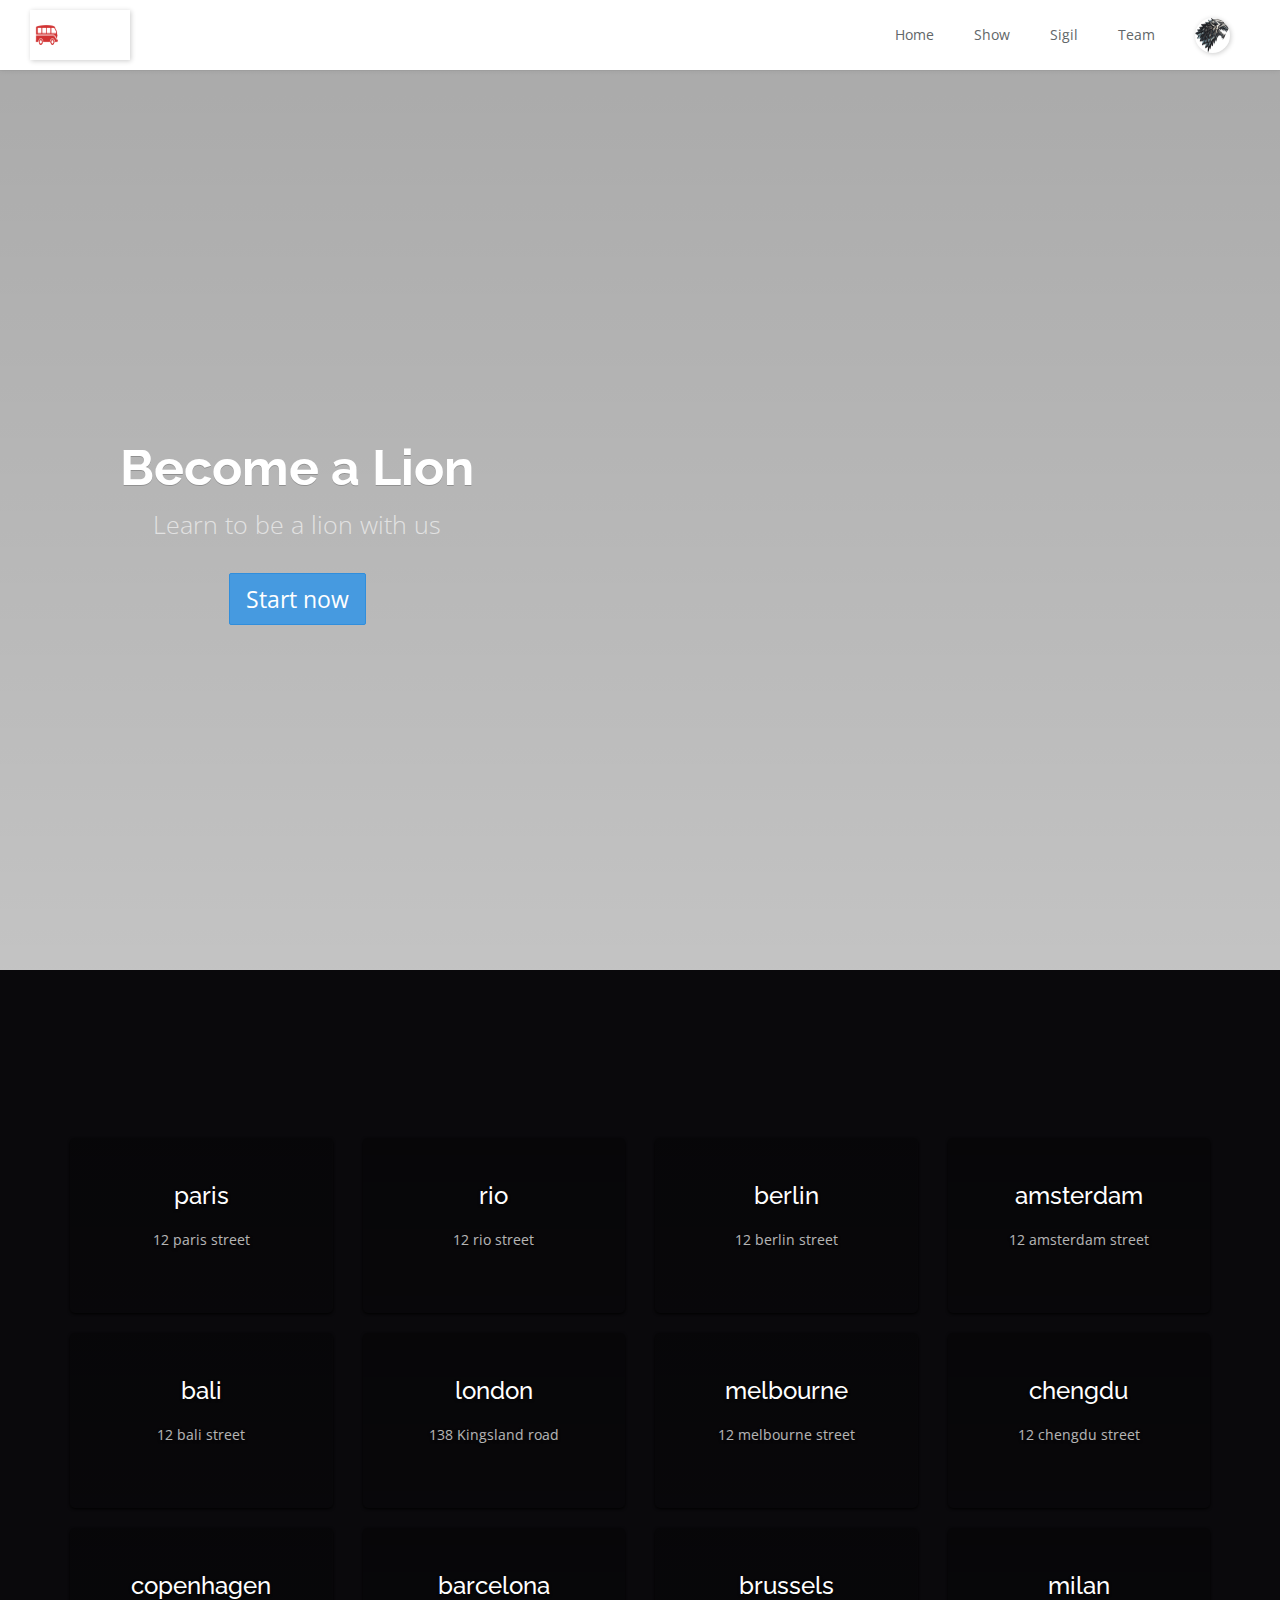
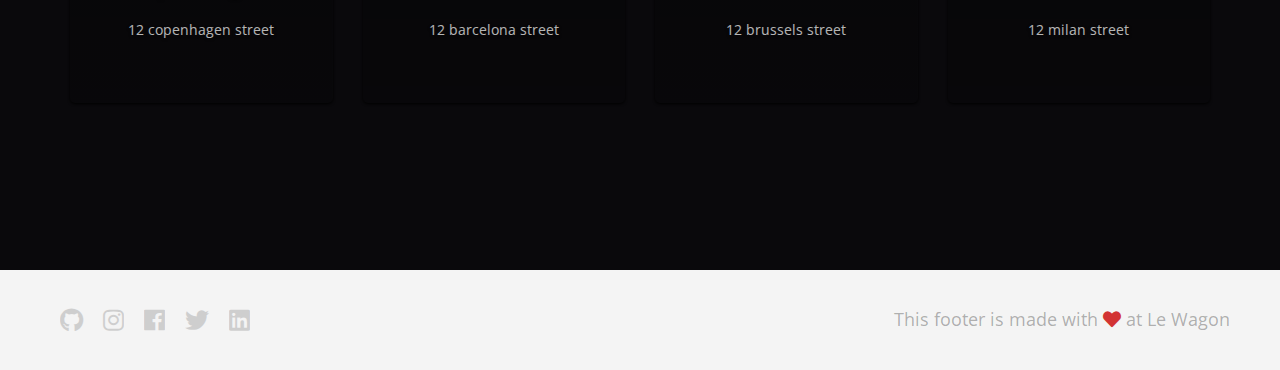
<file: index.html>
<!doctype html>
<html>
  <head>
    <meta charset="utf-8">
    <meta http-equiv="x-ua-compatible" content="ie=edge">
    <meta name="viewport"
          content="width=device-width, initial-scale=1, shrink-to-fit=no">
    <!-- Use the title from a page's frontmatter if it has one -->
    <title>Le Wagon - Middleman</title>
    <link href="stylesheets/application-7ec3db33.css" rel="stylesheet" />
    <script src="javascripts/application-93de88c9.js"></script>
    <link href="images/favicon-f15af148.png" rel="icon" type="image/png" />
  </head>
  <body>
    <div class="navbar-wagon">
  <!-- Logo -->
  <a href="/" class="navbar-wagon-brand">
    <img src="images/logo-acc9c0ec.png" alt="logo">
  </a>

  <!-- Right Navigation -->
  <div class="navbar-wagon-right hidden-xs hidden-sm">

    <a href="index.html" class="navbar-wagon-item navbar-wagon-link">Home</a>
    <a href="show.html" class="navbar-wagon-item navbar-wagon-link">Show</a>
    <a href="sigil.html" class="navbar-wagon-item navbar-wagon-link">Sigil</a>
    <a href="team.html" class="navbar-wagon-item navbar-wagon-link">Team</a>

    <!-- Profile picture with dropdown list -->
    <div class="navbar-wagon-item">
      <div class="dropdown">
        <img src="images/stark_sigil-64e2ea8f.png" class="avatar dropdown-toggle" id="navbar-wagon-menu" data-toggle="dropdown" alt="Stark sigil" />
        <ul class="dropdown-menu dropdown-menu-right navbar-wagon-dropdown-menu">
          <li><a href="#">Profile</a></li>
          <li><a href="#">Dashboard</a></li>
          <li><a href="#">Log Out</a></li>
        </ul>
      </div>
    </div>
  </div>

  <!-- Dropdown appearing on mobile only -->
  <div class="navbar-wagon-item hidden-md hidden-lg">
    <div class="dropdown">
      <i class="fa fa-bars dropdown-toggle" data-toggle="dropdown"></i>
      <ul class="dropdown-menu dropdown-menu-right navbar-wagon-dropdown-menu">
        <li><a href="#">Host</a></li>
        <li><a href="#">Trips</a></li>
        <li><a href="#">Messagese</a></li>
      </ul>
    </div>
  </div>
</div>

    <div class="banner" style="background-image:  linear-gradient(rgba(0,0,0,0.3), rgba(0,0,0,0.2)), url('https://images.pexels.com/photos/33045/lion-wild-africa-african.jpg?auto=compress&cs=tinysrgb&dpr=2&h=750&w=1260');">
  <div class="banner-content">
    <h1>Become a Lion</h1>
    <p>Learn to be a lion with us</p>
    <a class="btn btn-primary btn-lg">Start now</a>
  </div>
</div>

<div id="home">
  <div class="home-content">
    <div class="container">
  <div class="row">
      <div class="col-md-3">
        <div class="card" style="background-image: linear-gradient(rgba(0,0,0,0.3), rgba(0,0,0,0.2)), url('https://kitt.lewagon.com/placeholder/cities/paris');">
          <h2>paris</h2>
          <p>12 paris street</p>
        </div>
      </div>
      <div class="col-md-3">
        <div class="card" style="background-image: linear-gradient(rgba(0,0,0,0.3), rgba(0,0,0,0.2)), url('https://kitt.lewagon.com/placeholder/cities/rio');">
          <h2>rio</h2>
          <p>12 rio street</p>
        </div>
      </div>
      <div class="col-md-3">
        <div class="card" style="background-image: linear-gradient(rgba(0,0,0,0.3), rgba(0,0,0,0.2)), url('https://kitt.lewagon.com/placeholder/cities/berlin');">
          <h2>berlin</h2>
          <p>12 berlin street</p>
        </div>
      </div>
      <div class="col-md-3">
        <div class="card" style="background-image: linear-gradient(rgba(0,0,0,0.3), rgba(0,0,0,0.2)), url('https://kitt.lewagon.com/placeholder/cities/amsterdam');">
          <h2>amsterdam</h2>
          <p>12 amsterdam street</p>
        </div>
      </div>
      <div class="col-md-3">
        <div class="card" style="background-image: linear-gradient(rgba(0,0,0,0.3), rgba(0,0,0,0.2)), url('https://kitt.lewagon.com/placeholder/cities/bali');">
          <h2>bali</h2>
          <p>12 bali street</p>
        </div>
      </div>
      <div class="col-md-3">
        <div class="card" style="background-image: linear-gradient(rgba(0,0,0,0.3), rgba(0,0,0,0.2)), url('https://kitt.lewagon.com/placeholder/cities/london');">
          <h2>london</h2>
          <p>138 Kingsland road</p>
        </div>
      </div>
      <div class="col-md-3">
        <div class="card" style="background-image: linear-gradient(rgba(0,0,0,0.3), rgba(0,0,0,0.2)), url('https://kitt.lewagon.com/placeholder/cities/melbourne');">
          <h2>melbourne</h2>
          <p>12 melbourne street</p>
        </div>
      </div>
      <div class="col-md-3">
        <div class="card" style="background-image: linear-gradient(rgba(0,0,0,0.3), rgba(0,0,0,0.2)), url('https://kitt.lewagon.com/placeholder/cities/chengdu');">
          <h2>chengdu</h2>
          <p>12 chengdu street</p>
        </div>
      </div>
      <div class="col-md-3">
        <div class="card" style="background-image: linear-gradient(rgba(0,0,0,0.3), rgba(0,0,0,0.2)), url('https://kitt.lewagon.com/placeholder/cities/copenhagen');">
          <h2>copenhagen</h2>
          <p>12 copenhagen street</p>
        </div>
      </div>
      <div class="col-md-3">
        <div class="card" style="background-image: linear-gradient(rgba(0,0,0,0.3), rgba(0,0,0,0.2)), url('https://kitt.lewagon.com/placeholder/cities/barcelona');">
          <h2>barcelona</h2>
          <p>12 barcelona street</p>
        </div>
      </div>
      <div class="col-md-3">
        <div class="card" style="background-image: linear-gradient(rgba(0,0,0,0.3), rgba(0,0,0,0.2)), url('https://kitt.lewagon.com/placeholder/cities/brussels');">
          <h2>brussels</h2>
          <p>12 brussels street</p>
        </div>
      </div>
      <div class="col-md-3">
        <div class="card" style="background-image: linear-gradient(rgba(0,0,0,0.3), rgba(0,0,0,0.2)), url('https://kitt.lewagon.com/placeholder/cities/milan');">
          <h2>milan</h2>
          <p>12 milan street</p>
        </div>
      </div>
  </div>
</div>

  </div>
</div>



    <div class="footer">
  <div class="footer-links">
    <a href="#"><i class="fab fa-github"></i></a>
    <a href="#"><i class="fab fa-instagram"></i></a>
    <a href="#"><i class="fab fa-facebook"></i></a>
    <a href="#"><i class="fab fa-twitter"></i></a>
    <a href="#"><i class="fab fa-linkedin"></i></a>
  </div>
  <div class="footer-copyright">
    This footer is made with <i class="fa fa-heart"></i> at Le Wagon
  </div>
</div>

  </body>
</html>
</file>
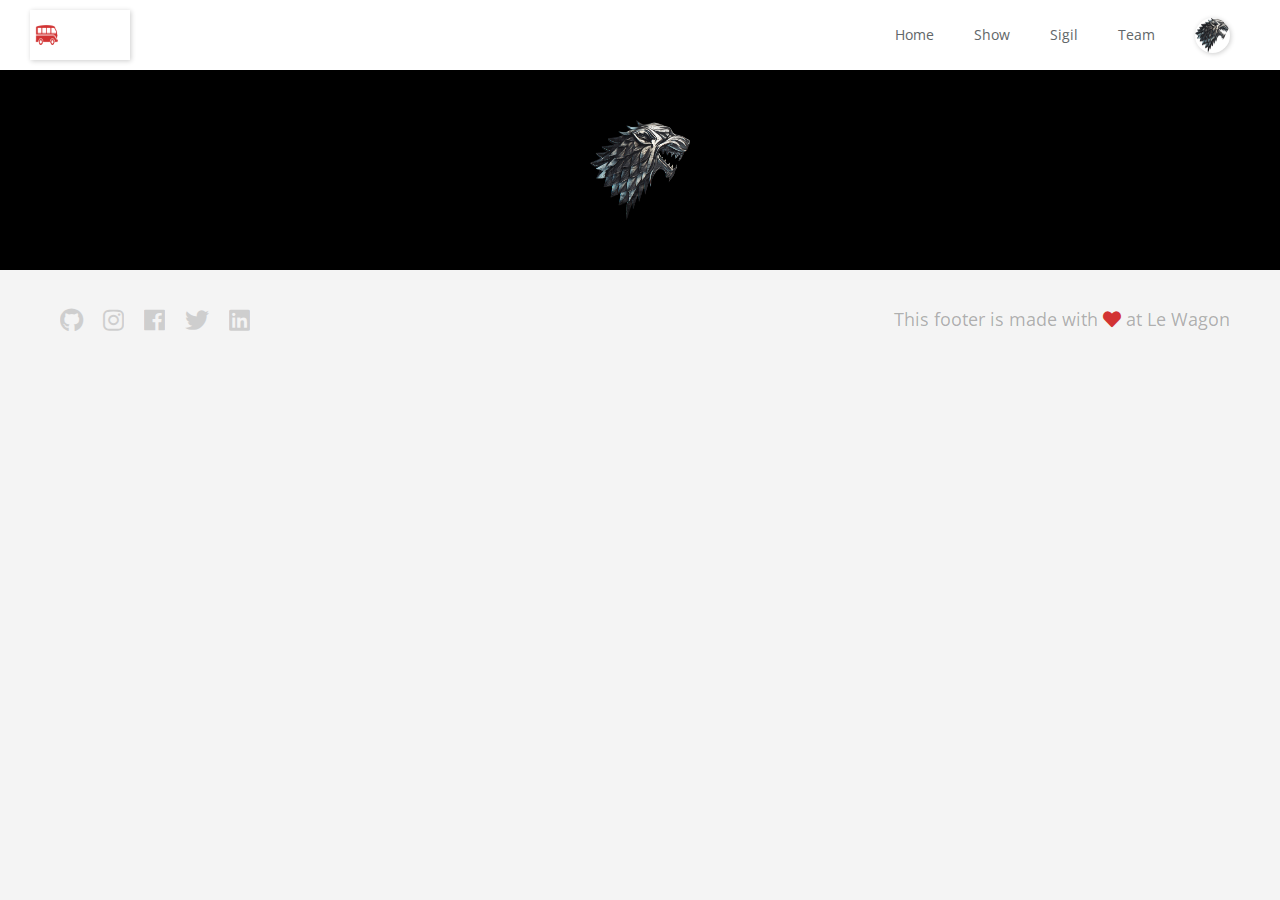
<file: sigil.html>
<!doctype html>
<html>
  <head>
    <meta charset="utf-8">
    <meta http-equiv="x-ua-compatible" content="ie=edge">
    <meta name="viewport"
          content="width=device-width, initial-scale=1, shrink-to-fit=no">
    <!-- Use the title from a page's frontmatter if it has one -->
    <title>Le Wagon - Middleman - Sigil</title>
    <link href="stylesheets/application-7ec3db33.css" rel="stylesheet" />
    <script src="javascripts/application-93de88c9.js"></script>
    <link href="images/favicon-f15af148.png" rel="icon" type="image/png" />
  </head>
  <body>
    <div class="navbar-wagon">
  <!-- Logo -->
  <a href="/" class="navbar-wagon-brand">
    <img src="images/logo-acc9c0ec.png" alt="logo">
  </a>

  <!-- Right Navigation -->
  <div class="navbar-wagon-right hidden-xs hidden-sm">

    <a href="index.html" class="navbar-wagon-item navbar-wagon-link">Home</a>
    <a href="show.html" class="navbar-wagon-item navbar-wagon-link">Show</a>
    <a href="sigil.html" class="navbar-wagon-item navbar-wagon-link">Sigil</a>
    <a href="team.html" class="navbar-wagon-item navbar-wagon-link">Team</a>

    <!-- Profile picture with dropdown list -->
    <div class="navbar-wagon-item">
      <div class="dropdown">
        <img src="images/stark_sigil-64e2ea8f.png" class="avatar dropdown-toggle" id="navbar-wagon-menu" data-toggle="dropdown" alt="Stark sigil" />
        <ul class="dropdown-menu dropdown-menu-right navbar-wagon-dropdown-menu">
          <li><a href="#">Profile</a></li>
          <li><a href="#">Dashboard</a></li>
          <li><a href="#">Log Out</a></li>
        </ul>
      </div>
    </div>
  </div>

  <!-- Dropdown appearing on mobile only -->
  <div class="navbar-wagon-item hidden-md hidden-lg">
    <div class="dropdown">
      <i class="fa fa-bars dropdown-toggle" data-toggle="dropdown"></i>
      <ul class="dropdown-menu dropdown-menu-right navbar-wagon-dropdown-menu">
        <li><a href="#">Host</a></li>
        <li><a href="#">Trips</a></li>
        <li><a href="#">Messagese</a></li>
      </ul>
    </div>
  </div>
</div>

    <div class="sigil-container">
  <img src="images/stark_sigil-64e2ea8f.png" class="sigil" alt="Stark sigil" />
</div>

    <div class="footer">
  <div class="footer-links">
    <a href="#"><i class="fab fa-github"></i></a>
    <a href="#"><i class="fab fa-instagram"></i></a>
    <a href="#"><i class="fab fa-facebook"></i></a>
    <a href="#"><i class="fab fa-twitter"></i></a>
    <a href="#"><i class="fab fa-linkedin"></i></a>
  </div>
  <div class="footer-copyright">
    This footer is made with <i class="fa fa-heart"></i> at Le Wagon
  </div>
</div>

  </body>
</html>
</file>
<file: stylesheets/application-7ec3db33.css>
@import url("https://fonts.googleapis.com/css?family=Open+Sans:400,300,700|Raleway:400,100,300,700,500");/*!
 * Bootstrap v3.3.7 (http://getbootstrap.com)
 * Copyright 2011-2016 Twitter, Inc.
 * Licensed under MIT (https://github.com/twbs/bootstrap/blob/master/LICENSE)
 *//*! normalize.css v3.0.3 | MIT License | github.com/necolas/normalize.css */html{font-family:sans-serif;-ms-text-size-adjust:100%;-webkit-text-size-adjust:100%}body{margin:0}article,aside,details,figcaption,figure,footer,header,hgroup,main,menu,nav,section,summary{display:block}audio,canvas,progress,video{display:inline-block;vertical-align:baseline}audio:not([controls]){display:none;height:0}[hidden],template{display:none}a{background-color:transparent}a:active,a:hover{outline:0}abbr[title]{border-bottom:1px dotted}b,strong{font-weight:bold}dfn{font-style:italic}h1{font-size:2em;margin:0.67em 0}mark{background:#ff0;color:#000}small{font-size:80%}sub,sup{font-size:75%;line-height:0;position:relative;vertical-align:baseline}sup{top:-0.5em}sub{bottom:-0.25em}img{border:0}svg:not(:root){overflow:hidden}figure{margin:1em 40px}hr{-webkit-box-sizing:content-box;box-sizing:content-box;height:0}pre{overflow:auto}code,kbd,pre,samp{font-family:monospace, monospace;font-size:1em}button,input,optgroup,select,textarea{color:inherit;font:inherit;margin:0}button{overflow:visible}button,select{text-transform:none}button,html input[type="button"],input[type="reset"],input[type="submit"]{-webkit-appearance:button;cursor:pointer}button[disabled],html input[disabled]{cursor:default}button::-moz-focus-inner,input::-moz-focus-inner{border:0;padding:0}input{line-height:normal}input[type="checkbox"],input[type="radio"]{-webkit-box-sizing:border-box;box-sizing:border-box;padding:0}input[type="number"]::-webkit-inner-spin-button,input[type="number"]::-webkit-outer-spin-button{height:auto}input[type="search"]{-webkit-appearance:textfield;-webkit-box-sizing:content-box;box-sizing:content-box}input[type="search"]::-webkit-search-cancel-button,input[type="search"]::-webkit-search-decoration{-webkit-appearance:none}fieldset{border:1px solid #c0c0c0;margin:0 2px;padding:0.35em 0.625em 0.75em}legend{border:0;padding:0}textarea{overflow:auto}optgroup{font-weight:bold}table{border-collapse:collapse;border-spacing:0}td,th{padding:0}/*! Source: https://github.com/h5bp/html5-boilerplate/blob/master/src/css/main.css */@media print{*,*:before,*:after{background:transparent !important;color:#000 !important;-webkit-box-shadow:none !important;box-shadow:none !important;text-shadow:none !important}a,a:visited{text-decoration:underline}a[href]:after{content:" (" attr(href) ")"}abbr[title]:after{content:" (" attr(title) ")"}a[href^="#"]:after,a[href^="javascript:"]:after{content:""}pre,blockquote{border:1px solid #999;page-break-inside:avoid}thead{display:table-header-group}tr,img{page-break-inside:avoid}img{max-width:100% !important}p,h2,h3{orphans:3;widows:3}h2,h3{page-break-after:avoid}.navbar{display:none}.btn>.caret,.dropup>.btn>.caret{border-top-color:#000 !important}.label{border:1px solid #000}.table{border-collapse:collapse !important}.table td,.table th{background-color:#fff !important}.table-bordered th,.table-bordered td{border:1px solid #ddd !important}}@font-face{font-family:'Glyphicons Halflings';src:url("../assets/bootstrap/glyphicons-halflings-regular-86b6f62b.eot");src:url("../assets/bootstrap/glyphicons-halflings-regular-86b6f62b.eot?#iefix") format("embedded-opentype"),url("../assets/bootstrap/glyphicons-halflings-regular-ca35b697.woff2") format("woff2"),url("../assets/bootstrap/glyphicons-halflings-regular-278e49a8.woff") format("woff"),url("../assets/bootstrap/glyphicons-halflings-regular-44bc1850.ttf") format("truetype"),url("../assets/bootstrap/glyphicons-halflings-regular-de51a849.svg#glyphicons_halflingsregular") format("svg")}.glyphicon{position:relative;top:1px;display:inline-block;font-family:'Glyphicons Halflings';font-style:normal;font-weight:normal;line-height:1;-webkit-font-smoothing:antialiased;-moz-osx-font-smoothing:grayscale}.glyphicon-asterisk:before{content:"\002a"}.glyphicon-plus:before{content:"\002b"}.glyphicon-euro:before,.glyphicon-eur:before{content:"\20ac"}.glyphicon-minus:before{content:"\2212"}.glyphicon-cloud:before{content:"\2601"}.glyphicon-envelope:before{content:"\2709"}.glyphicon-pencil:before{content:"\270f"}.glyphicon-glass:before{content:"\e001"}.glyphicon-music:before{content:"\e002"}.glyphicon-search:before{content:"\e003"}.glyphicon-heart:before{content:"\e005"}.glyphicon-star:before{content:"\e006"}.glyphicon-star-empty:before{content:"\e007"}.glyphicon-user:before{content:"\e008"}.glyphicon-film:before{content:"\e009"}.glyphicon-th-large:before{content:"\e010"}.glyphicon-th:before{content:"\e011"}.glyphicon-th-list:before{content:"\e012"}.glyphicon-ok:before{content:"\e013"}.glyphicon-remove:before{content:"\e014"}.glyphicon-zoom-in:before{content:"\e015"}.glyphicon-zoom-out:before{content:"\e016"}.glyphicon-off:before{content:"\e017"}.glyphicon-signal:before{content:"\e018"}.glyphicon-cog:before{content:"\e019"}.glyphicon-trash:before{content:"\e020"}.glyphicon-home:before{content:"\e021"}.glyphicon-file:before{content:"\e022"}.glyphicon-time:before{content:"\e023"}.glyphicon-road:before{content:"\e024"}.glyphicon-download-alt:before{content:"\e025"}.glyphicon-download:before{content:"\e026"}.glyphicon-upload:before{content:"\e027"}.glyphicon-inbox:before{content:"\e028"}.glyphicon-play-circle:before{content:"\e029"}.glyphicon-repeat:before{content:"\e030"}.glyphicon-refresh:before{content:"\e031"}.glyphicon-list-alt:before{content:"\e032"}.glyphicon-lock:before{content:"\e033"}.glyphicon-flag:before{content:"\e034"}.glyphicon-headphones:before{content:"\e035"}.glyphicon-volume-off:before{content:"\e036"}.glyphicon-volume-down:before{content:"\e037"}.glyphicon-volume-up:before{content:"\e038"}.glyphicon-qrcode:before{content:"\e039"}.glyphicon-barcode:before{content:"\e040"}.glyphicon-tag:before{content:"\e041"}.glyphicon-tags:before{content:"\e042"}.glyphicon-book:before{content:"\e043"}.glyphicon-bookmark:before{content:"\e044"}.glyphicon-print:before{content:"\e045"}.glyphicon-camera:before{content:"\e046"}.glyphicon-font:before{content:"\e047"}.glyphicon-bold:before{content:"\e048"}.glyphicon-italic:before{content:"\e049"}.glyphicon-text-height:before{content:"\e050"}.glyphicon-text-width:before{content:"\e051"}.glyphicon-align-left:before{content:"\e052"}.glyphicon-align-center:before{content:"\e053"}.glyphicon-align-right:before{content:"\e054"}.glyphicon-align-justify:before{content:"\e055"}.glyphicon-list:before{content:"\e056"}.glyphicon-indent-left:before{content:"\e057"}.glyphicon-indent-right:before{content:"\e058"}.glyphicon-facetime-video:before{content:"\e059"}.glyphicon-picture:before{content:"\e060"}.glyphicon-map-marker:before{content:"\e062"}.glyphicon-adjust:before{content:"\e063"}.glyphicon-tint:before{content:"\e064"}.glyphicon-edit:before{content:"\e065"}.glyphicon-share:before{content:"\e066"}.glyphicon-check:before{content:"\e067"}.glyphicon-move:before{content:"\e068"}.glyphicon-step-backward:before{content:"\e069"}.glyphicon-fast-backward:before{content:"\e070"}.glyphicon-backward:before{content:"\e071"}.glyphicon-play:before{content:"\e072"}.glyphicon-pause:before{content:"\e073"}.glyphicon-stop:before{content:"\e074"}.glyphicon-forward:before{content:"\e075"}.glyphicon-fast-forward:before{content:"\e076"}.glyphicon-step-forward:before{content:"\e077"}.glyphicon-eject:before{content:"\e078"}.glyphicon-chevron-left:before{content:"\e079"}.glyphicon-chevron-right:before{content:"\e080"}.glyphicon-plus-sign:before{content:"\e081"}.glyphicon-minus-sign:before{content:"\e082"}.glyphicon-remove-sign:before{content:"\e083"}.glyphicon-ok-sign:before{content:"\e084"}.glyphicon-question-sign:before{content:"\e085"}.glyphicon-info-sign:before{content:"\e086"}.glyphicon-screenshot:before{content:"\e087"}.glyphicon-remove-circle:before{content:"\e088"}.glyphicon-ok-circle:before{content:"\e089"}.glyphicon-ban-circle:before{content:"\e090"}.glyphicon-arrow-left:before{content:"\e091"}.glyphicon-arrow-right:before{content:"\e092"}.glyphicon-arrow-up:before{content:"\e093"}.glyphicon-arrow-down:before{content:"\e094"}.glyphicon-share-alt:before{content:"\e095"}.glyphicon-resize-full:before{content:"\e096"}.glyphicon-resize-small:before{content:"\e097"}.glyphicon-exclamation-sign:before{content:"\e101"}.glyphicon-gift:before{content:"\e102"}.glyphicon-leaf:before{content:"\e103"}.glyphicon-fire:before{content:"\e104"}.glyphicon-eye-open:before{content:"\e105"}.glyphicon-eye-close:before{content:"\e106"}.glyphicon-warning-sign:before{content:"\e107"}.glyphicon-plane:before{content:"\e108"}.glyphicon-calendar:before{content:"\e109"}.glyphicon-random:before{content:"\e110"}.glyphicon-comment:before{content:"\e111"}.glyphicon-magnet:before{content:"\e112"}.glyphicon-chevron-up:before{content:"\e113"}.glyphicon-chevron-down:before{content:"\e114"}.glyphicon-retweet:before{content:"\e115"}.glyphicon-shopping-cart:before{content:"\e116"}.glyphicon-folder-close:before{content:"\e117"}.glyphicon-folder-open:before{content:"\e118"}.glyphicon-resize-vertical:before{content:"\e119"}.glyphicon-resize-horizontal:before{content:"\e120"}.glyphicon-hdd:before{content:"\e121"}.glyphicon-bullhorn:before{content:"\e122"}.glyphicon-bell:before{content:"\e123"}.glyphicon-certificate:before{content:"\e124"}.glyphicon-thumbs-up:before{content:"\e125"}.glyphicon-thumbs-down:before{content:"\e126"}.glyphicon-hand-right:before{content:"\e127"}.glyphicon-hand-left:before{content:"\e128"}.glyphicon-hand-up:before{content:"\e129"}.glyphicon-hand-down:before{content:"\e130"}.glyphicon-circle-arrow-right:before{content:"\e131"}.glyphicon-circle-arrow-left:before{content:"\e132"}.glyphicon-circle-arrow-up:before{content:"\e133"}.glyphicon-circle-arrow-down:before{content:"\e134"}.glyphicon-globe:before{content:"\e135"}.glyphicon-wrench:before{content:"\e136"}.glyphicon-tasks:before{content:"\e137"}.glyphicon-filter:before{content:"\e138"}.glyphicon-briefcase:before{content:"\e139"}.glyphicon-fullscreen:before{content:"\e140"}.glyphicon-dashboard:before{content:"\e141"}.glyphicon-paperclip:before{content:"\e142"}.glyphicon-heart-empty:before{content:"\e143"}.glyphicon-link:before{content:"\e144"}.glyphicon-phone:before{content:"\e145"}.glyphicon-pushpin:before{content:"\e146"}.glyphicon-usd:before{content:"\e148"}.glyphicon-gbp:before{content:"\e149"}.glyphicon-sort:before{content:"\e150"}.glyphicon-sort-by-alphabet:before{content:"\e151"}.glyphicon-sort-by-alphabet-alt:before{content:"\e152"}.glyphicon-sort-by-order:before{content:"\e153"}.glyphicon-sort-by-order-alt:before{content:"\e154"}.glyphicon-sort-by-attributes:before{content:"\e155"}.glyphicon-sort-by-attributes-alt:before{content:"\e156"}.glyphicon-unchecked:before{content:"\e157"}.glyphicon-expand:before{content:"\e158"}.glyphicon-collapse-down:before{content:"\e159"}.glyphicon-collapse-up:before{content:"\e160"}.glyphicon-log-in:before{content:"\e161"}.glyphicon-flash:before{content:"\e162"}.glyphicon-log-out:before{content:"\e163"}.glyphicon-new-window:before{content:"\e164"}.glyphicon-record:before{content:"\e165"}.glyphicon-save:before{content:"\e166"}.glyphicon-open:before{content:"\e167"}.glyphicon-saved:before{content:"\e168"}.glyphicon-import:before{content:"\e169"}.glyphicon-export:before{content:"\e170"}.glyphicon-send:before{content:"\e171"}.glyphicon-floppy-disk:before{content:"\e172"}.glyphicon-floppy-saved:before{content:"\e173"}.glyphicon-floppy-remove:before{content:"\e174"}.glyphicon-floppy-save:before{content:"\e175"}.glyphicon-floppy-open:before{content:"\e176"}.glyphicon-credit-card:before{content:"\e177"}.glyphicon-transfer:before{content:"\e178"}.glyphicon-cutlery:before{content:"\e179"}.glyphicon-header:before{content:"\e180"}.glyphicon-compressed:before{content:"\e181"}.glyphicon-earphone:before{content:"\e182"}.glyphicon-phone-alt:before{content:"\e183"}.glyphicon-tower:before{content:"\e184"}.glyphicon-stats:before{content:"\e185"}.glyphicon-sd-video:before{content:"\e186"}.glyphicon-hd-video:before{content:"\e187"}.glyphicon-subtitles:before{content:"\e188"}.glyphicon-sound-stereo:before{content:"\e189"}.glyphicon-sound-dolby:before{content:"\e190"}.glyphicon-sound-5-1:before{content:"\e191"}.glyphicon-sound-6-1:before{content:"\e192"}.glyphicon-sound-7-1:before{content:"\e193"}.glyphicon-copyright-mark:before{content:"\e194"}.glyphicon-registration-mark:before{content:"\e195"}.glyphicon-cloud-download:before{content:"\e197"}.glyphicon-cloud-upload:before{content:"\e198"}.glyphicon-tree-conifer:before{content:"\e199"}.glyphicon-tree-deciduous:before{content:"\e200"}.glyphicon-cd:before{content:"\e201"}.glyphicon-save-file:before{content:"\e202"}.glyphicon-open-file:before{content:"\e203"}.glyphicon-level-up:before{content:"\e204"}.glyphicon-copy:before{content:"\e205"}.glyphicon-paste:before{content:"\e206"}.glyphicon-alert:before{content:"\e209"}.glyphicon-equalizer:before{content:"\e210"}.glyphicon-king:before{content:"\e211"}.glyphicon-queen:before{content:"\e212"}.glyphicon-pawn:before{content:"\e213"}.glyphicon-bishop:before{content:"\e214"}.glyphicon-knight:before{content:"\e215"}.glyphicon-baby-formula:before{content:"\e216"}.glyphicon-tent:before{content:"\26fa"}.glyphicon-blackboard:before{content:"\e218"}.glyphicon-bed:before{content:"\e219"}.glyphicon-apple:before{content:"\f8ff"}.glyphicon-erase:before{content:"\e221"}.glyphicon-hourglass:before{content:"\231b"}.glyphicon-lamp:before{content:"\e223"}.glyphicon-duplicate:before{content:"\e224"}.glyphicon-piggy-bank:before{content:"\e225"}.glyphicon-scissors:before{content:"\e226"}.glyphicon-bitcoin:before{content:"\e227"}.glyphicon-btc:before{content:"\e227"}.glyphicon-xbt:before{content:"\e227"}.glyphicon-yen:before{content:"\00a5"}.glyphicon-jpy:before{content:"\00a5"}.glyphicon-ruble:before{content:"\20bd"}.glyphicon-rub:before{content:"\20bd"}.glyphicon-scale:before{content:"\e230"}.glyphicon-ice-lolly:before{content:"\e231"}.glyphicon-ice-lolly-tasted:before{content:"\e232"}.glyphicon-education:before{content:"\e233"}.glyphicon-option-horizontal:before{content:"\e234"}.glyphicon-option-vertical:before{content:"\e235"}.glyphicon-menu-hamburger:before{content:"\e236"}.glyphicon-modal-window:before{content:"\e237"}.glyphicon-oil:before{content:"\e238"}.glyphicon-grain:before{content:"\e239"}.glyphicon-sunglasses:before{content:"\e240"}.glyphicon-text-size:before{content:"\e241"}.glyphicon-text-color:before{content:"\e242"}.glyphicon-text-background:before{content:"\e243"}.glyphicon-object-align-top:before{content:"\e244"}.glyphicon-object-align-bottom:before{content:"\e245"}.glyphicon-object-align-horizontal:before{content:"\e246"}.glyphicon-object-align-left:before{content:"\e247"}.glyphicon-object-align-vertical:before{content:"\e248"}.glyphicon-object-align-right:before{content:"\e249"}.glyphicon-triangle-right:before{content:"\e250"}.glyphicon-triangle-left:before{content:"\e251"}.glyphicon-triangle-bottom:before{content:"\e252"}.glyphicon-triangle-top:before{content:"\e253"}.glyphicon-console:before{content:"\e254"}.glyphicon-superscript:before{content:"\e255"}.glyphicon-subscript:before{content:"\e256"}.glyphicon-menu-left:before{content:"\e257"}.glyphicon-menu-right:before{content:"\e258"}.glyphicon-menu-down:before{content:"\e259"}.glyphicon-menu-up:before{content:"\e260"}*{-webkit-box-sizing:border-box;box-sizing:border-box}*:before,*:after{-webkit-box-sizing:border-box;box-sizing:border-box}html{font-size:10px;-webkit-tap-highlight-color:transparent}body{font-family:"Open Sans", "Helvetica", "sans-serif";font-size:18px;line-height:1.42857143;color:#333333;background-color:#F4F4F4}input,button,select,textarea{font-family:inherit;font-size:inherit;line-height:inherit}a{color:#469AE0;text-decoration:none}a:hover,a:focus{color:#1f74ba;text-decoration:underline}a:focus{outline:5px auto -webkit-focus-ring-color;outline-offset:-2px}figure{margin:0}img{vertical-align:middle}.img-responsive{display:block;max-width:100%;height:auto}.img-rounded{border-radius:2px}.img-thumbnail{padding:4px;line-height:1.42857143;background-color:#F4F4F4;border:1px solid #ddd;border-radius:2px;-webkit-transition:all 0.2s ease-in-out;transition:all 0.2s ease-in-out;display:inline-block;max-width:100%;height:auto}.img-circle{border-radius:50%}hr{margin-top:25px;margin-bottom:25px;border:0;border-top:1px solid #eeeeee}.sr-only{position:absolute;width:1px;height:1px;margin:-1px;padding:0;overflow:hidden;clip:rect(0, 0, 0, 0);border:0}.sr-only-focusable:active,.sr-only-focusable:focus{position:static;width:auto;height:auto;margin:0;overflow:visible;clip:auto}[role="button"]{cursor:pointer}h1,h2,h3,h4,h5,h6,.h1,.h2,.h3,.h4,.h5,.h6{font-family:"Raleway", "Helvetica", "sans-serif";font-weight:500;line-height:1.1;color:inherit}h1 small,h1 .small,h2 small,h2 .small,h3 small,h3 .small,h4 small,h4 .small,h5 small,h5 .small,h6 small,h6 .small,.h1 small,.h1 .small,.h2 small,.h2 .small,.h3 small,.h3 .small,.h4 small,.h4 .small,.h5 small,.h5 .small,.h6 small,.h6 .small{font-weight:normal;line-height:1;color:#777777}h1,.h1,h2,.h2,h3,.h3{margin-top:25px;margin-bottom:12.5px}h1 small,h1 .small,.h1 small,.h1 .small,h2 small,h2 .small,.h2 small,.h2 .small,h3 small,h3 .small,.h3 small,.h3 .small{font-size:65%}h4,.h4,h5,.h5,h6,.h6{margin-top:12.5px;margin-bottom:12.5px}h4 small,h4 .small,.h4 small,.h4 .small,h5 small,h5 .small,.h5 small,.h5 .small,h6 small,h6 .small,.h6 small,.h6 .small{font-size:75%}h1,.h1{font-size:46px}h2,.h2{font-size:38px}h3,.h3{font-size:31px}h4,.h4{font-size:23px}h5,.h5{font-size:18px}h6,.h6{font-size:16px}p{margin:0 0 12.5px}.lead{margin-bottom:25px;font-size:20px;font-weight:300;line-height:1.4}@media (min-width: 768px){.lead{font-size:27px}}small,.small{font-size:88%}mark,.mark{background-color:#fcf8e3;padding:.2em}.text-left{text-align:left}.text-right{text-align:right}.text-center{text-align:center}.text-justify{text-align:justify}.text-nowrap{white-space:nowrap}.text-lowercase{text-transform:lowercase}.text-uppercase,.initialism{text-transform:uppercase}.text-capitalize{text-transform:capitalize}.text-muted{color:#777777}.text-primary{color:#469AE0}a.text-primary:hover,a.text-primary:focus{color:#2381d0}.text-success{color:#3c763d}a.text-success:hover,a.text-success:focus{color:#2b542c}.text-info{color:#31708f}a.text-info:hover,a.text-info:focus{color:#245269}.text-warning{color:#8a6d3b}a.text-warning:hover,a.text-warning:focus{color:#66512c}.text-danger{color:#a94442}a.text-danger:hover,a.text-danger:focus{color:#843534}.bg-primary{color:#fff}.bg-primary{background-color:#469AE0}a.bg-primary:hover,a.bg-primary:focus{background-color:#2381d0}.bg-success{background-color:#dff0d8}a.bg-success:hover,a.bg-success:focus{background-color:#c1e2b3}.bg-info{background-color:#d9edf7}a.bg-info:hover,a.bg-info:focus{background-color:#afd9ee}.bg-warning{background-color:#fcf8e3}a.bg-warning:hover,a.bg-warning:focus{background-color:#f7ecb5}.bg-danger{background-color:#f2dede}a.bg-danger:hover,a.bg-danger:focus{background-color:#e4b9b9}.page-header{padding-bottom:11.5px;margin:50px 0 25px;border-bottom:1px solid #eeeeee}ul,ol{margin-top:0;margin-bottom:12.5px}ul ul,ul ol,ol ul,ol ol{margin-bottom:0}.list-unstyled{padding-left:0;list-style:none}.list-inline{padding-left:0;list-style:none;margin-left:-5px}.list-inline>li{display:inline-block;padding-left:5px;padding-right:5px}dl{margin-top:0;margin-bottom:25px}dt,dd{line-height:1.42857143}dt{font-weight:bold}dd{margin-left:0}.dl-horizontal dd:before,.dl-horizontal dd:after{content:" ";display:table}.dl-horizontal dd:after{clear:both}@media (min-width: 768px){.dl-horizontal dt{float:left;width:160px;clear:left;text-align:right;overflow:hidden;text-overflow:ellipsis;white-space:nowrap}.dl-horizontal dd{margin-left:180px}}abbr[title],abbr[data-original-title]{cursor:help;border-bottom:1px dotted #777777}.initialism{font-size:90%}blockquote{padding:12.5px 25px;margin:0 0 25px;font-size:22.5px;border-left:5px solid #eeeeee}blockquote p:last-child,blockquote ul:last-child,blockquote ol:last-child{margin-bottom:0}blockquote footer,blockquote small,blockquote .small{display:block;font-size:80%;line-height:1.42857143;color:#777777}blockquote footer:before,blockquote small:before,blockquote .small:before{content:'\2014 \00A0'}.blockquote-reverse,blockquote.pull-right{padding-right:15px;padding-left:0;border-right:5px solid #eeeeee;border-left:0;text-align:right}.blockquote-reverse footer:before,.blockquote-reverse small:before,.blockquote-reverse .small:before,blockquote.pull-right footer:before,blockquote.pull-right small:before,blockquote.pull-right .small:before{content:''}.blockquote-reverse footer:after,.blockquote-reverse small:after,.blockquote-reverse .small:after,blockquote.pull-right footer:after,blockquote.pull-right small:after,blockquote.pull-right .small:after{content:'\00A0 \2014'}address{margin-bottom:25px;font-style:normal;line-height:1.42857143}code,kbd,pre,samp{font-family:Menlo, Monaco, Consolas, "Courier New", monospace}code{padding:2px 4px;font-size:90%;color:#c7254e;background-color:#f9f2f4;border-radius:2px}kbd{padding:2px 4px;font-size:90%;color:#fff;background-color:#333;border-radius:2px;-webkit-box-shadow:inset 0 -1px 0 rgba(0,0,0,0.25);box-shadow:inset 0 -1px 0 rgba(0,0,0,0.25)}kbd kbd{padding:0;font-size:100%;font-weight:bold;-webkit-box-shadow:none;box-shadow:none}pre{display:block;padding:12px;margin:0 0 12.5px;font-size:17px;line-height:1.42857143;word-break:break-all;word-wrap:break-word;color:#333333;background-color:#f5f5f5;border:1px solid #ccc;border-radius:2px}pre code{padding:0;font-size:inherit;color:inherit;white-space:pre-wrap;background-color:transparent;border-radius:0}.pre-scrollable{max-height:340px;overflow-y:scroll}.container{margin-right:auto;margin-left:auto;padding-left:15px;padding-right:15px}.container:before,.container:after{content:" ";display:table}.container:after{clear:both}@media (min-width: 768px){.container{width:750px}}@media (min-width: 992px){.container{width:970px}}@media (min-width: 1200px){.container{width:1170px}}.container-fluid{margin-right:auto;margin-left:auto;padding-left:15px;padding-right:15px}.container-fluid:before,.container-fluid:after{content:" ";display:table}.container-fluid:after{clear:both}.row{margin-left:-15px;margin-right:-15px}.row:before,.row:after{content:" ";display:table}.row:after{clear:both}.col-xs-1,.col-sm-1,.col-md-1,.col-lg-1,.col-xs-2,.col-sm-2,.col-md-2,.col-lg-2,.col-xs-3,.col-sm-3,.col-md-3,.col-lg-3,.col-xs-4,.col-sm-4,.col-md-4,.col-lg-4,.col-xs-5,.col-sm-5,.col-md-5,.col-lg-5,.col-xs-6,.col-sm-6,.col-md-6,.col-lg-6,.col-xs-7,.col-sm-7,.col-md-7,.col-lg-7,.col-xs-8,.col-sm-8,.col-md-8,.col-lg-8,.col-xs-9,.col-sm-9,.col-md-9,.col-lg-9,.col-xs-10,.col-sm-10,.col-md-10,.col-lg-10,.col-xs-11,.col-sm-11,.col-md-11,.col-lg-11,.col-xs-12,.col-sm-12,.col-md-12,.col-lg-12{position:relative;min-height:1px;padding-left:15px;padding-right:15px}.col-xs-1,.col-xs-2,.col-xs-3,.col-xs-4,.col-xs-5,.col-xs-6,.col-xs-7,.col-xs-8,.col-xs-9,.col-xs-10,.col-xs-11,.col-xs-12{float:left}.col-xs-1{width:8.33333333%}.col-xs-2{width:16.66666667%}.col-xs-3{width:25%}.col-xs-4{width:33.33333333%}.col-xs-5{width:41.66666667%}.col-xs-6{width:50%}.col-xs-7{width:58.33333333%}.col-xs-8{width:66.66666667%}.col-xs-9{width:75%}.col-xs-10{width:83.33333333%}.col-xs-11{width:91.66666667%}.col-xs-12{width:100%}.col-xs-pull-0{right:auto}.col-xs-pull-1{right:8.33333333%}.col-xs-pull-2{right:16.66666667%}.col-xs-pull-3{right:25%}.col-xs-pull-4{right:33.33333333%}.col-xs-pull-5{right:41.66666667%}.col-xs-pull-6{right:50%}.col-xs-pull-7{right:58.33333333%}.col-xs-pull-8{right:66.66666667%}.col-xs-pull-9{right:75%}.col-xs-pull-10{right:83.33333333%}.col-xs-pull-11{right:91.66666667%}.col-xs-pull-12{right:100%}.col-xs-push-0{left:auto}.col-xs-push-1{left:8.33333333%}.col-xs-push-2{left:16.66666667%}.col-xs-push-3{left:25%}.col-xs-push-4{left:33.33333333%}.col-xs-push-5{left:41.66666667%}.col-xs-push-6{left:50%}.col-xs-push-7{left:58.33333333%}.col-xs-push-8{left:66.66666667%}.col-xs-push-9{left:75%}.col-xs-push-10{left:83.33333333%}.col-xs-push-11{left:91.66666667%}.col-xs-push-12{left:100%}.col-xs-offset-0{margin-left:0%}.col-xs-offset-1{margin-left:8.33333333%}.col-xs-offset-2{margin-left:16.66666667%}.col-xs-offset-3{margin-left:25%}.col-xs-offset-4{margin-left:33.33333333%}.col-xs-offset-5{margin-left:41.66666667%}.col-xs-offset-6{margin-left:50%}.col-xs-offset-7{margin-left:58.33333333%}.col-xs-offset-8{margin-left:66.66666667%}.col-xs-offset-9{margin-left:75%}.col-xs-offset-10{margin-left:83.33333333%}.col-xs-offset-11{margin-left:91.66666667%}.col-xs-offset-12{margin-left:100%}@media (min-width: 768px){.col-sm-1,.col-sm-2,.col-sm-3,.col-sm-4,.col-sm-5,.col-sm-6,.col-sm-7,.col-sm-8,.col-sm-9,.col-sm-10,.col-sm-11,.col-sm-12{float:left}.col-sm-1{width:8.33333333%}.col-sm-2{width:16.66666667%}.col-sm-3{width:25%}.col-sm-4{width:33.33333333%}.col-sm-5{width:41.66666667%}.col-sm-6{width:50%}.col-sm-7{width:58.33333333%}.col-sm-8{width:66.66666667%}.col-sm-9{width:75%}.col-sm-10{width:83.33333333%}.col-sm-11{width:91.66666667%}.col-sm-12{width:100%}.col-sm-pull-0{right:auto}.col-sm-pull-1{right:8.33333333%}.col-sm-pull-2{right:16.66666667%}.col-sm-pull-3{right:25%}.col-sm-pull-4{right:33.33333333%}.col-sm-pull-5{right:41.66666667%}.col-sm-pull-6{right:50%}.col-sm-pull-7{right:58.33333333%}.col-sm-pull-8{right:66.66666667%}.col-sm-pull-9{right:75%}.col-sm-pull-10{right:83.33333333%}.col-sm-pull-11{right:91.66666667%}.col-sm-pull-12{right:100%}.col-sm-push-0{left:auto}.col-sm-push-1{left:8.33333333%}.col-sm-push-2{left:16.66666667%}.col-sm-push-3{left:25%}.col-sm-push-4{left:33.33333333%}.col-sm-push-5{left:41.66666667%}.col-sm-push-6{left:50%}.col-sm-push-7{left:58.33333333%}.col-sm-push-8{left:66.66666667%}.col-sm-push-9{left:75%}.col-sm-push-10{left:83.33333333%}.col-sm-push-11{left:91.66666667%}.col-sm-push-12{left:100%}.col-sm-offset-0{margin-left:0%}.col-sm-offset-1{margin-left:8.33333333%}.col-sm-offset-2{margin-left:16.66666667%}.col-sm-offset-3{margin-left:25%}.col-sm-offset-4{margin-left:33.33333333%}.col-sm-offset-5{margin-left:41.66666667%}.col-sm-offset-6{margin-left:50%}.col-sm-offset-7{margin-left:58.33333333%}.col-sm-offset-8{margin-left:66.66666667%}.col-sm-offset-9{margin-left:75%}.col-sm-offset-10{margin-left:83.33333333%}.col-sm-offset-11{margin-left:91.66666667%}.col-sm-offset-12{margin-left:100%}}@media (min-width: 992px){.col-md-1,.col-md-2,.col-md-3,.col-md-4,.col-md-5,.col-md-6,.col-md-7,.col-md-8,.col-md-9,.col-md-10,.col-md-11,.col-md-12{float:left}.col-md-1{width:8.33333333%}.col-md-2{width:16.66666667%}.col-md-3{width:25%}.col-md-4{width:33.33333333%}.col-md-5{width:41.66666667%}.col-md-6{width:50%}.col-md-7{width:58.33333333%}.col-md-8{width:66.66666667%}.col-md-9{width:75%}.col-md-10{width:83.33333333%}.col-md-11{width:91.66666667%}.col-md-12{width:100%}.col-md-pull-0{right:auto}.col-md-pull-1{right:8.33333333%}.col-md-pull-2{right:16.66666667%}.col-md-pull-3{right:25%}.col-md-pull-4{right:33.33333333%}.col-md-pull-5{right:41.66666667%}.col-md-pull-6{right:50%}.col-md-pull-7{right:58.33333333%}.col-md-pull-8{right:66.66666667%}.col-md-pull-9{right:75%}.col-md-pull-10{right:83.33333333%}.col-md-pull-11{right:91.66666667%}.col-md-pull-12{right:100%}.col-md-push-0{left:auto}.col-md-push-1{left:8.33333333%}.col-md-push-2{left:16.66666667%}.col-md-push-3{left:25%}.col-md-push-4{left:33.33333333%}.col-md-push-5{left:41.66666667%}.col-md-push-6{left:50%}.col-md-push-7{left:58.33333333%}.col-md-push-8{left:66.66666667%}.col-md-push-9{left:75%}.col-md-push-10{left:83.33333333%}.col-md-push-11{left:91.66666667%}.col-md-push-12{left:100%}.col-md-offset-0{margin-left:0%}.col-md-offset-1{margin-left:8.33333333%}.col-md-offset-2{margin-left:16.66666667%}.col-md-offset-3{margin-left:25%}.col-md-offset-4{margin-left:33.33333333%}.col-md-offset-5{margin-left:41.66666667%}.col-md-offset-6{margin-left:50%}.col-md-offset-7{margin-left:58.33333333%}.col-md-offset-8{margin-left:66.66666667%}.col-md-offset-9{margin-left:75%}.col-md-offset-10{margin-left:83.33333333%}.col-md-offset-11{margin-left:91.66666667%}.col-md-offset-12{margin-left:100%}}@media (min-width: 1200px){.col-lg-1,.col-lg-2,.col-lg-3,.col-lg-4,.col-lg-5,.col-lg-6,.col-lg-7,.col-lg-8,.col-lg-9,.col-lg-10,.col-lg-11,.col-lg-12{float:left}.col-lg-1{width:8.33333333%}.col-lg-2{width:16.66666667%}.col-lg-3{width:25%}.col-lg-4{width:33.33333333%}.col-lg-5{width:41.66666667%}.col-lg-6{width:50%}.col-lg-7{width:58.33333333%}.col-lg-8{width:66.66666667%}.col-lg-9{width:75%}.col-lg-10{width:83.33333333%}.col-lg-11{width:91.66666667%}.col-lg-12{width:100%}.col-lg-pull-0{right:auto}.col-lg-pull-1{right:8.33333333%}.col-lg-pull-2{right:16.66666667%}.col-lg-pull-3{right:25%}.col-lg-pull-4{right:33.33333333%}.col-lg-pull-5{right:41.66666667%}.col-lg-pull-6{right:50%}.col-lg-pull-7{right:58.33333333%}.col-lg-pull-8{right:66.66666667%}.col-lg-pull-9{right:75%}.col-lg-pull-10{right:83.33333333%}.col-lg-pull-11{right:91.66666667%}.col-lg-pull-12{right:100%}.col-lg-push-0{left:auto}.col-lg-push-1{left:8.33333333%}.col-lg-push-2{left:16.66666667%}.col-lg-push-3{left:25%}.col-lg-push-4{left:33.33333333%}.col-lg-push-5{left:41.66666667%}.col-lg-push-6{left:50%}.col-lg-push-7{left:58.33333333%}.col-lg-push-8{left:66.66666667%}.col-lg-push-9{left:75%}.col-lg-push-10{left:83.33333333%}.col-lg-push-11{left:91.66666667%}.col-lg-push-12{left:100%}.col-lg-offset-0{margin-left:0%}.col-lg-offset-1{margin-left:8.33333333%}.col-lg-offset-2{margin-left:16.66666667%}.col-lg-offset-3{margin-left:25%}.col-lg-offset-4{margin-left:33.33333333%}.col-lg-offset-5{margin-left:41.66666667%}.col-lg-offset-6{margin-left:50%}.col-lg-offset-7{margin-left:58.33333333%}.col-lg-offset-8{margin-left:66.66666667%}.col-lg-offset-9{margin-left:75%}.col-lg-offset-10{margin-left:83.33333333%}.col-lg-offset-11{margin-left:91.66666667%}.col-lg-offset-12{margin-left:100%}}table{background-color:transparent}caption{padding-top:8px;padding-bottom:8px;color:#777777;text-align:left}th{text-align:left}.table{width:100%;max-width:100%;margin-bottom:25px}.table>thead>tr>th,.table>thead>tr>td,.table>tbody>tr>th,.table>tbody>tr>td,.table>tfoot>tr>th,.table>tfoot>tr>td{padding:8px;line-height:1.42857143;vertical-align:top;border-top:1px solid #ddd}.table>thead>tr>th{vertical-align:bottom;border-bottom:2px solid #ddd}.table>caption+thead>tr:first-child>th,.table>caption+thead>tr:first-child>td,.table>colgroup+thead>tr:first-child>th,.table>colgroup+thead>tr:first-child>td,.table>thead:first-child>tr:first-child>th,.table>thead:first-child>tr:first-child>td{border-top:0}.table>tbody+tbody{border-top:2px solid #ddd}.table .table{background-color:#F4F4F4}.table-condensed>thead>tr>th,.table-condensed>thead>tr>td,.table-condensed>tbody>tr>th,.table-condensed>tbody>tr>td,.table-condensed>tfoot>tr>th,.table-condensed>tfoot>tr>td{padding:5px}.table-bordered{border:1px solid #ddd}.table-bordered>thead>tr>th,.table-bordered>thead>tr>td,.table-bordered>tbody>tr>th,.table-bordered>tbody>tr>td,.table-bordered>tfoot>tr>th,.table-bordered>tfoot>tr>td{border:1px solid #ddd}.table-bordered>thead>tr>th,.table-bordered>thead>tr>td{border-bottom-width:2px}.table-striped>tbody>tr:nth-of-type(odd){background-color:#f9f9f9}.table-hover>tbody>tr:hover{background-color:#f5f5f5}table col[class*="col-"]{position:static;float:none;display:table-column}table td[class*="col-"],table th[class*="col-"]{position:static;float:none;display:table-cell}.table>thead>tr>td.active,.table>thead>tr>th.active,.table>thead>tr.active>td,.table>thead>tr.active>th,.table>tbody>tr>td.active,.table>tbody>tr>th.active,.table>tbody>tr.active>td,.table>tbody>tr.active>th,.table>tfoot>tr>td.active,.table>tfoot>tr>th.active,.table>tfoot>tr.active>td,.table>tfoot>tr.active>th{background-color:#f5f5f5}.table-hover>tbody>tr>td.active:hover,.table-hover>tbody>tr>th.active:hover,.table-hover>tbody>tr.active:hover>td,.table-hover>tbody>tr:hover>.active,.table-hover>tbody>tr.active:hover>th{background-color:#e8e8e8}.table>thead>tr>td.success,.table>thead>tr>th.success,.table>thead>tr.success>td,.table>thead>tr.success>th,.table>tbody>tr>td.success,.table>tbody>tr>th.success,.table>tbody>tr.success>td,.table>tbody>tr.success>th,.table>tfoot>tr>td.success,.table>tfoot>tr>th.success,.table>tfoot>tr.success>td,.table>tfoot>tr.success>th{background-color:#dff0d8}.table-hover>tbody>tr>td.success:hover,.table-hover>tbody>tr>th.success:hover,.table-hover>tbody>tr.success:hover>td,.table-hover>tbody>tr:hover>.success,.table-hover>tbody>tr.success:hover>th{background-color:#d0e9c6}.table>thead>tr>td.info,.table>thead>tr>th.info,.table>thead>tr.info>td,.table>thead>tr.info>th,.table>tbody>tr>td.info,.table>tbody>tr>th.info,.table>tbody>tr.info>td,.table>tbody>tr.info>th,.table>tfoot>tr>td.info,.table>tfoot>tr>th.info,.table>tfoot>tr.info>td,.table>tfoot>tr.info>th{background-color:#d9edf7}.table-hover>tbody>tr>td.info:hover,.table-hover>tbody>tr>th.info:hover,.table-hover>tbody>tr.info:hover>td,.table-hover>tbody>tr:hover>.info,.table-hover>tbody>tr.info:hover>th{background-color:#c4e3f3}.table>thead>tr>td.warning,.table>thead>tr>th.warning,.table>thead>tr.warning>td,.table>thead>tr.warning>th,.table>tbody>tr>td.warning,.table>tbody>tr>th.warning,.table>tbody>tr.warning>td,.table>tbody>tr.warning>th,.table>tfoot>tr>td.warning,.table>tfoot>tr>th.warning,.table>tfoot>tr.warning>td,.table>tfoot>tr.warning>th{background-color:#fcf8e3}.table-hover>tbody>tr>td.warning:hover,.table-hover>tbody>tr>th.warning:hover,.table-hover>tbody>tr.warning:hover>td,.table-hover>tbody>tr:hover>.warning,.table-hover>tbody>tr.warning:hover>th{background-color:#faf2cc}.table>thead>tr>td.danger,.table>thead>tr>th.danger,.table>thead>tr.danger>td,.table>thead>tr.danger>th,.table>tbody>tr>td.danger,.table>tbody>tr>th.danger,.table>tbody>tr.danger>td,.table>tbody>tr.danger>th,.table>tfoot>tr>td.danger,.table>tfoot>tr>th.danger,.table>tfoot>tr.danger>td,.table>tfoot>tr.danger>th{background-color:#f2dede}.table-hover>tbody>tr>td.danger:hover,.table-hover>tbody>tr>th.danger:hover,.table-hover>tbody>tr.danger:hover>td,.table-hover>tbody>tr:hover>.danger,.table-hover>tbody>tr.danger:hover>th{background-color:#ebcccc}.table-responsive{overflow-x:auto;min-height:0.01%}@media screen and (max-width: 767px){.table-responsive{width:100%;margin-bottom:18.75px;overflow-y:hidden;-ms-overflow-style:-ms-autohiding-scrollbar;border:1px solid #ddd}.table-responsive>.table{margin-bottom:0}.table-responsive>.table>thead>tr>th,.table-responsive>.table>thead>tr>td,.table-responsive>.table>tbody>tr>th,.table-responsive>.table>tbody>tr>td,.table-responsive>.table>tfoot>tr>th,.table-responsive>.table>tfoot>tr>td{white-space:nowrap}.table-responsive>.table-bordered{border:0}.table-responsive>.table-bordered>thead>tr>th:first-child,.table-responsive>.table-bordered>thead>tr>td:first-child,.table-responsive>.table-bordered>tbody>tr>th:first-child,.table-responsive>.table-bordered>tbody>tr>td:first-child,.table-responsive>.table-bordered>tfoot>tr>th:first-child,.table-responsive>.table-bordered>tfoot>tr>td:first-child{border-left:0}.table-responsive>.table-bordered>thead>tr>th:last-child,.table-responsive>.table-bordered>thead>tr>td:last-child,.table-responsive>.table-bordered>tbody>tr>th:last-child,.table-responsive>.table-bordered>tbody>tr>td:last-child,.table-responsive>.table-bordered>tfoot>tr>th:last-child,.table-responsive>.table-bordered>tfoot>tr>td:last-child{border-right:0}.table-responsive>.table-bordered>tbody>tr:last-child>th,.table-responsive>.table-bordered>tbody>tr:last-child>td,.table-responsive>.table-bordered>tfoot>tr:last-child>th,.table-responsive>.table-bordered>tfoot>tr:last-child>td{border-bottom:0}}fieldset{padding:0;margin:0;border:0;min-width:0}legend{display:block;width:100%;padding:0;margin-bottom:25px;font-size:27px;line-height:inherit;color:#333333;border:0;border-bottom:1px solid #e5e5e5}label{display:inline-block;max-width:100%;margin-bottom:5px;font-weight:bold}input[type="search"]{-webkit-box-sizing:border-box;box-sizing:border-box}input[type="radio"],input[type="checkbox"]{margin:4px 0 0;margin-top:1px \9;line-height:normal}input[type="file"]{display:block}input[type="range"]{display:block;width:100%}select[multiple],select[size]{height:auto}input[type="file"]:focus,input[type="radio"]:focus,input[type="checkbox"]:focus{outline:5px auto -webkit-focus-ring-color;outline-offset:-2px}output{display:block;padding-top:7px;font-size:18px;line-height:1.42857143;color:#000000}.form-control{display:block;width:100%;height:39px;padding:6px 12px;font-size:18px;line-height:1.42857143;color:#000000;background-color:#fff;background-image:none;border:1px solid #ccc;border-radius:2px;-webkit-box-shadow:inset 0 1px 1px rgba(0,0,0,0.075);box-shadow:inset 0 1px 1px rgba(0,0,0,0.075);-webkit-transition:border-color ease-in-out 0.15s, box-shadow ease-in-out 0.15s;-webkit-transition:border-color ease-in-out 0.15s, -webkit-box-shadow ease-in-out 0.15s;transition:border-color ease-in-out 0.15s, -webkit-box-shadow ease-in-out 0.15s;transition:border-color ease-in-out 0.15s, box-shadow ease-in-out 0.15s;transition:border-color ease-in-out 0.15s, box-shadow ease-in-out 0.15s, -webkit-box-shadow ease-in-out 0.15s}.form-control:focus{border-color:#66afe9;outline:0;-webkit-box-shadow:inset 0 1px 1px rgba(0,0,0,0.075),0 0 8px rgba(102,175,233,0.6);box-shadow:inset 0 1px 1px rgba(0,0,0,0.075),0 0 8px rgba(102,175,233,0.6)}.form-control::-moz-placeholder{color:#999;opacity:1}.form-control:-ms-input-placeholder{color:#999}.form-control::-webkit-input-placeholder{color:#999}.form-control::-ms-expand{border:0;background-color:transparent}.form-control[disabled],.form-control[readonly],fieldset[disabled] .form-control{background-color:#eeeeee;opacity:1}.form-control[disabled],fieldset[disabled] .form-control{cursor:not-allowed}textarea.form-control{height:auto}input[type="search"]{-webkit-appearance:none}@media screen and (-webkit-min-device-pixel-ratio: 0){input[type="date"].form-control,input[type="time"].form-control,input[type="datetime-local"].form-control,input[type="month"].form-control{line-height:39px}input[type="date"].input-sm,.input-group-sm>input[type="date"].form-control,.input-group-sm>input[type="date"].input-group-addon,.input-group-sm>.input-group-btn>input[type="date"].btn,.input-group-sm input[type="date"],input[type="time"].input-sm,.input-group-sm>input[type="time"].form-control,.input-group-sm>input[type="time"].input-group-addon,.input-group-sm>.input-group-btn>input[type="time"].btn,.input-group-sm input[type="time"],input[type="datetime-local"].input-sm,.input-group-sm>input[type="datetime-local"].form-control,.input-group-sm>input[type="datetime-local"].input-group-addon,.input-group-sm>.input-group-btn>input[type="datetime-local"].btn,.input-group-sm input[type="datetime-local"],input[type="month"].input-sm,.input-group-sm>input[type="month"].form-control,.input-group-sm>input[type="month"].input-group-addon,.input-group-sm>.input-group-btn>input[type="month"].btn,.input-group-sm input[type="month"]{line-height:36px}input[type="date"].input-lg,.input-group-lg>input[type="date"].form-control,.input-group-lg>input[type="date"].input-group-addon,.input-group-lg>.input-group-btn>input[type="date"].btn,.input-group-lg input[type="date"],input[type="time"].input-lg,.input-group-lg>input[type="time"].form-control,.input-group-lg>input[type="time"].input-group-addon,.input-group-lg>.input-group-btn>input[type="time"].btn,.input-group-lg input[type="time"],input[type="datetime-local"].input-lg,.input-group-lg>input[type="datetime-local"].form-control,.input-group-lg>input[type="datetime-local"].input-group-addon,.input-group-lg>.input-group-btn>input[type="datetime-local"].btn,.input-group-lg input[type="datetime-local"],input[type="month"].input-lg,.input-group-lg>input[type="month"].form-control,.input-group-lg>input[type="month"].input-group-addon,.input-group-lg>.input-group-btn>input[type="month"].btn,.input-group-lg input[type="month"]{line-height:53px}}.form-group{margin-bottom:15px}.radio,.checkbox{position:relative;display:block;margin-top:10px;margin-bottom:10px}.radio label,.checkbox label{min-height:25px;padding-left:20px;margin-bottom:0;font-weight:normal;cursor:pointer}.radio input[type="radio"],.radio-inline input[type="radio"],.checkbox input[type="checkbox"],.checkbox-inline input[type="checkbox"]{position:absolute;margin-left:-20px;margin-top:4px \9}.radio+.radio,.checkbox+.checkbox{margin-top:-5px}.radio-inline,.checkbox-inline{position:relative;display:inline-block;padding-left:20px;margin-bottom:0;vertical-align:middle;font-weight:normal;cursor:pointer}.radio-inline+.radio-inline,.checkbox-inline+.checkbox-inline{margin-top:0;margin-left:10px}input[type="radio"][disabled],input[type="radio"].disabled,fieldset[disabled] input[type="radio"],input[type="checkbox"][disabled],input[type="checkbox"].disabled,fieldset[disabled] input[type="checkbox"]{cursor:not-allowed}.radio-inline.disabled,fieldset[disabled] .radio-inline,.checkbox-inline.disabled,fieldset[disabled] .checkbox-inline{cursor:not-allowed}.radio.disabled label,fieldset[disabled] .radio label,.checkbox.disabled label,fieldset[disabled] .checkbox label{cursor:not-allowed}.form-control-static{padding-top:7px;padding-bottom:7px;margin-bottom:0;min-height:43px}.form-control-static.input-lg,.input-group-lg>.form-control-static.form-control,.input-group-lg>.form-control-static.input-group-addon,.input-group-lg>.input-group-btn>.form-control-static.btn,.form-control-static.input-sm,.input-group-sm>.form-control-static.form-control,.input-group-sm>.form-control-static.input-group-addon,.input-group-sm>.input-group-btn>.form-control-static.btn{padding-left:0;padding-right:0}.input-sm,.input-group-sm>.form-control,.input-group-sm>.input-group-addon,.input-group-sm>.input-group-btn>.btn{height:36px;padding:5px 10px;font-size:16px;line-height:1.5;border-radius:2px}select.input-sm,.input-group-sm>select.form-control,.input-group-sm>select.input-group-addon,.input-group-sm>.input-group-btn>select.btn{height:36px;line-height:36px}textarea.input-sm,.input-group-sm>textarea.form-control,.input-group-sm>textarea.input-group-addon,.input-group-sm>.input-group-btn>textarea.btn,select[multiple].input-sm,.input-group-sm>select[multiple].form-control,.input-group-sm>select[multiple].input-group-addon,.input-group-sm>.input-group-btn>select[multiple].btn{height:auto}.form-group-sm .form-control{height:36px;padding:5px 10px;font-size:16px;line-height:1.5;border-radius:2px}.form-group-sm select.form-control{height:36px;line-height:36px}.form-group-sm textarea.form-control,.form-group-sm select[multiple].form-control{height:auto}.form-group-sm .form-control-static{height:36px;min-height:41px;padding:6px 10px;font-size:16px;line-height:1.5}.input-lg,.input-group-lg>.form-control,.input-group-lg>.input-group-addon,.input-group-lg>.input-group-btn>.btn{height:53px;padding:10px 16px;font-size:23px;line-height:1.3333333;border-radius:2px}select.input-lg,.input-group-lg>select.form-control,.input-group-lg>select.input-group-addon,.input-group-lg>.input-group-btn>select.btn{height:53px;line-height:53px}textarea.input-lg,.input-group-lg>textarea.form-control,.input-group-lg>textarea.input-group-addon,.input-group-lg>.input-group-btn>textarea.btn,select[multiple].input-lg,.input-group-lg>select[multiple].form-control,.input-group-lg>select[multiple].input-group-addon,.input-group-lg>.input-group-btn>select[multiple].btn{height:auto}.form-group-lg .form-control{height:53px;padding:10px 16px;font-size:23px;line-height:1.3333333;border-radius:2px}.form-group-lg select.form-control{height:53px;line-height:53px}.form-group-lg textarea.form-control,.form-group-lg select[multiple].form-control{height:auto}.form-group-lg .form-control-static{height:53px;min-height:48px;padding:11px 16px;font-size:23px;line-height:1.3333333}.has-feedback{position:relative}.has-feedback .form-control{padding-right:48.75px}.form-control-feedback{position:absolute;top:0;right:0;z-index:2;display:block;width:39px;height:39px;line-height:39px;text-align:center;pointer-events:none}.input-lg+.form-control-feedback,.input-group-lg>.form-control+.form-control-feedback,.input-group-lg>.input-group-addon+.form-control-feedback,.input-group-lg>.input-group-btn>.btn+.form-control-feedback,.input-group-lg+.form-control-feedback,.form-group-lg .form-control+.form-control-feedback{width:53px;height:53px;line-height:53px}.input-sm+.form-control-feedback,.input-group-sm>.form-control+.form-control-feedback,.input-group-sm>.input-group-addon+.form-control-feedback,.input-group-sm>.input-group-btn>.btn+.form-control-feedback,.input-group-sm+.form-control-feedback,.form-group-sm .form-control+.form-control-feedback{width:36px;height:36px;line-height:36px}.has-success .help-block,.has-success .control-label,.has-success .radio,.has-success .checkbox,.has-success .radio-inline,.has-success .checkbox-inline,.has-success.radio label,.has-success.checkbox label,.has-success.radio-inline label,.has-success.checkbox-inline label{color:#3c763d}.has-success .form-control{border-color:#3c763d;-webkit-box-shadow:inset 0 1px 1px rgba(0,0,0,0.075);box-shadow:inset 0 1px 1px rgba(0,0,0,0.075)}.has-success .form-control:focus{border-color:#2b542c;-webkit-box-shadow:inset 0 1px 1px rgba(0,0,0,0.075),0 0 6px #67b168;box-shadow:inset 0 1px 1px rgba(0,0,0,0.075),0 0 6px #67b168}.has-success .input-group-addon{color:#3c763d;border-color:#3c763d;background-color:#dff0d8}.has-success .form-control-feedback{color:#3c763d}.has-warning .help-block,.has-warning .control-label,.has-warning .radio,.has-warning .checkbox,.has-warning .radio-inline,.has-warning .checkbox-inline,.has-warning.radio label,.has-warning.checkbox label,.has-warning.radio-inline label,.has-warning.checkbox-inline label{color:#8a6d3b}.has-warning .form-control{border-color:#8a6d3b;-webkit-box-shadow:inset 0 1px 1px rgba(0,0,0,0.075);box-shadow:inset 0 1px 1px rgba(0,0,0,0.075)}.has-warning .form-control:focus{border-color:#66512c;-webkit-box-shadow:inset 0 1px 1px rgba(0,0,0,0.075),0 0 6px #c0a16b;box-shadow:inset 0 1px 1px rgba(0,0,0,0.075),0 0 6px #c0a16b}.has-warning .input-group-addon{color:#8a6d3b;border-color:#8a6d3b;background-color:#fcf8e3}.has-warning .form-control-feedback{color:#8a6d3b}.has-error .help-block,.has-error .control-label,.has-error .radio,.has-error .checkbox,.has-error .radio-inline,.has-error .checkbox-inline,.has-error.radio label,.has-error.checkbox label,.has-error.radio-inline label,.has-error.checkbox-inline label{color:#a94442}.has-error .form-control{border-color:#a94442;-webkit-box-shadow:inset 0 1px 1px rgba(0,0,0,0.075);box-shadow:inset 0 1px 1px rgba(0,0,0,0.075)}.has-error .form-control:focus{border-color:#843534;-webkit-box-shadow:inset 0 1px 1px rgba(0,0,0,0.075),0 0 6px #ce8483;box-shadow:inset 0 1px 1px rgba(0,0,0,0.075),0 0 6px #ce8483}.has-error .input-group-addon{color:#a94442;border-color:#a94442;background-color:#f2dede}.has-error .form-control-feedback{color:#a94442}.has-feedback label ~ .form-control-feedback{top:30px}.has-feedback label.sr-only ~ .form-control-feedback{top:0}.help-block{display:block;margin-top:5px;margin-bottom:10px;color:#737373}@media (min-width: 768px){.form-inline .form-group{display:inline-block;margin-bottom:0;vertical-align:middle}.form-inline .form-control{display:inline-block;width:auto;vertical-align:middle}.form-inline .form-control-static{display:inline-block}.form-inline .input-group{display:inline-table;vertical-align:middle}.form-inline .input-group .input-group-addon,.form-inline .input-group .input-group-btn,.form-inline .input-group .form-control{width:auto}.form-inline .input-group>.form-control{width:100%}.form-inline .control-label{margin-bottom:0;vertical-align:middle}.form-inline .radio,.form-inline .checkbox{display:inline-block;margin-top:0;margin-bottom:0;vertical-align:middle}.form-inline .radio label,.form-inline .checkbox label{padding-left:0}.form-inline .radio input[type="radio"],.form-inline .checkbox input[type="checkbox"]{position:relative;margin-left:0}.form-inline .has-feedback .form-control-feedback{top:0}}.form-horizontal .radio,.form-horizontal .checkbox,.form-horizontal .radio-inline,.form-horizontal .checkbox-inline{margin-top:0;margin-bottom:0;padding-top:7px}.form-horizontal .radio,.form-horizontal .checkbox{min-height:32px}.form-horizontal .form-group{margin-left:-15px;margin-right:-15px}.form-horizontal .form-group:before,.form-horizontal .form-group:after{content:" ";display:table}.form-horizontal .form-group:after{clear:both}@media (min-width: 768px){.form-horizontal .control-label{text-align:right;margin-bottom:0;padding-top:7px}}.form-horizontal .has-feedback .form-control-feedback{right:15px}@media (min-width: 768px){.form-horizontal .form-group-lg .control-label{padding-top:11px;font-size:23px}}@media (min-width: 768px){.form-horizontal .form-group-sm .control-label{padding-top:6px;font-size:16px}}.btn{display:inline-block;margin-bottom:0;font-weight:normal;text-align:center;vertical-align:middle;-ms-touch-action:manipulation;touch-action:manipulation;cursor:pointer;background-image:none;border:1px solid transparent;white-space:nowrap;padding:6px 12px;font-size:18px;line-height:1.42857143;border-radius:2px;-webkit-user-select:none;-moz-user-select:none;-ms-user-select:none;user-select:none}.btn:focus,.btn.focus,.btn:active:focus,.btn:active.focus,.btn.active:focus,.btn.active.focus{outline:5px auto -webkit-focus-ring-color;outline-offset:-2px}.btn:hover,.btn:focus,.btn.focus{color:#333;text-decoration:none}.btn:active,.btn.active{outline:0;background-image:none;-webkit-box-shadow:inset 0 3px 5px rgba(0,0,0,0.125);box-shadow:inset 0 3px 5px rgba(0,0,0,0.125)}.btn.disabled,.btn[disabled],fieldset[disabled] .btn{cursor:not-allowed;opacity:0.65;filter:alpha(opacity=65);-webkit-box-shadow:none;box-shadow:none}a.btn.disabled,fieldset[disabled] a.btn{pointer-events:none}.btn-default{color:#333;background-color:#fff;border-color:#ccc}.btn-default:focus,.btn-default.focus{color:#333;background-color:#e6e6e6;border-color:#8c8c8c}.btn-default:hover{color:#333;background-color:#e6e6e6;border-color:#adadad}.btn-default:active,.btn-default.active,.open>.btn-default.dropdown-toggle{color:#333;background-color:#e6e6e6;border-color:#adadad}.btn-default:active:hover,.btn-default:active:focus,.btn-default:active.focus,.btn-default.active:hover,.btn-default.active:focus,.btn-default.active.focus,.open>.btn-default.dropdown-toggle:hover,.open>.btn-default.dropdown-toggle:focus,.open>.btn-default.dropdown-toggle.focus{color:#333;background-color:#d4d4d4;border-color:#8c8c8c}.btn-default:active,.btn-default.active,.open>.btn-default.dropdown-toggle{background-image:none}.btn-default.disabled:hover,.btn-default.disabled:focus,.btn-default.disabled.focus,.btn-default[disabled]:hover,.btn-default[disabled]:focus,.btn-default[disabled].focus,fieldset[disabled] .btn-default:hover,fieldset[disabled] .btn-default:focus,fieldset[disabled] .btn-default.focus{background-color:#fff;border-color:#ccc}.btn-default .badge{color:#fff;background-color:#333}.btn-primary{color:#fff;background-color:#469AE0;border-color:#308edc}.btn-primary:focus,.btn-primary.focus{color:#fff;background-color:#2381d0;border-color:#144b79}.btn-primary:hover{color:#fff;background-color:#2381d0;border-color:#1e6eb2}.btn-primary:active,.btn-primary.active,.open>.btn-primary.dropdown-toggle{color:#fff;background-color:#2381d0;border-color:#1e6eb2}.btn-primary:active:hover,.btn-primary:active:focus,.btn-primary:active.focus,.btn-primary.active:hover,.btn-primary.active:focus,.btn-primary.active.focus,.open>.btn-primary.dropdown-toggle:hover,.open>.btn-primary.dropdown-toggle:focus,.open>.btn-primary.dropdown-toggle.focus{color:#fff;background-color:#1e6eb2;border-color:#144b79}.btn-primary:active,.btn-primary.active,.open>.btn-primary.dropdown-toggle{background-image:none}.btn-primary.disabled:hover,.btn-primary.disabled:focus,.btn-primary.disabled.focus,.btn-primary[disabled]:hover,.btn-primary[disabled]:focus,.btn-primary[disabled].focus,fieldset[disabled] .btn-primary:hover,fieldset[disabled] .btn-primary:focus,fieldset[disabled] .btn-primary.focus{background-color:#469AE0;border-color:#308edc}.btn-primary .badge{color:#469AE0;background-color:#fff}.btn-success{color:#fff;background-color:#32B796;border-color:#2da386}.btn-success:focus,.btn-success.focus{color:#fff;background-color:#278f75;border-color:#113f34}.btn-success:hover{color:#fff;background-color:#278f75;border-color:#1f735e}.btn-success:active,.btn-success.active,.open>.btn-success.dropdown-toggle{color:#fff;background-color:#278f75;border-color:#1f735e}.btn-success:active:hover,.btn-success:active:focus,.btn-success:active.focus,.btn-success.active:hover,.btn-success.active:focus,.btn-success.active.focus,.open>.btn-success.dropdown-toggle:hover,.open>.btn-success.dropdown-toggle:focus,.open>.btn-success.dropdown-toggle.focus{color:#fff;background-color:#1f735e;border-color:#113f34}.btn-success:active,.btn-success.active,.open>.btn-success.dropdown-toggle{background-image:none}.btn-success.disabled:hover,.btn-success.disabled:focus,.btn-success.disabled.focus,.btn-success[disabled]:hover,.btn-success[disabled]:focus,.btn-success[disabled].focus,fieldset[disabled] .btn-success:hover,fieldset[disabled] .btn-success:focus,fieldset[disabled] .btn-success.focus{background-color:#32B796;border-color:#2da386}.btn-success .badge{color:#32B796;background-color:#fff}.btn-info{color:#fff;background-color:#FDB631;border-color:#fdad18}.btn-info:focus,.btn-info.focus{color:#fff;background-color:#f9a302;border-color:#946101}.btn-info:hover{color:#fff;background-color:#f9a302;border-color:#d58c02}.btn-info:active,.btn-info.active,.open>.btn-info.dropdown-toggle{color:#fff;background-color:#f9a302;border-color:#d58c02}.btn-info:active:hover,.btn-info:active:focus,.btn-info:active.focus,.btn-info.active:hover,.btn-info.active:focus,.btn-info.active.focus,.open>.btn-info.dropdown-toggle:hover,.open>.btn-info.dropdown-toggle:focus,.open>.btn-info.dropdown-toggle.focus{color:#fff;background-color:#d58c02;border-color:#946101}.btn-info:active,.btn-info.active,.open>.btn-info.dropdown-toggle{background-image:none}.btn-info.disabled:hover,.btn-info.disabled:focus,.btn-info.disabled.focus,.btn-info[disabled]:hover,.btn-info[disabled]:focus,.btn-info[disabled].focus,fieldset[disabled] .btn-info:hover,fieldset[disabled] .btn-info:focus,fieldset[disabled] .btn-info.focus{background-color:#FDB631;border-color:#fdad18}.btn-info .badge{color:#FDB631;background-color:#fff}.btn-warning{color:#fff;background-color:#E67E22;border-color:#d67118}.btn-warning:focus,.btn-warning.focus{color:#fff;background-color:#bf6516;border-color:#64350b}.btn-warning:hover{color:#fff;background-color:#bf6516;border-color:#9f5412}.btn-warning:active,.btn-warning.active,.open>.btn-warning.dropdown-toggle{color:#fff;background-color:#bf6516;border-color:#9f5412}.btn-warning:active:hover,.btn-warning:active:focus,.btn-warning:active.focus,.btn-warning.active:hover,.btn-warning.active:focus,.btn-warning.active.focus,.open>.btn-warning.dropdown-toggle:hover,.open>.btn-warning.dropdown-toggle:focus,.open>.btn-warning.dropdown-toggle.focus{color:#fff;background-color:#9f5412;border-color:#64350b}.btn-warning:active,.btn-warning.active,.open>.btn-warning.dropdown-toggle{background-image:none}.btn-warning.disabled:hover,.btn-warning.disabled:focus,.btn-warning.disabled.focus,.btn-warning[disabled]:hover,.btn-warning[disabled]:focus,.btn-warning[disabled].focus,fieldset[disabled] .btn-warning:hover,fieldset[disabled] .btn-warning:focus,fieldset[disabled] .btn-warning.focus{background-color:#E67E22;border-color:#d67118}.btn-warning .badge{color:#E67E22;background-color:#fff}.btn-danger{color:#fff;background-color:#EE5F5B;border-color:#ec4844}.btn-danger:focus,.btn-danger.focus{color:#fff;background-color:#e9322d;border-color:#9f1411}.btn-danger:hover{color:#fff;background-color:#e9322d;border-color:#dc1c17}.btn-danger:active,.btn-danger.active,.open>.btn-danger.dropdown-toggle{color:#fff;background-color:#e9322d;border-color:#dc1c17}.btn-danger:active:hover,.btn-danger:active:focus,.btn-danger:active.focus,.btn-danger.active:hover,.btn-danger.active:focus,.btn-danger.active.focus,.open>.btn-danger.dropdown-toggle:hover,.open>.btn-danger.dropdown-toggle:focus,.open>.btn-danger.dropdown-toggle.focus{color:#fff;background-color:#dc1c17;border-color:#9f1411}.btn-danger:active,.btn-danger.active,.open>.btn-danger.dropdown-toggle{background-image:none}.btn-danger.disabled:hover,.btn-danger.disabled:focus,.btn-danger.disabled.focus,.btn-danger[disabled]:hover,.btn-danger[disabled]:focus,.btn-danger[disabled].focus,fieldset[disabled] .btn-danger:hover,fieldset[disabled] .btn-danger:focus,fieldset[disabled] .btn-danger.focus{background-color:#EE5F5B;border-color:#ec4844}.btn-danger .badge{color:#EE5F5B;background-color:#fff}.btn-link{color:#469AE0;font-weight:normal;border-radius:0}.btn-link,.btn-link:active,.btn-link.active,.btn-link[disabled],fieldset[disabled] .btn-link{background-color:transparent;-webkit-box-shadow:none;box-shadow:none}.btn-link,.btn-link:hover,.btn-link:focus,.btn-link:active{border-color:transparent}.btn-link:hover,.btn-link:focus{color:#1f74ba;text-decoration:underline;background-color:transparent}.btn-link[disabled]:hover,.btn-link[disabled]:focus,fieldset[disabled] .btn-link:hover,fieldset[disabled] .btn-link:focus{color:#777777;text-decoration:none}.btn-lg,.btn-group-lg>.btn{padding:10px 16px;font-size:23px;line-height:1.3333333;border-radius:2px}.btn-sm,.btn-group-sm>.btn{padding:5px 10px;font-size:16px;line-height:1.5;border-radius:2px}.btn-xs,.btn-group-xs>.btn{padding:1px 5px;font-size:16px;line-height:1.5;border-radius:2px}.btn-block{display:block;width:100%}.btn-block+.btn-block{margin-top:5px}input[type="submit"].btn-block,input[type="reset"].btn-block,input[type="button"].btn-block{width:100%}.fade{opacity:0;-webkit-transition:opacity 0.15s linear;transition:opacity 0.15s linear}.fade.in{opacity:1}.collapse{display:none}.collapse.in{display:block}tr.collapse.in{display:table-row}tbody.collapse.in{display:table-row-group}.collapsing{position:relative;height:0;overflow:hidden;-webkit-transition-property:height, visibility;transition-property:height, visibility;-webkit-transition-duration:0.35s;transition-duration:0.35s;-webkit-transition-timing-function:ease;transition-timing-function:ease}.caret{display:inline-block;width:0;height:0;margin-left:2px;vertical-align:middle;border-top:4px dashed;border-top:4px solid \9;border-right:4px solid transparent;border-left:4px solid transparent}.dropup,.dropdown{position:relative}.dropdown-toggle:focus{outline:0}.dropdown-menu{position:absolute;top:100%;left:0;z-index:1000;display:none;float:left;min-width:160px;padding:5px 0;margin:2px 0 0;list-style:none;font-size:18px;text-align:left;background-color:#fff;border:1px solid #ccc;border:1px solid rgba(0,0,0,0.15);border-radius:2px;-webkit-box-shadow:0 6px 12px rgba(0,0,0,0.175);box-shadow:0 6px 12px rgba(0,0,0,0.175);background-clip:padding-box}.dropdown-menu.pull-right{right:0;left:auto}.dropdown-menu .divider{height:1px;margin:11.5px 0;overflow:hidden;background-color:#e5e5e5}.dropdown-menu>li>a{display:block;padding:3px 20px;clear:both;font-weight:normal;line-height:1.42857143;color:#333333;white-space:nowrap}.dropdown-menu>li>a:hover,.dropdown-menu>li>a:focus{text-decoration:none;color:#262626;background-color:#f5f5f5}.dropdown-menu>.active>a,.dropdown-menu>.active>a:hover,.dropdown-menu>.active>a:focus{color:#fff;text-decoration:none;outline:0;background-color:#469AE0}.dropdown-menu>.disabled>a,.dropdown-menu>.disabled>a:hover,.dropdown-menu>.disabled>a:focus{color:#777777}.dropdown-menu>.disabled>a:hover,.dropdown-menu>.disabled>a:focus{text-decoration:none;background-color:transparent;background-image:none;filter:progid:DXImageTransform.Microsoft.gradient(enabled = false);cursor:not-allowed}.open>.dropdown-menu{display:block}.open>a{outline:0}.dropdown-menu-right{left:auto;right:0}.dropdown-menu-left{left:0;right:auto}.dropdown-header{display:block;padding:3px 20px;font-size:16px;line-height:1.42857143;color:#777777;white-space:nowrap}.dropdown-backdrop{position:fixed;left:0;right:0;bottom:0;top:0;z-index:990}.pull-right>.dropdown-menu{right:0;left:auto}.dropup .caret,.navbar-fixed-bottom .dropdown .caret{border-top:0;border-bottom:4px dashed;border-bottom:4px solid \9;content:""}.dropup .dropdown-menu,.navbar-fixed-bottom .dropdown .dropdown-menu{top:auto;bottom:100%;margin-bottom:2px}@media (min-width: 768px){.navbar-right .dropdown-menu{right:0;left:auto}.navbar-right .dropdown-menu-left{left:0;right:auto}}.btn-group,.btn-group-vertical{position:relative;display:inline-block;vertical-align:middle}.btn-group>.btn,.btn-group-vertical>.btn{position:relative;float:left}.btn-group>.btn:hover,.btn-group>.btn:focus,.btn-group>.btn:active,.btn-group>.btn.active,.btn-group-vertical>.btn:hover,.btn-group-vertical>.btn:focus,.btn-group-vertical>.btn:active,.btn-group-vertical>.btn.active{z-index:2}.btn-group .btn+.btn,.btn-group .btn+.btn-group,.btn-group .btn-group+.btn,.btn-group .btn-group+.btn-group{margin-left:-1px}.btn-toolbar{margin-left:-5px}.btn-toolbar:before,.btn-toolbar:after{content:" ";display:table}.btn-toolbar:after{clear:both}.btn-toolbar .btn,.btn-toolbar .btn-group,.btn-toolbar .input-group{float:left}.btn-toolbar>.btn,.btn-toolbar>.btn-group,.btn-toolbar>.input-group{margin-left:5px}.btn-group>.btn:not(:first-child):not(:last-child):not(.dropdown-toggle){border-radius:0}.btn-group>.btn:first-child{margin-left:0}.btn-group>.btn:first-child:not(:last-child):not(.dropdown-toggle){border-bottom-right-radius:0;border-top-right-radius:0}.btn-group>.btn:last-child:not(:first-child),.btn-group>.dropdown-toggle:not(:first-child){border-bottom-left-radius:0;border-top-left-radius:0}.btn-group>.btn-group{float:left}.btn-group>.btn-group:not(:first-child):not(:last-child)>.btn{border-radius:0}.btn-group>.btn-group:first-child:not(:last-child)>.btn:last-child,.btn-group>.btn-group:first-child:not(:last-child)>.dropdown-toggle{border-bottom-right-radius:0;border-top-right-radius:0}.btn-group>.btn-group:last-child:not(:first-child)>.btn:first-child{border-bottom-left-radius:0;border-top-left-radius:0}.btn-group .dropdown-toggle:active,.btn-group.open .dropdown-toggle{outline:0}.btn-group>.btn+.dropdown-toggle{padding-left:8px;padding-right:8px}.btn-group>.btn-lg+.dropdown-toggle,.btn-group-lg.btn-group>.btn+.dropdown-toggle{padding-left:12px;padding-right:12px}.btn-group.open .dropdown-toggle{-webkit-box-shadow:inset 0 3px 5px rgba(0,0,0,0.125);box-shadow:inset 0 3px 5px rgba(0,0,0,0.125)}.btn-group.open .dropdown-toggle.btn-link{-webkit-box-shadow:none;box-shadow:none}.btn .caret{margin-left:0}.btn-lg .caret,.btn-group-lg>.btn .caret{border-width:5px 5px 0;border-bottom-width:0}.dropup .btn-lg .caret,.dropup .btn-group-lg>.btn .caret{border-width:0 5px 5px}.btn-group-vertical>.btn,.btn-group-vertical>.btn-group,.btn-group-vertical>.btn-group>.btn{display:block;float:none;width:100%;max-width:100%}.btn-group-vertical>.btn-group:before,.btn-group-vertical>.btn-group:after{content:" ";display:table}.btn-group-vertical>.btn-group:after{clear:both}.btn-group-vertical>.btn-group>.btn{float:none}.btn-group-vertical>.btn+.btn,.btn-group-vertical>.btn+.btn-group,.btn-group-vertical>.btn-group+.btn,.btn-group-vertical>.btn-group+.btn-group{margin-top:-1px;margin-left:0}.btn-group-vertical>.btn:not(:first-child):not(:last-child){border-radius:0}.btn-group-vertical>.btn:first-child:not(:last-child){border-top-right-radius:2px;border-top-left-radius:2px;border-bottom-right-radius:0;border-bottom-left-radius:0}.btn-group-vertical>.btn:last-child:not(:first-child){border-top-right-radius:0;border-top-left-radius:0;border-bottom-right-radius:2px;border-bottom-left-radius:2px}.btn-group-vertical>.btn-group:not(:first-child):not(:last-child)>.btn{border-radius:0}.btn-group-vertical>.btn-group:first-child:not(:last-child)>.btn:last-child,.btn-group-vertical>.btn-group:first-child:not(:last-child)>.dropdown-toggle{border-bottom-right-radius:0;border-bottom-left-radius:0}.btn-group-vertical>.btn-group:last-child:not(:first-child)>.btn:first-child{border-top-right-radius:0;border-top-left-radius:0}.btn-group-justified{display:table;width:100%;table-layout:fixed;border-collapse:separate}.btn-group-justified>.btn,.btn-group-justified>.btn-group{float:none;display:table-cell;width:1%}.btn-group-justified>.btn-group .btn{width:100%}.btn-group-justified>.btn-group .dropdown-menu{left:auto}[data-toggle="buttons"]>.btn input[type="radio"],[data-toggle="buttons"]>.btn input[type="checkbox"],[data-toggle="buttons"]>.btn-group>.btn input[type="radio"],[data-toggle="buttons"]>.btn-group>.btn input[type="checkbox"]{position:absolute;clip:rect(0, 0, 0, 0);pointer-events:none}.input-group{position:relative;display:table;border-collapse:separate}.input-group[class*="col-"]{float:none;padding-left:0;padding-right:0}.input-group .form-control{position:relative;z-index:2;float:left;width:100%;margin-bottom:0}.input-group .form-control:focus{z-index:3}.input-group-addon,.input-group-btn,.input-group .form-control{display:table-cell}.input-group-addon:not(:first-child):not(:last-child),.input-group-btn:not(:first-child):not(:last-child),.input-group .form-control:not(:first-child):not(:last-child){border-radius:0}.input-group-addon,.input-group-btn{width:1%;white-space:nowrap;vertical-align:middle}.input-group-addon{padding:6px 12px;font-size:18px;font-weight:normal;line-height:1;color:#000000;text-align:center;background-color:#eeeeee;border:1px solid #ccc;border-radius:2px}.input-group-addon.input-sm,.input-group-sm>.input-group-addon,.input-group-sm>.input-group-btn>.input-group-addon.btn{padding:5px 10px;font-size:16px;border-radius:2px}.input-group-addon.input-lg,.input-group-lg>.input-group-addon,.input-group-lg>.input-group-btn>.input-group-addon.btn{padding:10px 16px;font-size:23px;border-radius:2px}.input-group-addon input[type="radio"],.input-group-addon input[type="checkbox"]{margin-top:0}.input-group .form-control:first-child,.input-group-addon:first-child,.input-group-btn:first-child>.btn,.input-group-btn:first-child>.btn-group>.btn,.input-group-btn:first-child>.dropdown-toggle,.input-group-btn:last-child>.btn:not(:last-child):not(.dropdown-toggle),.input-group-btn:last-child>.btn-group:not(:last-child)>.btn{border-bottom-right-radius:0;border-top-right-radius:0}.input-group-addon:first-child{border-right:0}.input-group .form-control:last-child,.input-group-addon:last-child,.input-group-btn:last-child>.btn,.input-group-btn:last-child>.btn-group>.btn,.input-group-btn:last-child>.dropdown-toggle,.input-group-btn:first-child>.btn:not(:first-child),.input-group-btn:first-child>.btn-group:not(:first-child)>.btn{border-bottom-left-radius:0;border-top-left-radius:0}.input-group-addon:last-child{border-left:0}.input-group-btn{position:relative;font-size:0;white-space:nowrap}.input-group-btn>.btn{position:relative}.input-group-btn>.btn+.btn{margin-left:-1px}.input-group-btn>.btn:hover,.input-group-btn>.btn:focus,.input-group-btn>.btn:active{z-index:2}.input-group-btn:first-child>.btn,.input-group-btn:first-child>.btn-group{margin-right:-1px}.input-group-btn:last-child>.btn,.input-group-btn:last-child>.btn-group{z-index:2;margin-left:-1px}.nav{margin-bottom:0;padding-left:0;list-style:none}.nav:before,.nav:after{content:" ";display:table}.nav:after{clear:both}.nav>li{position:relative;display:block}.nav>li>a{position:relative;display:block;padding:10px 15px}.nav>li>a:hover,.nav>li>a:focus{text-decoration:none;background-color:#eeeeee}.nav>li.disabled>a{color:#777777}.nav>li.disabled>a:hover,.nav>li.disabled>a:focus{color:#777777;text-decoration:none;background-color:transparent;cursor:not-allowed}.nav .open>a,.nav .open>a:hover,.nav .open>a:focus{background-color:#eeeeee;border-color:#469AE0}.nav .nav-divider{height:1px;margin:11.5px 0;overflow:hidden;background-color:#e5e5e5}.nav>li>a>img{max-width:none}.nav-tabs{border-bottom:1px solid #ddd}.nav-tabs>li{float:left;margin-bottom:-1px}.nav-tabs>li>a{margin-right:2px;line-height:1.42857143;border:1px solid transparent;border-radius:2px 2px 0 0}.nav-tabs>li>a:hover{border-color:#eeeeee #eeeeee #ddd}.nav-tabs>li.active>a,.nav-tabs>li.active>a:hover,.nav-tabs>li.active>a:focus{color:#000000;background-color:#F4F4F4;border:1px solid #ddd;border-bottom-color:transparent;cursor:default}.nav-pills>li{float:left}.nav-pills>li>a{border-radius:2px}.nav-pills>li+li{margin-left:2px}.nav-pills>li.active>a,.nav-pills>li.active>a:hover,.nav-pills>li.active>a:focus{color:#fff;background-color:#469AE0}.nav-stacked>li{float:none}.nav-stacked>li+li{margin-top:2px;margin-left:0}.nav-justified,.nav-tabs.nav-justified{width:100%}.nav-justified>li,.nav-tabs.nav-justified>li{float:none}.nav-justified>li>a,.nav-tabs.nav-justified>li>a{text-align:center;margin-bottom:5px}.nav-justified>.dropdown .dropdown-menu{top:auto;left:auto}@media (min-width: 768px){.nav-justified>li,.nav-tabs.nav-justified>li{display:table-cell;width:1%}.nav-justified>li>a,.nav-tabs.nav-justified>li>a{margin-bottom:0}}.nav-tabs-justified,.nav-tabs.nav-justified{border-bottom:0}.nav-tabs-justified>li>a,.nav-tabs.nav-justified>li>a{margin-right:0;border-radius:2px}.nav-tabs-justified>.active>a,.nav-tabs.nav-justified>.active>a,.nav-tabs-justified>.active>a:hover,.nav-tabs.nav-justified>.active>a:hover,.nav-tabs-justified>.active>a:focus,.nav-tabs.nav-justified>.active>a:focus{border:1px solid #ddd}@media (min-width: 768px){.nav-tabs-justified>li>a,.nav-tabs.nav-justified>li>a{border-bottom:1px solid #ddd;border-radius:2px 2px 0 0}.nav-tabs-justified>.active>a,.nav-tabs.nav-justified>.active>a,.nav-tabs-justified>.active>a:hover,.nav-tabs.nav-justified>.active>a:hover,.nav-tabs-justified>.active>a:focus,.nav-tabs.nav-justified>.active>a:focus{border-bottom-color:#F4F4F4}}.tab-content>.tab-pane{display:none}.tab-content>.active{display:block}.nav-tabs .dropdown-menu{margin-top:-1px;border-top-right-radius:0;border-top-left-radius:0}.navbar{position:relative;min-height:50px;margin-bottom:25px;border:1px solid transparent}.navbar:before,.navbar:after{content:" ";display:table}.navbar:after{clear:both}@media (min-width: 768px){.navbar{border-radius:2px}}.navbar-header:before,.navbar-header:after{content:" ";display:table}.navbar-header:after{clear:both}@media (min-width: 768px){.navbar-header{float:left}}.navbar-collapse{overflow-x:visible;padding-right:15px;padding-left:15px;border-top:1px solid transparent;-webkit-box-shadow:inset 0 1px 0 rgba(255,255,255,0.1);box-shadow:inset 0 1px 0 rgba(255,255,255,0.1);-webkit-overflow-scrolling:touch}.navbar-collapse:before,.navbar-collapse:after{content:" ";display:table}.navbar-collapse:after{clear:both}.navbar-collapse.in{overflow-y:auto}@media (min-width: 768px){.navbar-collapse{width:auto;border-top:0;-webkit-box-shadow:none;box-shadow:none}.navbar-collapse.collapse{display:block !important;height:auto !important;padding-bottom:0;overflow:visible !important}.navbar-collapse.in{overflow-y:visible}.navbar-fixed-top .navbar-collapse,.navbar-static-top .navbar-collapse,.navbar-fixed-bottom .navbar-collapse{padding-left:0;padding-right:0}}.navbar-fixed-top .navbar-collapse,.navbar-fixed-bottom .navbar-collapse{max-height:340px}@media (max-device-width: 480px) and (orientation: landscape){.navbar-fixed-top .navbar-collapse,.navbar-fixed-bottom .navbar-collapse{max-height:200px}}.container>.navbar-header,.container>.navbar-collapse,.container-fluid>.navbar-header,.container-fluid>.navbar-collapse{margin-right:-15px;margin-left:-15px}@media (min-width: 768px){.container>.navbar-header,.container>.navbar-collapse,.container-fluid>.navbar-header,.container-fluid>.navbar-collapse{margin-right:0;margin-left:0}}.navbar-static-top{z-index:1000;border-width:0 0 1px}@media (min-width: 768px){.navbar-static-top{border-radius:0}}.navbar-fixed-top,.navbar-fixed-bottom{position:fixed;right:0;left:0;z-index:1030}@media (min-width: 768px){.navbar-fixed-top,.navbar-fixed-bottom{border-radius:0}}.navbar-fixed-top{top:0;border-width:0 0 1px}.navbar-fixed-bottom{bottom:0;margin-bottom:0;border-width:1px 0 0}.navbar-brand{float:left;padding:12.5px 15px;font-size:23px;line-height:25px;height:50px}.navbar-brand:hover,.navbar-brand:focus{text-decoration:none}.navbar-brand>img{display:block}@media (min-width: 768px){.navbar>.container .navbar-brand,.navbar>.container-fluid .navbar-brand{margin-left:-15px}}.navbar-toggle{position:relative;float:right;margin-right:15px;padding:9px 10px;margin-top:8px;margin-bottom:8px;background-color:transparent;background-image:none;border:1px solid transparent;border-radius:2px}.navbar-toggle:focus{outline:0}.navbar-toggle .icon-bar{display:block;width:22px;height:2px;border-radius:1px}.navbar-toggle .icon-bar+.icon-bar{margin-top:4px}@media (min-width: 768px){.navbar-toggle{display:none}}.navbar-nav{margin:6.25px -15px}.navbar-nav>li>a{padding-top:10px;padding-bottom:10px;line-height:25px}@media (max-width: 767px){.navbar-nav .open .dropdown-menu{position:static;float:none;width:auto;margin-top:0;background-color:transparent;border:0;-webkit-box-shadow:none;box-shadow:none}.navbar-nav .open .dropdown-menu>li>a,.navbar-nav .open .dropdown-menu .dropdown-header{padding:5px 15px 5px 25px}.navbar-nav .open .dropdown-menu>li>a{line-height:25px}.navbar-nav .open .dropdown-menu>li>a:hover,.navbar-nav .open .dropdown-menu>li>a:focus{background-image:none}}@media (min-width: 768px){.navbar-nav{float:left;margin:0}.navbar-nav>li{float:left}.navbar-nav>li>a{padding-top:12.5px;padding-bottom:12.5px}}.navbar-form{margin-left:-15px;margin-right:-15px;padding:10px 15px;border-top:1px solid transparent;border-bottom:1px solid transparent;-webkit-box-shadow:inset 0 1px 0 rgba(255,255,255,0.1),0 1px 0 rgba(255,255,255,0.1);box-shadow:inset 0 1px 0 rgba(255,255,255,0.1),0 1px 0 rgba(255,255,255,0.1);margin-top:5.5px;margin-bottom:5.5px}@media (min-width: 768px){.navbar-form .form-group{display:inline-block;margin-bottom:0;vertical-align:middle}.navbar-form .form-control{display:inline-block;width:auto;vertical-align:middle}.navbar-form .form-control-static{display:inline-block}.navbar-form .input-group{display:inline-table;vertical-align:middle}.navbar-form .input-group .input-group-addon,.navbar-form .input-group .input-group-btn,.navbar-form .input-group .form-control{width:auto}.navbar-form .input-group>.form-control{width:100%}.navbar-form .control-label{margin-bottom:0;vertical-align:middle}.navbar-form .radio,.navbar-form .checkbox{display:inline-block;margin-top:0;margin-bottom:0;vertical-align:middle}.navbar-form .radio label,.navbar-form .checkbox label{padding-left:0}.navbar-form .radio input[type="radio"],.navbar-form .checkbox input[type="checkbox"]{position:relative;margin-left:0}.navbar-form .has-feedback .form-control-feedback{top:0}}@media (max-width: 767px){.navbar-form .form-group{margin-bottom:5px}.navbar-form .form-group:last-child{margin-bottom:0}}@media (min-width: 768px){.navbar-form{width:auto;border:0;margin-left:0;margin-right:0;padding-top:0;padding-bottom:0;-webkit-box-shadow:none;box-shadow:none}}.navbar-nav>li>.dropdown-menu{margin-top:0;border-top-right-radius:0;border-top-left-radius:0}.navbar-fixed-bottom .navbar-nav>li>.dropdown-menu{margin-bottom:0;border-top-right-radius:2px;border-top-left-radius:2px;border-bottom-right-radius:0;border-bottom-left-radius:0}.navbar-btn{margin-top:5.5px;margin-bottom:5.5px}.navbar-btn.btn-sm,.btn-group-sm>.navbar-btn.btn{margin-top:7px;margin-bottom:7px}.navbar-btn.btn-xs,.btn-group-xs>.navbar-btn.btn{margin-top:14px;margin-bottom:14px}.navbar-text{margin-top:12.5px;margin-bottom:12.5px}@media (min-width: 768px){.navbar-text{float:left;margin-left:15px;margin-right:15px}}@media (min-width: 768px){.navbar-left{float:left !important}.navbar-right{float:right !important;margin-right:-15px}.navbar-right ~ .navbar-right{margin-right:0}}.navbar-default{background-color:#f8f8f8;border-color:#e7e7e7}.navbar-default .navbar-brand{color:#777}.navbar-default .navbar-brand:hover,.navbar-default .navbar-brand:focus{color:#5e5e5e;background-color:transparent}.navbar-default .navbar-text{color:#777}.navbar-default .navbar-nav>li>a{color:#777}.navbar-default .navbar-nav>li>a:hover,.navbar-default .navbar-nav>li>a:focus{color:#333;background-color:transparent}.navbar-default .navbar-nav>.active>a,.navbar-default .navbar-nav>.active>a:hover,.navbar-default .navbar-nav>.active>a:focus{color:#555;background-color:#e7e7e7}.navbar-default .navbar-nav>.disabled>a,.navbar-default .navbar-nav>.disabled>a:hover,.navbar-default .navbar-nav>.disabled>a:focus{color:#ccc;background-color:transparent}.navbar-default .navbar-toggle{border-color:#ddd}.navbar-default .navbar-toggle:hover,.navbar-default .navbar-toggle:focus{background-color:#ddd}.navbar-default .navbar-toggle .icon-bar{background-color:#888}.navbar-default .navbar-collapse,.navbar-default .navbar-form{border-color:#e7e7e7}.navbar-default .navbar-nav>.open>a,.navbar-default .navbar-nav>.open>a:hover,.navbar-default .navbar-nav>.open>a:focus{background-color:#e7e7e7;color:#555}@media (max-width: 767px){.navbar-default .navbar-nav .open .dropdown-menu>li>a{color:#777}.navbar-default .navbar-nav .open .dropdown-menu>li>a:hover,.navbar-default .navbar-nav .open .dropdown-menu>li>a:focus{color:#333;background-color:transparent}.navbar-default .navbar-nav .open .dropdown-menu>.active>a,.navbar-default .navbar-nav .open .dropdown-menu>.active>a:hover,.navbar-default .navbar-nav .open .dropdown-menu>.active>a:focus{color:#555;background-color:#e7e7e7}.navbar-default .navbar-nav .open .dropdown-menu>.disabled>a,.navbar-default .navbar-nav .open .dropdown-menu>.disabled>a:hover,.navbar-default .navbar-nav .open .dropdown-menu>.disabled>a:focus{color:#ccc;background-color:transparent}}.navbar-default .navbar-link{color:#777}.navbar-default .navbar-link:hover{color:#333}.navbar-default .btn-link{color:#777}.navbar-default .btn-link:hover,.navbar-default .btn-link:focus{color:#333}.navbar-default .btn-link[disabled]:hover,.navbar-default .btn-link[disabled]:focus,fieldset[disabled] .navbar-default .btn-link:hover,fieldset[disabled] .navbar-default .btn-link:focus{color:#ccc}.navbar-inverse{background-color:#222;border-color:#090909}.navbar-inverse .navbar-brand{color:#9d9d9d}.navbar-inverse .navbar-brand:hover,.navbar-inverse .navbar-brand:focus{color:#fff;background-color:transparent}.navbar-inverse .navbar-text{color:#9d9d9d}.navbar-inverse .navbar-nav>li>a{color:#9d9d9d}.navbar-inverse .navbar-nav>li>a:hover,.navbar-inverse .navbar-nav>li>a:focus{color:#fff;background-color:transparent}.navbar-inverse .navbar-nav>.active>a,.navbar-inverse .navbar-nav>.active>a:hover,.navbar-inverse .navbar-nav>.active>a:focus{color:#fff;background-color:#090909}.navbar-inverse .navbar-nav>.disabled>a,.navbar-inverse .navbar-nav>.disabled>a:hover,.navbar-inverse .navbar-nav>.disabled>a:focus{color:#444;background-color:transparent}.navbar-inverse .navbar-toggle{border-color:#333}.navbar-inverse .navbar-toggle:hover,.navbar-inverse .navbar-toggle:focus{background-color:#333}.navbar-inverse .navbar-toggle .icon-bar{background-color:#fff}.navbar-inverse .navbar-collapse,.navbar-inverse .navbar-form{border-color:#101010}.navbar-inverse .navbar-nav>.open>a,.navbar-inverse .navbar-nav>.open>a:hover,.navbar-inverse .navbar-nav>.open>a:focus{background-color:#090909;color:#fff}@media (max-width: 767px){.navbar-inverse .navbar-nav .open .dropdown-menu>.dropdown-header{border-color:#090909}.navbar-inverse .navbar-nav .open .dropdown-menu .divider{background-color:#090909}.navbar-inverse .navbar-nav .open .dropdown-menu>li>a{color:#9d9d9d}.navbar-inverse .navbar-nav .open .dropdown-menu>li>a:hover,.navbar-inverse .navbar-nav .open .dropdown-menu>li>a:focus{color:#fff;background-color:transparent}.navbar-inverse .navbar-nav .open .dropdown-menu>.active>a,.navbar-inverse .navbar-nav .open .dropdown-menu>.active>a:hover,.navbar-inverse .navbar-nav .open .dropdown-menu>.active>a:focus{color:#fff;background-color:#090909}.navbar-inverse .navbar-nav .open .dropdown-menu>.disabled>a,.navbar-inverse .navbar-nav .open .dropdown-menu>.disabled>a:hover,.navbar-inverse .navbar-nav .open .dropdown-menu>.disabled>a:focus{color:#444;background-color:transparent}}.navbar-inverse .navbar-link{color:#9d9d9d}.navbar-inverse .navbar-link:hover{color:#fff}.navbar-inverse .btn-link{color:#9d9d9d}.navbar-inverse .btn-link:hover,.navbar-inverse .btn-link:focus{color:#fff}.navbar-inverse .btn-link[disabled]:hover,.navbar-inverse .btn-link[disabled]:focus,fieldset[disabled] .navbar-inverse .btn-link:hover,fieldset[disabled] .navbar-inverse .btn-link:focus{color:#444}.breadcrumb{padding:8px 15px;margin-bottom:25px;list-style:none;background-color:#f5f5f5;border-radius:2px}.breadcrumb>li{display:inline-block}.breadcrumb>li+li:before{content:"/ ";padding:0 5px;color:#ccc}.breadcrumb>.active{color:#777777}.pagination{display:inline-block;padding-left:0;margin:25px 0;border-radius:2px}.pagination>li{display:inline}.pagination>li>a,.pagination>li>span{position:relative;float:left;padding:6px 12px;line-height:1.42857143;text-decoration:none;color:#469AE0;background-color:#fff;border:1px solid #ddd;margin-left:-1px}.pagination>li:first-child>a,.pagination>li:first-child>span{margin-left:0;border-bottom-left-radius:2px;border-top-left-radius:2px}.pagination>li:last-child>a,.pagination>li:last-child>span{border-bottom-right-radius:2px;border-top-right-radius:2px}.pagination>li>a:hover,.pagination>li>a:focus,.pagination>li>span:hover,.pagination>li>span:focus{z-index:2;color:#1f74ba;background-color:#eeeeee;border-color:#ddd}.pagination>.active>a,.pagination>.active>a:hover,.pagination>.active>a:focus,.pagination>.active>span,.pagination>.active>span:hover,.pagination>.active>span:focus{z-index:3;color:#fff;background-color:#469AE0;border-color:#469AE0;cursor:default}.pagination>.disabled>span,.pagination>.disabled>span:hover,.pagination>.disabled>span:focus,.pagination>.disabled>a,.pagination>.disabled>a:hover,.pagination>.disabled>a:focus{color:#777777;background-color:#fff;border-color:#ddd;cursor:not-allowed}.pagination-lg>li>a,.pagination-lg>li>span{padding:10px 16px;font-size:23px;line-height:1.3333333}.pagination-lg>li:first-child>a,.pagination-lg>li:first-child>span{border-bottom-left-radius:2px;border-top-left-radius:2px}.pagination-lg>li:last-child>a,.pagination-lg>li:last-child>span{border-bottom-right-radius:2px;border-top-right-radius:2px}.pagination-sm>li>a,.pagination-sm>li>span{padding:5px 10px;font-size:16px;line-height:1.5}.pagination-sm>li:first-child>a,.pagination-sm>li:first-child>span{border-bottom-left-radius:2px;border-top-left-radius:2px}.pagination-sm>li:last-child>a,.pagination-sm>li:last-child>span{border-bottom-right-radius:2px;border-top-right-radius:2px}.pager{padding-left:0;margin:25px 0;list-style:none;text-align:center}.pager:before,.pager:after{content:" ";display:table}.pager:after{clear:both}.pager li{display:inline}.pager li>a,.pager li>span{display:inline-block;padding:5px 14px;background-color:#fff;border:1px solid #ddd;border-radius:15px}.pager li>a:hover,.pager li>a:focus{text-decoration:none;background-color:#eeeeee}.pager .next>a,.pager .next>span{float:right}.pager .previous>a,.pager .previous>span{float:left}.pager .disabled>a,.pager .disabled>a:hover,.pager .disabled>a:focus,.pager .disabled>span{color:#777777;background-color:#fff;cursor:not-allowed}.label{display:inline;padding:.2em .6em .3em;font-size:75%;font-weight:bold;line-height:1;color:#fff;text-align:center;white-space:nowrap;vertical-align:baseline;border-radius:.25em}.label:empty{display:none}.btn .label{position:relative;top:-1px}a.label:hover,a.label:focus{color:#fff;text-decoration:none;cursor:pointer}.label-default{background-color:#777777}.label-default[href]:hover,.label-default[href]:focus{background-color:#5e5e5e}.label-primary{background-color:#469AE0}.label-primary[href]:hover,.label-primary[href]:focus{background-color:#2381d0}.label-success{background-color:#32B796}.label-success[href]:hover,.label-success[href]:focus{background-color:#278f75}.label-info{background-color:#FDB631}.label-info[href]:hover,.label-info[href]:focus{background-color:#f9a302}.label-warning{background-color:#E67E22}.label-warning[href]:hover,.label-warning[href]:focus{background-color:#bf6516}.label-danger{background-color:#EE5F5B}.label-danger[href]:hover,.label-danger[href]:focus{background-color:#e9322d}.badge{display:inline-block;min-width:10px;padding:3px 7px;font-size:16px;font-weight:bold;color:#fff;line-height:1;vertical-align:middle;white-space:nowrap;text-align:center;background-color:#777777;border-radius:10px}.badge:empty{display:none}.btn .badge{position:relative;top:-1px}.btn-xs .badge,.btn-group-xs>.btn .badge,.btn-group-xs>.btn .badge{top:0;padding:1px 5px}.list-group-item.active>.badge,.nav-pills>.active>a>.badge{color:#469AE0;background-color:#fff}.list-group-item>.badge{float:right}.list-group-item>.badge+.badge{margin-right:5px}.nav-pills>li>a>.badge{margin-left:3px}a.badge:hover,a.badge:focus{color:#fff;text-decoration:none;cursor:pointer}.jumbotron{padding-top:30px;padding-bottom:30px;margin-bottom:30px;color:inherit;background-color:#eeeeee}.jumbotron h1,.jumbotron .h1{color:inherit}.jumbotron p{margin-bottom:15px;font-size:27px;font-weight:200}.jumbotron>hr{border-top-color:#d5d5d5}.container .jumbotron,.container-fluid .jumbotron{border-radius:2px;padding-left:15px;padding-right:15px}.jumbotron .container{max-width:100%}@media screen and (min-width: 768px){.jumbotron{padding-top:48px;padding-bottom:48px}.container .jumbotron,.container-fluid .jumbotron{padding-left:60px;padding-right:60px}.jumbotron h1,.jumbotron .h1{font-size:81px}}.thumbnail{display:block;padding:4px;margin-bottom:25px;line-height:1.42857143;background-color:#F4F4F4;border:1px solid #ddd;border-radius:2px;-webkit-transition:border 0.2s ease-in-out;transition:border 0.2s ease-in-out}.thumbnail>img,.thumbnail a>img{display:block;max-width:100%;height:auto;margin-left:auto;margin-right:auto}.thumbnail .caption{padding:9px;color:#333333}a.thumbnail:hover,a.thumbnail:focus,a.thumbnail.active{border-color:#469AE0}.alert{padding:15px;margin-bottom:25px;border:1px solid transparent;border-radius:2px}.alert h4{margin-top:0;color:inherit}.alert .alert-link{font-weight:bold}.alert>p,.alert>ul{margin-bottom:0}.alert>p+p{margin-top:5px}.alert-dismissable,.alert-dismissible{padding-right:35px}.alert-dismissable .close,.alert-dismissible .close{position:relative;top:-2px;right:-21px;color:inherit}.alert-success{background-color:#dff0d8;border-color:#d6e9c6;color:#3c763d}.alert-success hr{border-top-color:#c9e2b3}.alert-success .alert-link{color:#2b542c}.alert-info{background-color:#d9edf7;border-color:#bce8f1;color:#31708f}.alert-info hr{border-top-color:#a6e1ec}.alert-info .alert-link{color:#245269}.alert-warning{background-color:#fcf8e3;border-color:#faebcc;color:#8a6d3b}.alert-warning hr{border-top-color:#f7e1b5}.alert-warning .alert-link{color:#66512c}.alert-danger{background-color:#f2dede;border-color:#ebccd1;color:#a94442}.alert-danger hr{border-top-color:#e4b9c0}.alert-danger .alert-link{color:#843534}@-webkit-keyframes progress-bar-stripes{from{background-position:40px 0}to{background-position:0 0}}@keyframes progress-bar-stripes{from{background-position:40px 0}to{background-position:0 0}}.progress{overflow:hidden;height:25px;margin-bottom:25px;background-color:#f5f5f5;border-radius:2px;-webkit-box-shadow:inset 0 1px 2px rgba(0,0,0,0.1);box-shadow:inset 0 1px 2px rgba(0,0,0,0.1)}.progress-bar{float:left;width:0%;height:100%;font-size:16px;line-height:25px;color:#fff;text-align:center;background-color:#469AE0;-webkit-box-shadow:inset 0 -1px 0 rgba(0,0,0,0.15);box-shadow:inset 0 -1px 0 rgba(0,0,0,0.15);-webkit-transition:width 0.6s ease;transition:width 0.6s ease}.progress-striped .progress-bar,.progress-bar-striped{background-image:linear-gradient(45deg, rgba(255,255,255,0.15) 25%, transparent 25%, transparent 50%, rgba(255,255,255,0.15) 50%, rgba(255,255,255,0.15) 75%, transparent 75%, transparent);background-size:40px 40px}.progress.active .progress-bar,.progress-bar.active{-webkit-animation:progress-bar-stripes 2s linear infinite;animation:progress-bar-stripes 2s linear infinite}.progress-bar-success{background-color:#32B796}.progress-striped .progress-bar-success{background-image:linear-gradient(45deg, rgba(255,255,255,0.15) 25%, transparent 25%, transparent 50%, rgba(255,255,255,0.15) 50%, rgba(255,255,255,0.15) 75%, transparent 75%, transparent)}.progress-bar-info{background-color:#FDB631}.progress-striped .progress-bar-info{background-image:linear-gradient(45deg, rgba(255,255,255,0.15) 25%, transparent 25%, transparent 50%, rgba(255,255,255,0.15) 50%, rgba(255,255,255,0.15) 75%, transparent 75%, transparent)}.progress-bar-warning{background-color:#E67E22}.progress-striped .progress-bar-warning{background-image:linear-gradient(45deg, rgba(255,255,255,0.15) 25%, transparent 25%, transparent 50%, rgba(255,255,255,0.15) 50%, rgba(255,255,255,0.15) 75%, transparent 75%, transparent)}.progress-bar-danger{background-color:#EE5F5B}.progress-striped .progress-bar-danger{background-image:linear-gradient(45deg, rgba(255,255,255,0.15) 25%, transparent 25%, transparent 50%, rgba(255,255,255,0.15) 50%, rgba(255,255,255,0.15) 75%, transparent 75%, transparent)}.media{margin-top:15px}.media:first-child{margin-top:0}.media,.media-body{zoom:1;overflow:hidden}.media-body{width:10000px}.media-object{display:block}.media-object.img-thumbnail{max-width:none}.media-right,.media>.pull-right{padding-left:10px}.media-left,.media>.pull-left{padding-right:10px}.media-left,.media-right,.media-body{display:table-cell;vertical-align:top}.media-middle{vertical-align:middle}.media-bottom{vertical-align:bottom}.media-heading{margin-top:0;margin-bottom:5px}.media-list{padding-left:0;list-style:none}.list-group{margin-bottom:20px;padding-left:0}.list-group-item{position:relative;display:block;padding:10px 15px;margin-bottom:-1px;background-color:#fff;border:1px solid #ddd}.list-group-item:first-child{border-top-right-radius:2px;border-top-left-radius:2px}.list-group-item:last-child{margin-bottom:0;border-bottom-right-radius:2px;border-bottom-left-radius:2px}a.list-group-item,button.list-group-item{color:#555}a.list-group-item .list-group-item-heading,button.list-group-item .list-group-item-heading{color:#333}a.list-group-item:hover,a.list-group-item:focus,button.list-group-item:hover,button.list-group-item:focus{text-decoration:none;color:#555;background-color:#f5f5f5}button.list-group-item{width:100%;text-align:left}.list-group-item.disabled,.list-group-item.disabled:hover,.list-group-item.disabled:focus{background-color:#eeeeee;color:#777777;cursor:not-allowed}.list-group-item.disabled .list-group-item-heading,.list-group-item.disabled:hover .list-group-item-heading,.list-group-item.disabled:focus .list-group-item-heading{color:inherit}.list-group-item.disabled .list-group-item-text,.list-group-item.disabled:hover .list-group-item-text,.list-group-item.disabled:focus .list-group-item-text{color:#777777}.list-group-item.active,.list-group-item.active:hover,.list-group-item.active:focus{z-index:2;color:#fff;background-color:#469AE0;border-color:#469AE0}.list-group-item.active .list-group-item-heading,.list-group-item.active .list-group-item-heading>small,.list-group-item.active .list-group-item-heading>.small,.list-group-item.active:hover .list-group-item-heading,.list-group-item.active:hover .list-group-item-heading>small,.list-group-item.active:hover .list-group-item-heading>.small,.list-group-item.active:focus .list-group-item-heading,.list-group-item.active:focus .list-group-item-heading>small,.list-group-item.active:focus .list-group-item-heading>.small{color:inherit}.list-group-item.active .list-group-item-text,.list-group-item.active:hover .list-group-item-text,.list-group-item.active:focus .list-group-item-text{color:#f5f9fd}.list-group-item-success{color:#3c763d;background-color:#dff0d8}a.list-group-item-success,button.list-group-item-success{color:#3c763d}a.list-group-item-success .list-group-item-heading,button.list-group-item-success .list-group-item-heading{color:inherit}a.list-group-item-success:hover,a.list-group-item-success:focus,button.list-group-item-success:hover,button.list-group-item-success:focus{color:#3c763d;background-color:#d0e9c6}a.list-group-item-success.active,a.list-group-item-success.active:hover,a.list-group-item-success.active:focus,button.list-group-item-success.active,button.list-group-item-success.active:hover,button.list-group-item-success.active:focus{color:#fff;background-color:#3c763d;border-color:#3c763d}.list-group-item-info{color:#31708f;background-color:#d9edf7}a.list-group-item-info,button.list-group-item-info{color:#31708f}a.list-group-item-info .list-group-item-heading,button.list-group-item-info .list-group-item-heading{color:inherit}a.list-group-item-info:hover,a.list-group-item-info:focus,button.list-group-item-info:hover,button.list-group-item-info:focus{color:#31708f;background-color:#c4e3f3}a.list-group-item-info.active,a.list-group-item-info.active:hover,a.list-group-item-info.active:focus,button.list-group-item-info.active,button.list-group-item-info.active:hover,button.list-group-item-info.active:focus{color:#fff;background-color:#31708f;border-color:#31708f}.list-group-item-warning{color:#8a6d3b;background-color:#fcf8e3}a.list-group-item-warning,button.list-group-item-warning{color:#8a6d3b}a.list-group-item-warning .list-group-item-heading,button.list-group-item-warning .list-group-item-heading{color:inherit}a.list-group-item-warning:hover,a.list-group-item-warning:focus,button.list-group-item-warning:hover,button.list-group-item-warning:focus{color:#8a6d3b;background-color:#faf2cc}a.list-group-item-warning.active,a.list-group-item-warning.active:hover,a.list-group-item-warning.active:focus,button.list-group-item-warning.active,button.list-group-item-warning.active:hover,button.list-group-item-warning.active:focus{color:#fff;background-color:#8a6d3b;border-color:#8a6d3b}.list-group-item-danger{color:#a94442;background-color:#f2dede}a.list-group-item-danger,button.list-group-item-danger{color:#a94442}a.list-group-item-danger .list-group-item-heading,button.list-group-item-danger .list-group-item-heading{color:inherit}a.list-group-item-danger:hover,a.list-group-item-danger:focus,button.list-group-item-danger:hover,button.list-group-item-danger:focus{color:#a94442;background-color:#ebcccc}a.list-group-item-danger.active,a.list-group-item-danger.active:hover,a.list-group-item-danger.active:focus,button.list-group-item-danger.active,button.list-group-item-danger.active:hover,button.list-group-item-danger.active:focus{color:#fff;background-color:#a94442;border-color:#a94442}.list-group-item-heading{margin-top:0;margin-bottom:5px}.list-group-item-text{margin-bottom:0;line-height:1.3}.panel{margin-bottom:25px;background-color:#fff;border:1px solid transparent;border-radius:2px;-webkit-box-shadow:0 1px 1px rgba(0,0,0,0.05);box-shadow:0 1px 1px rgba(0,0,0,0.05)}.panel-body{padding:15px}.panel-body:before,.panel-body:after{content:" ";display:table}.panel-body:after{clear:both}.panel-heading{padding:10px 15px;border-bottom:1px solid transparent;border-top-right-radius:1px;border-top-left-radius:1px}.panel-heading>.dropdown .dropdown-toggle{color:inherit}.panel-title{margin-top:0;margin-bottom:0;font-size:21px;color:inherit}.panel-title>a,.panel-title>small,.panel-title>.small,.panel-title>small>a,.panel-title>.small>a{color:inherit}.panel-footer{padding:10px 15px;background-color:#f5f5f5;border-top:1px solid #ddd;border-bottom-right-radius:1px;border-bottom-left-radius:1px}.panel>.list-group,.panel>.panel-collapse>.list-group{margin-bottom:0}.panel>.list-group .list-group-item,.panel>.panel-collapse>.list-group .list-group-item{border-width:1px 0;border-radius:0}.panel>.list-group:first-child .list-group-item:first-child,.panel>.panel-collapse>.list-group:first-child .list-group-item:first-child{border-top:0;border-top-right-radius:1px;border-top-left-radius:1px}.panel>.list-group:last-child .list-group-item:last-child,.panel>.panel-collapse>.list-group:last-child .list-group-item:last-child{border-bottom:0;border-bottom-right-radius:1px;border-bottom-left-radius:1px}.panel>.panel-heading+.panel-collapse>.list-group .list-group-item:first-child{border-top-right-radius:0;border-top-left-radius:0}.panel-heading+.list-group .list-group-item:first-child{border-top-width:0}.list-group+.panel-footer{border-top-width:0}.panel>.table,.panel>.table-responsive>.table,.panel>.panel-collapse>.table{margin-bottom:0}.panel>.table caption,.panel>.table-responsive>.table caption,.panel>.panel-collapse>.table caption{padding-left:15px;padding-right:15px}.panel>.table:first-child,.panel>.table-responsive:first-child>.table:first-child{border-top-right-radius:1px;border-top-left-radius:1px}.panel>.table:first-child>thead:first-child>tr:first-child,.panel>.table:first-child>tbody:first-child>tr:first-child,.panel>.table-responsive:first-child>.table:first-child>thead:first-child>tr:first-child,.panel>.table-responsive:first-child>.table:first-child>tbody:first-child>tr:first-child{border-top-left-radius:1px;border-top-right-radius:1px}.panel>.table:first-child>thead:first-child>tr:first-child td:first-child,.panel>.table:first-child>thead:first-child>tr:first-child th:first-child,.panel>.table:first-child>tbody:first-child>tr:first-child td:first-child,.panel>.table:first-child>tbody:first-child>tr:first-child th:first-child,.panel>.table-responsive:first-child>.table:first-child>thead:first-child>tr:first-child td:first-child,.panel>.table-responsive:first-child>.table:first-child>thead:first-child>tr:first-child th:first-child,.panel>.table-responsive:first-child>.table:first-child>tbody:first-child>tr:first-child td:first-child,.panel>.table-responsive:first-child>.table:first-child>tbody:first-child>tr:first-child th:first-child{border-top-left-radius:1px}.panel>.table:first-child>thead:first-child>tr:first-child td:last-child,.panel>.table:first-child>thead:first-child>tr:first-child th:last-child,.panel>.table:first-child>tbody:first-child>tr:first-child td:last-child,.panel>.table:first-child>tbody:first-child>tr:first-child th:last-child,.panel>.table-responsive:first-child>.table:first-child>thead:first-child>tr:first-child td:last-child,.panel>.table-responsive:first-child>.table:first-child>thead:first-child>tr:first-child th:last-child,.panel>.table-responsive:first-child>.table:first-child>tbody:first-child>tr:first-child td:last-child,.panel>.table-responsive:first-child>.table:first-child>tbody:first-child>tr:first-child th:last-child{border-top-right-radius:1px}.panel>.table:last-child,.panel>.table-responsive:last-child>.table:last-child{border-bottom-right-radius:1px;border-bottom-left-radius:1px}.panel>.table:last-child>tbody:last-child>tr:last-child,.panel>.table:last-child>tfoot:last-child>tr:last-child,.panel>.table-responsive:last-child>.table:last-child>tbody:last-child>tr:last-child,.panel>.table-responsive:last-child>.table:last-child>tfoot:last-child>tr:last-child{border-bottom-left-radius:1px;border-bottom-right-radius:1px}.panel>.table:last-child>tbody:last-child>tr:last-child td:first-child,.panel>.table:last-child>tbody:last-child>tr:last-child th:first-child,.panel>.table:last-child>tfoot:last-child>tr:last-child td:first-child,.panel>.table:last-child>tfoot:last-child>tr:last-child th:first-child,.panel>.table-responsive:last-child>.table:last-child>tbody:last-child>tr:last-child td:first-child,.panel>.table-responsive:last-child>.table:last-child>tbody:last-child>tr:last-child th:first-child,.panel>.table-responsive:last-child>.table:last-child>tfoot:last-child>tr:last-child td:first-child,.panel>.table-responsive:last-child>.table:last-child>tfoot:last-child>tr:last-child th:first-child{border-bottom-left-radius:1px}.panel>.table:last-child>tbody:last-child>tr:last-child td:last-child,.panel>.table:last-child>tbody:last-child>tr:last-child th:last-child,.panel>.table:last-child>tfoot:last-child>tr:last-child td:last-child,.panel>.table:last-child>tfoot:last-child>tr:last-child th:last-child,.panel>.table-responsive:last-child>.table:last-child>tbody:last-child>tr:last-child td:last-child,.panel>.table-responsive:last-child>.table:last-child>tbody:last-child>tr:last-child th:last-child,.panel>.table-responsive:last-child>.table:last-child>tfoot:last-child>tr:last-child td:last-child,.panel>.table-responsive:last-child>.table:last-child>tfoot:last-child>tr:last-child th:last-child{border-bottom-right-radius:1px}.panel>.panel-body+.table,.panel>.panel-body+.table-responsive,.panel>.table+.panel-body,.panel>.table-responsive+.panel-body{border-top:1px solid #ddd}.panel>.table>tbody:first-child>tr:first-child th,.panel>.table>tbody:first-child>tr:first-child td{border-top:0}.panel>.table-bordered,.panel>.table-responsive>.table-bordered{border:0}.panel>.table-bordered>thead>tr>th:first-child,.panel>.table-bordered>thead>tr>td:first-child,.panel>.table-bordered>tbody>tr>th:first-child,.panel>.table-bordered>tbody>tr>td:first-child,.panel>.table-bordered>tfoot>tr>th:first-child,.panel>.table-bordered>tfoot>tr>td:first-child,.panel>.table-responsive>.table-bordered>thead>tr>th:first-child,.panel>.table-responsive>.table-bordered>thead>tr>td:first-child,.panel>.table-responsive>.table-bordered>tbody>tr>th:first-child,.panel>.table-responsive>.table-bordered>tbody>tr>td:first-child,.panel>.table-responsive>.table-bordered>tfoot>tr>th:first-child,.panel>.table-responsive>.table-bordered>tfoot>tr>td:first-child{border-left:0}.panel>.table-bordered>thead>tr>th:last-child,.panel>.table-bordered>thead>tr>td:last-child,.panel>.table-bordered>tbody>tr>th:last-child,.panel>.table-bordered>tbody>tr>td:last-child,.panel>.table-bordered>tfoot>tr>th:last-child,.panel>.table-bordered>tfoot>tr>td:last-child,.panel>.table-responsive>.table-bordered>thead>tr>th:last-child,.panel>.table-responsive>.table-bordered>thead>tr>td:last-child,.panel>.table-responsive>.table-bordered>tbody>tr>th:last-child,.panel>.table-responsive>.table-bordered>tbody>tr>td:last-child,.panel>.table-responsive>.table-bordered>tfoot>tr>th:last-child,.panel>.table-responsive>.table-bordered>tfoot>tr>td:last-child{border-right:0}.panel>.table-bordered>thead>tr:first-child>td,.panel>.table-bordered>thead>tr:first-child>th,.panel>.table-bordered>tbody>tr:first-child>td,.panel>.table-bordered>tbody>tr:first-child>th,.panel>.table-responsive>.table-bordered>thead>tr:first-child>td,.panel>.table-responsive>.table-bordered>thead>tr:first-child>th,.panel>.table-responsive>.table-bordered>tbody>tr:first-child>td,.panel>.table-responsive>.table-bordered>tbody>tr:first-child>th{border-bottom:0}.panel>.table-bordered>tbody>tr:last-child>td,.panel>.table-bordered>tbody>tr:last-child>th,.panel>.table-bordered>tfoot>tr:last-child>td,.panel>.table-bordered>tfoot>tr:last-child>th,.panel>.table-responsive>.table-bordered>tbody>tr:last-child>td,.panel>.table-responsive>.table-bordered>tbody>tr:last-child>th,.panel>.table-responsive>.table-bordered>tfoot>tr:last-child>td,.panel>.table-responsive>.table-bordered>tfoot>tr:last-child>th{border-bottom:0}.panel>.table-responsive{border:0;margin-bottom:0}.panel-group{margin-bottom:25px}.panel-group .panel{margin-bottom:0;border-radius:2px}.panel-group .panel+.panel{margin-top:5px}.panel-group .panel-heading{border-bottom:0}.panel-group .panel-heading+.panel-collapse>.panel-body,.panel-group .panel-heading+.panel-collapse>.list-group{border-top:1px solid #ddd}.panel-group .panel-footer{border-top:0}.panel-group .panel-footer+.panel-collapse .panel-body{border-bottom:1px solid #ddd}.panel-default{border-color:#ddd}.panel-default>.panel-heading{color:#333333;background-color:#f5f5f5;border-color:#ddd}.panel-default>.panel-heading+.panel-collapse>.panel-body{border-top-color:#ddd}.panel-default>.panel-heading .badge{color:#f5f5f5;background-color:#333333}.panel-default>.panel-footer+.panel-collapse>.panel-body{border-bottom-color:#ddd}.panel-primary{border-color:#469AE0}.panel-primary>.panel-heading{color:#fff;background-color:#469AE0;border-color:#469AE0}.panel-primary>.panel-heading+.panel-collapse>.panel-body{border-top-color:#469AE0}.panel-primary>.panel-heading .badge{color:#469AE0;background-color:#fff}.panel-primary>.panel-footer+.panel-collapse>.panel-body{border-bottom-color:#469AE0}.panel-success{border-color:#d6e9c6}.panel-success>.panel-heading{color:#3c763d;background-color:#dff0d8;border-color:#d6e9c6}.panel-success>.panel-heading+.panel-collapse>.panel-body{border-top-color:#d6e9c6}.panel-success>.panel-heading .badge{color:#dff0d8;background-color:#3c763d}.panel-success>.panel-footer+.panel-collapse>.panel-body{border-bottom-color:#d6e9c6}.panel-info{border-color:#bce8f1}.panel-info>.panel-heading{color:#31708f;background-color:#d9edf7;border-color:#bce8f1}.panel-info>.panel-heading+.panel-collapse>.panel-body{border-top-color:#bce8f1}.panel-info>.panel-heading .badge{color:#d9edf7;background-color:#31708f}.panel-info>.panel-footer+.panel-collapse>.panel-body{border-bottom-color:#bce8f1}.panel-warning{border-color:#faebcc}.panel-warning>.panel-heading{color:#8a6d3b;background-color:#fcf8e3;border-color:#faebcc}.panel-warning>.panel-heading+.panel-collapse>.panel-body{border-top-color:#faebcc}.panel-warning>.panel-heading .badge{color:#fcf8e3;background-color:#8a6d3b}.panel-warning>.panel-footer+.panel-collapse>.panel-body{border-bottom-color:#faebcc}.panel-danger{border-color:#ebccd1}.panel-danger>.panel-heading{color:#a94442;background-color:#f2dede;border-color:#ebccd1}.panel-danger>.panel-heading+.panel-collapse>.panel-body{border-top-color:#ebccd1}.panel-danger>.panel-heading .badge{color:#f2dede;background-color:#a94442}.panel-danger>.panel-footer+.panel-collapse>.panel-body{border-bottom-color:#ebccd1}.embed-responsive{position:relative;display:block;height:0;padding:0;overflow:hidden}.embed-responsive .embed-responsive-item,.embed-responsive iframe,.embed-responsive embed,.embed-responsive object,.embed-responsive video{position:absolute;top:0;left:0;bottom:0;height:100%;width:100%;border:0}.embed-responsive-16by9{padding-bottom:56.25%}.embed-responsive-4by3{padding-bottom:75%}.well{min-height:20px;padding:19px;margin-bottom:20px;background-color:#f5f5f5;border:1px solid #e3e3e3;border-radius:2px;-webkit-box-shadow:inset 0 1px 1px rgba(0,0,0,0.05);box-shadow:inset 0 1px 1px rgba(0,0,0,0.05)}.well blockquote{border-color:#ddd;border-color:rgba(0,0,0,0.15)}.well-lg{padding:24px;border-radius:2px}.well-sm{padding:9px;border-radius:2px}.close{float:right;font-size:27px;font-weight:bold;line-height:1;color:#000;text-shadow:0 1px 0 #fff;opacity:0.2;filter:alpha(opacity=20)}.close:hover,.close:focus{color:#000;text-decoration:none;cursor:pointer;opacity:0.5;filter:alpha(opacity=50)}button.close{padding:0;cursor:pointer;background:transparent;border:0;-webkit-appearance:none}.modal-open{overflow:hidden}.modal{display:none;overflow:hidden;position:fixed;top:0;right:0;bottom:0;left:0;z-index:1050;-webkit-overflow-scrolling:touch;outline:0}.modal.fade .modal-dialog{-webkit-transform:translate(0, -25%);transform:translate(0, -25%);-webkit-transition:-webkit-transform 0.3s ease-out;transition:-webkit-transform 0.3s ease-out;transition:transform 0.3s ease-out;transition:transform 0.3s ease-out, -webkit-transform 0.3s ease-out}.modal.in .modal-dialog{-webkit-transform:translate(0, 0);transform:translate(0, 0)}.modal-open .modal{overflow-x:hidden;overflow-y:auto}.modal-dialog{position:relative;width:auto;margin:10px}.modal-content{position:relative;background-color:#fff;border:1px solid #999;border:1px solid rgba(0,0,0,0.2);border-radius:2px;-webkit-box-shadow:0 3px 9px rgba(0,0,0,0.5);box-shadow:0 3px 9px rgba(0,0,0,0.5);background-clip:padding-box;outline:0}.modal-backdrop{position:fixed;top:0;right:0;bottom:0;left:0;z-index:1040;background-color:#000}.modal-backdrop.fade{opacity:0;filter:alpha(opacity=0)}.modal-backdrop.in{opacity:0.5;filter:alpha(opacity=50)}.modal-header{padding:15px;border-bottom:1px solid #e5e5e5}.modal-header:before,.modal-header:after{content:" ";display:table}.modal-header:after{clear:both}.modal-header .close{margin-top:-2px}.modal-title{margin:0;line-height:1.42857143}.modal-body{position:relative;padding:15px}.modal-footer{padding:15px;text-align:right;border-top:1px solid #e5e5e5}.modal-footer:before,.modal-footer:after{content:" ";display:table}.modal-footer:after{clear:both}.modal-footer .btn+.btn{margin-left:5px;margin-bottom:0}.modal-footer .btn-group .btn+.btn{margin-left:-1px}.modal-footer .btn-block+.btn-block{margin-left:0}.modal-scrollbar-measure{position:absolute;top:-9999px;width:50px;height:50px;overflow:scroll}@media (min-width: 768px){.modal-dialog{width:600px;margin:30px auto}.modal-content{-webkit-box-shadow:0 5px 15px rgba(0,0,0,0.5);box-shadow:0 5px 15px rgba(0,0,0,0.5)}.modal-sm{width:300px}}@media (min-width: 992px){.modal-lg{width:900px}}.tooltip{position:absolute;z-index:1070;display:block;font-family:"Open Sans", "Helvetica", "sans-serif";font-style:normal;font-weight:normal;letter-spacing:normal;line-break:auto;line-height:1.42857143;text-align:left;text-align:start;text-decoration:none;text-shadow:none;text-transform:none;white-space:normal;word-break:normal;word-spacing:normal;word-wrap:normal;font-size:16px;opacity:0;filter:alpha(opacity=0)}.tooltip.in{opacity:0.9;filter:alpha(opacity=90)}.tooltip.top{margin-top:-3px;padding:5px 0}.tooltip.right{margin-left:3px;padding:0 5px}.tooltip.bottom{margin-top:3px;padding:5px 0}.tooltip.left{margin-left:-3px;padding:0 5px}.tooltip-inner{max-width:200px;padding:3px 8px;color:#fff;text-align:center;background-color:#000;border-radius:2px}.tooltip-arrow{position:absolute;width:0;height:0;border-color:transparent;border-style:solid}.tooltip.top .tooltip-arrow{bottom:0;left:50%;margin-left:-5px;border-width:5px 5px 0;border-top-color:#000}.tooltip.top-left .tooltip-arrow{bottom:0;right:5px;margin-bottom:-5px;border-width:5px 5px 0;border-top-color:#000}.tooltip.top-right .tooltip-arrow{bottom:0;left:5px;margin-bottom:-5px;border-width:5px 5px 0;border-top-color:#000}.tooltip.right .tooltip-arrow{top:50%;left:0;margin-top:-5px;border-width:5px 5px 5px 0;border-right-color:#000}.tooltip.left .tooltip-arrow{top:50%;right:0;margin-top:-5px;border-width:5px 0 5px 5px;border-left-color:#000}.tooltip.bottom .tooltip-arrow{top:0;left:50%;margin-left:-5px;border-width:0 5px 5px;border-bottom-color:#000}.tooltip.bottom-left .tooltip-arrow{top:0;right:5px;margin-top:-5px;border-width:0 5px 5px;border-bottom-color:#000}.tooltip.bottom-right .tooltip-arrow{top:0;left:5px;margin-top:-5px;border-width:0 5px 5px;border-bottom-color:#000}.popover{position:absolute;top:0;left:0;z-index:1060;display:none;max-width:276px;padding:1px;font-family:"Open Sans", "Helvetica", "sans-serif";font-style:normal;font-weight:normal;letter-spacing:normal;line-break:auto;line-height:1.42857143;text-align:left;text-align:start;text-decoration:none;text-shadow:none;text-transform:none;white-space:normal;word-break:normal;word-spacing:normal;word-wrap:normal;font-size:18px;background-color:#fff;background-clip:padding-box;border:1px solid #ccc;border:1px solid rgba(0,0,0,0.2);border-radius:2px;-webkit-box-shadow:0 5px 10px rgba(0,0,0,0.2);box-shadow:0 5px 10px rgba(0,0,0,0.2)}.popover.top{margin-top:-10px}.popover.right{margin-left:10px}.popover.bottom{margin-top:10px}.popover.left{margin-left:-10px}.popover-title{margin:0;padding:8px 14px;font-size:18px;background-color:#f7f7f7;border-bottom:1px solid #ebebeb;border-radius:1px 1px 0 0}.popover-content{padding:9px 14px}.popover>.arrow,.popover>.arrow:after{position:absolute;display:block;width:0;height:0;border-color:transparent;border-style:solid}.popover>.arrow{border-width:11px}.popover>.arrow:after{border-width:10px;content:""}.popover.top>.arrow{left:50%;margin-left:-11px;border-bottom-width:0;border-top-color:#999999;border-top-color:rgba(0,0,0,0.25);bottom:-11px}.popover.top>.arrow:after{content:" ";bottom:1px;margin-left:-10px;border-bottom-width:0;border-top-color:#fff}.popover.right>.arrow{top:50%;left:-11px;margin-top:-11px;border-left-width:0;border-right-color:#999999;border-right-color:rgba(0,0,0,0.25)}.popover.right>.arrow:after{content:" ";left:1px;bottom:-10px;border-left-width:0;border-right-color:#fff}.popover.bottom>.arrow{left:50%;margin-left:-11px;border-top-width:0;border-bottom-color:#999999;border-bottom-color:rgba(0,0,0,0.25);top:-11px}.popover.bottom>.arrow:after{content:" ";top:1px;margin-left:-10px;border-top-width:0;border-bottom-color:#fff}.popover.left>.arrow{top:50%;right:-11px;margin-top:-11px;border-right-width:0;border-left-color:#999999;border-left-color:rgba(0,0,0,0.25)}.popover.left>.arrow:after{content:" ";right:1px;border-right-width:0;border-left-color:#fff;bottom:-10px}.carousel{position:relative}.carousel-inner{position:relative;overflow:hidden;width:100%}.carousel-inner>.item{display:none;position:relative;-webkit-transition:0.6s ease-in-out left;transition:0.6s ease-in-out left}.carousel-inner>.item>img,.carousel-inner>.item>a>img{display:block;max-width:100%;height:auto;line-height:1}@media all and (transform-3d), (-webkit-transform-3d){.carousel-inner>.item{-webkit-transition:-webkit-transform 0.6s ease-in-out;transition:-webkit-transform 0.6s ease-in-out;transition:transform 0.6s ease-in-out;transition:transform 0.6s ease-in-out, -webkit-transform 0.6s ease-in-out;-webkit-backface-visibility:hidden;backface-visibility:hidden;-webkit-perspective:1000px;perspective:1000px}.carousel-inner>.item.next,.carousel-inner>.item.active.right{-webkit-transform:translate3d(100%, 0, 0);transform:translate3d(100%, 0, 0);left:0}.carousel-inner>.item.prev,.carousel-inner>.item.active.left{-webkit-transform:translate3d(-100%, 0, 0);transform:translate3d(-100%, 0, 0);left:0}.carousel-inner>.item.next.left,.carousel-inner>.item.prev.right,.carousel-inner>.item.active{-webkit-transform:translate3d(0, 0, 0);transform:translate3d(0, 0, 0);left:0}}.carousel-inner>.active,.carousel-inner>.next,.carousel-inner>.prev{display:block}.carousel-inner>.active{left:0}.carousel-inner>.next,.carousel-inner>.prev{position:absolute;top:0;width:100%}.carousel-inner>.next{left:100%}.carousel-inner>.prev{left:-100%}.carousel-inner>.next.left,.carousel-inner>.prev.right{left:0}.carousel-inner>.active.left{left:-100%}.carousel-inner>.active.right{left:100%}.carousel-control{position:absolute;top:0;left:0;bottom:0;width:15%;opacity:0.5;filter:alpha(opacity=50);font-size:20px;color:#fff;text-align:center;text-shadow:0 1px 2px rgba(0,0,0,0.6);background-color:transparent}.carousel-control.left{background-image:-webkit-gradient(linear, left top, right top, from(rgba(0,0,0,0.5)), to(rgba(0,0,0,0.0001)));background-image:linear-gradient(to right, rgba(0,0,0,0.5) 0%, rgba(0,0,0,0.0001) 100%);background-repeat:repeat-x;filter:progid:DXImageTransform.Microsoft.gradient(startColorstr='#80000000', endColorstr='#00000000', GradientType=1)}.carousel-control.right{left:auto;right:0;background-image:-webkit-gradient(linear, left top, right top, from(rgba(0,0,0,0.0001)), to(rgba(0,0,0,0.5)));background-image:linear-gradient(to right, rgba(0,0,0,0.0001) 0%, rgba(0,0,0,0.5) 100%);background-repeat:repeat-x;filter:progid:DXImageTransform.Microsoft.gradient(startColorstr='#00000000', endColorstr='#80000000', GradientType=1)}.carousel-control:hover,.carousel-control:focus{outline:0;color:#fff;text-decoration:none;opacity:0.9;filter:alpha(opacity=90)}.carousel-control .icon-prev,.carousel-control .icon-next,.carousel-control .glyphicon-chevron-left,.carousel-control .glyphicon-chevron-right{position:absolute;top:50%;margin-top:-10px;z-index:5;display:inline-block}.carousel-control .icon-prev,.carousel-control .glyphicon-chevron-left{left:50%;margin-left:-10px}.carousel-control .icon-next,.carousel-control .glyphicon-chevron-right{right:50%;margin-right:-10px}.carousel-control .icon-prev,.carousel-control .icon-next{width:20px;height:20px;line-height:1;font-family:serif}.carousel-control .icon-prev:before{content:'\2039'}.carousel-control .icon-next:before{content:'\203a'}.carousel-indicators{position:absolute;bottom:10px;left:50%;z-index:15;width:60%;margin-left:-30%;padding-left:0;list-style:none;text-align:center}.carousel-indicators li{display:inline-block;width:10px;height:10px;margin:1px;text-indent:-999px;border:1px solid #fff;border-radius:10px;cursor:pointer;background-color:#000 \9;background-color:transparent}.carousel-indicators .active{margin:0;width:12px;height:12px;background-color:#fff}.carousel-caption{position:absolute;left:15%;right:15%;bottom:20px;z-index:10;padding-top:20px;padding-bottom:20px;color:#fff;text-align:center;text-shadow:0 1px 2px rgba(0,0,0,0.6)}.carousel-caption .btn{text-shadow:none}@media screen and (min-width: 768px){.carousel-control .glyphicon-chevron-left,.carousel-control .glyphicon-chevron-right,.carousel-control .icon-prev,.carousel-control .icon-next{width:30px;height:30px;margin-top:-10px;font-size:30px}.carousel-control .glyphicon-chevron-left,.carousel-control .icon-prev{margin-left:-10px}.carousel-control .glyphicon-chevron-right,.carousel-control .icon-next{margin-right:-10px}.carousel-caption{left:20%;right:20%;padding-bottom:30px}.carousel-indicators{bottom:20px}}.clearfix:before,.clearfix:after{content:" ";display:table}.clearfix:after{clear:both}.center-block{display:block;margin-left:auto;margin-right:auto}.pull-right{float:right !important}.pull-left{float:left !important}.hide{display:none !important}.show{display:block !important}.invisible{visibility:hidden}.text-hide{font:0/0 a;color:transparent;text-shadow:none;background-color:transparent;border:0}.hidden{display:none !important}.affix{position:fixed}@-ms-viewport{width:device-width}.visible-xs{display:none !important}.visible-sm{display:none !important}.visible-md{display:none !important}.visible-lg{display:none !important}.visible-xs-block,.visible-xs-inline,.visible-xs-inline-block,.visible-sm-block,.visible-sm-inline,.visible-sm-inline-block,.visible-md-block,.visible-md-inline,.visible-md-inline-block,.visible-lg-block,.visible-lg-inline,.visible-lg-inline-block{display:none !important}@media (max-width: 767px){.visible-xs{display:block !important}table.visible-xs{display:table !important}tr.visible-xs{display:table-row !important}th.visible-xs,td.visible-xs{display:table-cell !important}}@media (max-width: 767px){.visible-xs-block{display:block !important}}@media (max-width: 767px){.visible-xs-inline{display:inline !important}}@media (max-width: 767px){.visible-xs-inline-block{display:inline-block !important}}@media (min-width: 768px) and (max-width: 991px){.visible-sm{display:block !important}table.visible-sm{display:table !important}tr.visible-sm{display:table-row !important}th.visible-sm,td.visible-sm{display:table-cell !important}}@media (min-width: 768px) and (max-width: 991px){.visible-sm-block{display:block !important}}@media (min-width: 768px) and (max-width: 991px){.visible-sm-inline{display:inline !important}}@media (min-width: 768px) and (max-width: 991px){.visible-sm-inline-block{display:inline-block !important}}@media (min-width: 992px) and (max-width: 1199px){.visible-md{display:block !important}table.visible-md{display:table !important}tr.visible-md{display:table-row !important}th.visible-md,td.visible-md{display:table-cell !important}}@media (min-width: 992px) and (max-width: 1199px){.visible-md-block{display:block !important}}@media (min-width: 992px) and (max-width: 1199px){.visible-md-inline{display:inline !important}}@media (min-width: 992px) and (max-width: 1199px){.visible-md-inline-block{display:inline-block !important}}@media (min-width: 1200px){.visible-lg{display:block !important}table.visible-lg{display:table !important}tr.visible-lg{display:table-row !important}th.visible-lg,td.visible-lg{display:table-cell !important}}@media (min-width: 1200px){.visible-lg-block{display:block !important}}@media (min-width: 1200px){.visible-lg-inline{display:inline !important}}@media (min-width: 1200px){.visible-lg-inline-block{display:inline-block !important}}@media (max-width: 767px){.hidden-xs{display:none !important}}@media (min-width: 768px) and (max-width: 991px){.hidden-sm{display:none !important}}@media (min-width: 992px) and (max-width: 1199px){.hidden-md{display:none !important}}@media (min-width: 1200px){.hidden-lg{display:none !important}}.visible-print{display:none !important}@media print{.visible-print{display:block !important}table.visible-print{display:table !important}tr.visible-print{display:table-row !important}th.visible-print,td.visible-print{display:table-cell !important}}.visible-print-block{display:none !important}@media print{.visible-print-block{display:block !important}}.visible-print-inline{display:none !important}@media print{.visible-print-inline{display:inline !important}}.visible-print-inline-block{display:none !important}@media print{.visible-print-inline-block{display:inline-block !important}}@media print{.hidden-print{display:none !important}}/*!
 * Font Awesome Free 5.4.1 by @fontawesome - https://fontawesome.com
 * License - https://fontawesome.com/license/free (Icons: CC BY 4.0, Fonts: SIL OFL 1.1, Code: MIT License)
 */@font-face{font-family:'Font Awesome 5 Free';font-style:normal;font-weight:900;src:url("../assets/font-awesome/fa-solid-900-2138213b.eot");src:url("../assets/font-awesome/fa-solid-900-2138213b.eot#iefix") format("embedded-opentype"),url("../assets/font-awesome/fa-solid-900-388c52a8.woff2") format("woff2"),url("../assets/font-awesome/fa-solid-900-666be41e.woff") format("woff"),url("../assets/font-awesome/fa-solid-900-9f69dff7.ttf") format("truetype"),url("../assets/font-awesome/fa-solid-900-48dd075e.svg#fontawesome") format("svg")}@font-face{font-family:'Font Awesome 5 Free';font-style:normal;font-weight:400;src:url("../assets/font-awesome/fa-regular-400-3538c8aa.eot");src:url("../assets/font-awesome/fa-regular-400-3538c8aa.eot#iefix") format("embedded-opentype"),url("../assets/font-awesome/fa-regular-400-28ea1ea1.woff2") format("woff2"),url("../assets/font-awesome/fa-regular-400-f2c28a0f.woff") format("woff"),url("../assets/font-awesome/fa-regular-400-fe57b173.ttf") format("truetype"),url("../assets/font-awesome/fa-regular-400-99fc489a.svg#fontawesome") format("svg")}@font-face{font-family:'Font Awesome 5 Brands';font-style:normal;font-weight:normal;src:url("../assets/font-awesome/fa-brands-400-dc2a2dc5.eot");src:url("../assets/font-awesome/fa-brands-400-dc2a2dc5.eot#iefix") format("embedded-opentype"),url("../assets/font-awesome/fa-brands-400-9b0c2c51.woff2") format("woff2"),url("../assets/font-awesome/fa-brands-400-3ffac7f4.woff") format("woff"),url("../assets/font-awesome/fa-brands-400-61d77b2a.ttf") format("truetype"),url("../assets/font-awesome/fa-brands-400-ab352fd9.svg#fontawesome") format("svg")}.fa,.fas{font-family:'Font Awesome 5 Free';font-weight:900}.far{font-family:'Font Awesome 5 Free';font-weight:400}.fab{font-family:'Font Awesome 5 Brands'}.fa,.fas,.far,.fal,.fab{-moz-osx-font-smoothing:grayscale;-webkit-font-smoothing:antialiased;display:inline-block;font-style:normal;font-variant:normal;text-rendering:auto;line-height:1}.fa-lg{font-size:1.33333333em;line-height:0.75em;vertical-align:-.0667em}.fa-xs{font-size:.75em}.fa-sm{font-size:.875em}.fa-1x{font-size:1em}.fa-2x{font-size:2em}.fa-3x{font-size:3em}.fa-4x{font-size:4em}.fa-5x{font-size:5em}.fa-6x{font-size:6em}.fa-7x{font-size:7em}.fa-8x{font-size:8em}.fa-9x{font-size:9em}.fa-10x{font-size:10em}.fa-fw{text-align:center;width:1.25em}.fa-ul{list-style-type:none;margin-left:2.5em;padding-left:0}.fa-ul>li{position:relative}.fa-li{left:-2em;position:absolute;text-align:center;width:2em;line-height:inherit}.fa-border{border:solid 0.08em #eee;border-radius:.1em;padding:.2em .25em .15em}.fa-pull-left{float:left}.fa-pull-right{float:right}.fa.fa-pull-left,.fas.fa-pull-left,.far.fa-pull-left,.fal.fa-pull-left,.fab.fa-pull-left{margin-right:.3em}.fa.fa-pull-right,.fas.fa-pull-right,.far.fa-pull-right,.fal.fa-pull-right,.fab.fa-pull-right{margin-left:.3em}.fa-spin{-webkit-animation:fa-spin 2s infinite linear;animation:fa-spin 2s infinite linear}.fa-pulse{-webkit-animation:fa-spin 1s infinite steps(8);animation:fa-spin 1s infinite steps(8)}@-webkit-keyframes fa-spin{0%{-webkit-transform:rotate(0deg);transform:rotate(0deg)}100%{-webkit-transform:rotate(360deg);transform:rotate(360deg)}}@keyframes fa-spin{0%{-webkit-transform:rotate(0deg);transform:rotate(0deg)}100%{-webkit-transform:rotate(360deg);transform:rotate(360deg)}}.fa-rotate-90{-ms-filter:"progid:DXImageTransform.Microsoft.BasicImage(rotation=1)";-webkit-transform:rotate(90deg);transform:rotate(90deg)}.fa-rotate-180{-ms-filter:"progid:DXImageTransform.Microsoft.BasicImage(rotation=2)";-webkit-transform:rotate(180deg);transform:rotate(180deg)}.fa-rotate-270{-ms-filter:"progid:DXImageTransform.Microsoft.BasicImage(rotation=3)";-webkit-transform:rotate(270deg);transform:rotate(270deg)}.fa-flip-horizontal{-ms-filter:"progid:DXImageTransform.Microsoft.BasicImage(rotation=0, mirror=1)";-webkit-transform:scale(-1, 1);transform:scale(-1, 1)}.fa-flip-vertical{-ms-filter:"progid:DXImageTransform.Microsoft.BasicImage(rotation=2, mirror=1)";-webkit-transform:scale(1, -1);transform:scale(1, -1)}.fa-flip-horizontal.fa-flip-vertical{-ms-filter:"progid:DXImageTransform.Microsoft.BasicImage(rotation=2, mirror=1)";-webkit-transform:scale(-1, -1);transform:scale(-1, -1)}:root .fa-rotate-90,:root .fa-rotate-180,:root .fa-rotate-270,:root .fa-flip-horizontal,:root .fa-flip-vertical{-webkit-filter:none;filter:none}.fa-stack{display:inline-block;height:2em;line-height:2em;position:relative;vertical-align:middle;width:2em}.fa-stack-1x,.fa-stack-2x{left:0;position:absolute;text-align:center;width:100%}.fa-stack-1x{line-height:inherit}.fa-stack-2x{font-size:2em}.fa-inverse{color:#fff}.fa-500px:before{content:"\f26e"}.fa-accessible-icon:before{content:"\f368"}.fa-accusoft:before{content:"\f369"}.fa-acquisitions-incorporated:before{content:"\f6af"}.fa-ad:before{content:"\f641"}.fa-address-book:before{content:"\f2b9"}.fa-address-card:before{content:"\f2bb"}.fa-adjust:before{content:"\f042"}.fa-adn:before{content:"\f170"}.fa-adversal:before{content:"\f36a"}.fa-affiliatetheme:before{content:"\f36b"}.fa-air-freshener:before{content:"\f5d0"}.fa-algolia:before{content:"\f36c"}.fa-align-center:before{content:"\f037"}.fa-align-justify:before{content:"\f039"}.fa-align-left:before{content:"\f036"}.fa-align-right:before{content:"\f038"}.fa-alipay:before{content:"\f642"}.fa-allergies:before{content:"\f461"}.fa-amazon:before{content:"\f270"}.fa-amazon-pay:before{content:"\f42c"}.fa-ambulance:before{content:"\f0f9"}.fa-american-sign-language-interpreting:before{content:"\f2a3"}.fa-amilia:before{content:"\f36d"}.fa-anchor:before{content:"\f13d"}.fa-android:before{content:"\f17b"}.fa-angellist:before{content:"\f209"}.fa-angle-double-down:before{content:"\f103"}.fa-angle-double-left:before{content:"\f100"}.fa-angle-double-right:before{content:"\f101"}.fa-angle-double-up:before{content:"\f102"}.fa-angle-down:before{content:"\f107"}.fa-angle-left:before{content:"\f104"}.fa-angle-right:before{content:"\f105"}.fa-angle-up:before{content:"\f106"}.fa-angry:before{content:"\f556"}.fa-angrycreative:before{content:"\f36e"}.fa-angular:before{content:"\f420"}.fa-ankh:before{content:"\f644"}.fa-app-store:before{content:"\f36f"}.fa-app-store-ios:before{content:"\f370"}.fa-apper:before{content:"\f371"}.fa-apple:before{content:"\f179"}.fa-apple-alt:before{content:"\f5d1"}.fa-apple-pay:before{content:"\f415"}.fa-archive:before{content:"\f187"}.fa-archway:before{content:"\f557"}.fa-arrow-alt-circle-down:before{content:"\f358"}.fa-arrow-alt-circle-left:before{content:"\f359"}.fa-arrow-alt-circle-right:before{content:"\f35a"}.fa-arrow-alt-circle-up:before{content:"\f35b"}.fa-arrow-circle-down:before{content:"\f0ab"}.fa-arrow-circle-left:before{content:"\f0a8"}.fa-arrow-circle-right:before{content:"\f0a9"}.fa-arrow-circle-up:before{content:"\f0aa"}.fa-arrow-down:before{content:"\f063"}.fa-arrow-left:before{content:"\f060"}.fa-arrow-right:before{content:"\f061"}.fa-arrow-up:before{content:"\f062"}.fa-arrows-alt:before{content:"\f0b2"}.fa-arrows-alt-h:before{content:"\f337"}.fa-arrows-alt-v:before{content:"\f338"}.fa-assistive-listening-systems:before{content:"\f2a2"}.fa-asterisk:before{content:"\f069"}.fa-asymmetrik:before{content:"\f372"}.fa-at:before{content:"\f1fa"}.fa-atlas:before{content:"\f558"}.fa-atom:before{content:"\f5d2"}.fa-audible:before{content:"\f373"}.fa-audio-description:before{content:"\f29e"}.fa-autoprefixer:before{content:"\f41c"}.fa-avianex:before{content:"\f374"}.fa-aviato:before{content:"\f421"}.fa-award:before{content:"\f559"}.fa-aws:before{content:"\f375"}.fa-backspace:before{content:"\f55a"}.fa-backward:before{content:"\f04a"}.fa-balance-scale:before{content:"\f24e"}.fa-ban:before{content:"\f05e"}.fa-band-aid:before{content:"\f462"}.fa-bandcamp:before{content:"\f2d5"}.fa-barcode:before{content:"\f02a"}.fa-bars:before{content:"\f0c9"}.fa-baseball-ball:before{content:"\f433"}.fa-basketball-ball:before{content:"\f434"}.fa-bath:before{content:"\f2cd"}.fa-battery-empty:before{content:"\f244"}.fa-battery-full:before{content:"\f240"}.fa-battery-half:before{content:"\f242"}.fa-battery-quarter:before{content:"\f243"}.fa-battery-three-quarters:before{content:"\f241"}.fa-bed:before{content:"\f236"}.fa-beer:before{content:"\f0fc"}.fa-behance:before{content:"\f1b4"}.fa-behance-square:before{content:"\f1b5"}.fa-bell:before{content:"\f0f3"}.fa-bell-slash:before{content:"\f1f6"}.fa-bezier-curve:before{content:"\f55b"}.fa-bible:before{content:"\f647"}.fa-bicycle:before{content:"\f206"}.fa-bimobject:before{content:"\f378"}.fa-binoculars:before{content:"\f1e5"}.fa-birthday-cake:before{content:"\f1fd"}.fa-bitbucket:before{content:"\f171"}.fa-bitcoin:before{content:"\f379"}.fa-bity:before{content:"\f37a"}.fa-black-tie:before{content:"\f27e"}.fa-blackberry:before{content:"\f37b"}.fa-blender:before{content:"\f517"}.fa-blender-phone:before{content:"\f6b6"}.fa-blind:before{content:"\f29d"}.fa-blogger:before{content:"\f37c"}.fa-blogger-b:before{content:"\f37d"}.fa-bluetooth:before{content:"\f293"}.fa-bluetooth-b:before{content:"\f294"}.fa-bold:before{content:"\f032"}.fa-bolt:before{content:"\f0e7"}.fa-bomb:before{content:"\f1e2"}.fa-bone:before{content:"\f5d7"}.fa-bong:before{content:"\f55c"}.fa-book:before{content:"\f02d"}.fa-book-dead:before{content:"\f6b7"}.fa-book-open:before{content:"\f518"}.fa-book-reader:before{content:"\f5da"}.fa-bookmark:before{content:"\f02e"}.fa-bowling-ball:before{content:"\f436"}.fa-box:before{content:"\f466"}.fa-box-open:before{content:"\f49e"}.fa-boxes:before{content:"\f468"}.fa-braille:before{content:"\f2a1"}.fa-brain:before{content:"\f5dc"}.fa-briefcase:before{content:"\f0b1"}.fa-briefcase-medical:before{content:"\f469"}.fa-broadcast-tower:before{content:"\f519"}.fa-broom:before{content:"\f51a"}.fa-brush:before{content:"\f55d"}.fa-btc:before{content:"\f15a"}.fa-bug:before{content:"\f188"}.fa-building:before{content:"\f1ad"}.fa-bullhorn:before{content:"\f0a1"}.fa-bullseye:before{content:"\f140"}.fa-burn:before{content:"\f46a"}.fa-buromobelexperte:before{content:"\f37f"}.fa-bus:before{content:"\f207"}.fa-bus-alt:before{content:"\f55e"}.fa-business-time:before{content:"\f64a"}.fa-buysellads:before{content:"\f20d"}.fa-calculator:before{content:"\f1ec"}.fa-calendar:before{content:"\f133"}.fa-calendar-alt:before{content:"\f073"}.fa-calendar-check:before{content:"\f274"}.fa-calendar-minus:before{content:"\f272"}.fa-calendar-plus:before{content:"\f271"}.fa-calendar-times:before{content:"\f273"}.fa-camera:before{content:"\f030"}.fa-camera-retro:before{content:"\f083"}.fa-campground:before{content:"\f6bb"}.fa-cannabis:before{content:"\f55f"}.fa-capsules:before{content:"\f46b"}.fa-car:before{content:"\f1b9"}.fa-car-alt:before{content:"\f5de"}.fa-car-battery:before{content:"\f5df"}.fa-car-crash:before{content:"\f5e1"}.fa-car-side:before{content:"\f5e4"}.fa-caret-down:before{content:"\f0d7"}.fa-caret-left:before{content:"\f0d9"}.fa-caret-right:before{content:"\f0da"}.fa-caret-square-down:before{content:"\f150"}.fa-caret-square-left:before{content:"\f191"}.fa-caret-square-right:before{content:"\f152"}.fa-caret-square-up:before{content:"\f151"}.fa-caret-up:before{content:"\f0d8"}.fa-cart-arrow-down:before{content:"\f218"}.fa-cart-plus:before{content:"\f217"}.fa-cat:before{content:"\f6be"}.fa-cc-amazon-pay:before{content:"\f42d"}.fa-cc-amex:before{content:"\f1f3"}.fa-cc-apple-pay:before{content:"\f416"}.fa-cc-diners-club:before{content:"\f24c"}.fa-cc-discover:before{content:"\f1f2"}.fa-cc-jcb:before{content:"\f24b"}.fa-cc-mastercard:before{content:"\f1f1"}.fa-cc-paypal:before{content:"\f1f4"}.fa-cc-stripe:before{content:"\f1f5"}.fa-cc-visa:before{content:"\f1f0"}.fa-centercode:before{content:"\f380"}.fa-certificate:before{content:"\f0a3"}.fa-chair:before{content:"\f6c0"}.fa-chalkboard:before{content:"\f51b"}.fa-chalkboard-teacher:before{content:"\f51c"}.fa-charging-station:before{content:"\f5e7"}.fa-chart-area:before{content:"\f1fe"}.fa-chart-bar:before{content:"\f080"}.fa-chart-line:before{content:"\f201"}.fa-chart-pie:before{content:"\f200"}.fa-check:before{content:"\f00c"}.fa-check-circle:before{content:"\f058"}.fa-check-double:before{content:"\f560"}.fa-check-square:before{content:"\f14a"}.fa-chess:before{content:"\f439"}.fa-chess-bishop:before{content:"\f43a"}.fa-chess-board:before{content:"\f43c"}.fa-chess-king:before{content:"\f43f"}.fa-chess-knight:before{content:"\f441"}.fa-chess-pawn:before{content:"\f443"}.fa-chess-queen:before{content:"\f445"}.fa-chess-rook:before{content:"\f447"}.fa-chevron-circle-down:before{content:"\f13a"}.fa-chevron-circle-left:before{content:"\f137"}.fa-chevron-circle-right:before{content:"\f138"}.fa-chevron-circle-up:before{content:"\f139"}.fa-chevron-down:before{content:"\f078"}.fa-chevron-left:before{content:"\f053"}.fa-chevron-right:before{content:"\f054"}.fa-chevron-up:before{content:"\f077"}.fa-child:before{content:"\f1ae"}.fa-chrome:before{content:"\f268"}.fa-church:before{content:"\f51d"}.fa-circle:before{content:"\f111"}.fa-circle-notch:before{content:"\f1ce"}.fa-city:before{content:"\f64f"}.fa-clipboard:before{content:"\f328"}.fa-clipboard-check:before{content:"\f46c"}.fa-clipboard-list:before{content:"\f46d"}.fa-clock:before{content:"\f017"}.fa-clone:before{content:"\f24d"}.fa-closed-captioning:before{content:"\f20a"}.fa-cloud:before{content:"\f0c2"}.fa-cloud-download-alt:before{content:"\f381"}.fa-cloud-moon:before{content:"\f6c3"}.fa-cloud-sun:before{content:"\f6c4"}.fa-cloud-upload-alt:before{content:"\f382"}.fa-cloudscale:before{content:"\f383"}.fa-cloudsmith:before{content:"\f384"}.fa-cloudversify:before{content:"\f385"}.fa-cocktail:before{content:"\f561"}.fa-code:before{content:"\f121"}.fa-code-branch:before{content:"\f126"}.fa-codepen:before{content:"\f1cb"}.fa-codiepie:before{content:"\f284"}.fa-coffee:before{content:"\f0f4"}.fa-cog:before{content:"\f013"}.fa-cogs:before{content:"\f085"}.fa-coins:before{content:"\f51e"}.fa-columns:before{content:"\f0db"}.fa-comment:before{content:"\f075"}.fa-comment-alt:before{content:"\f27a"}.fa-comment-dollar:before{content:"\f651"}.fa-comment-dots:before{content:"\f4ad"}.fa-comment-slash:before{content:"\f4b3"}.fa-comments:before{content:"\f086"}.fa-comments-dollar:before{content:"\f653"}.fa-compact-disc:before{content:"\f51f"}.fa-compass:before{content:"\f14e"}.fa-compress:before{content:"\f066"}.fa-concierge-bell:before{content:"\f562"}.fa-connectdevelop:before{content:"\f20e"}.fa-contao:before{content:"\f26d"}.fa-cookie:before{content:"\f563"}.fa-cookie-bite:before{content:"\f564"}.fa-copy:before{content:"\f0c5"}.fa-copyright:before{content:"\f1f9"}.fa-couch:before{content:"\f4b8"}.fa-cpanel:before{content:"\f388"}.fa-creative-commons:before{content:"\f25e"}.fa-creative-commons-by:before{content:"\f4e7"}.fa-creative-commons-nc:before{content:"\f4e8"}.fa-creative-commons-nc-eu:before{content:"\f4e9"}.fa-creative-commons-nc-jp:before{content:"\f4ea"}.fa-creative-commons-nd:before{content:"\f4eb"}.fa-creative-commons-pd:before{content:"\f4ec"}.fa-creative-commons-pd-alt:before{content:"\f4ed"}.fa-creative-commons-remix:before{content:"\f4ee"}.fa-creative-commons-sa:before{content:"\f4ef"}.fa-creative-commons-sampling:before{content:"\f4f0"}.fa-creative-commons-sampling-plus:before{content:"\f4f1"}.fa-creative-commons-share:before{content:"\f4f2"}.fa-creative-commons-zero:before{content:"\f4f3"}.fa-credit-card:before{content:"\f09d"}.fa-critical-role:before{content:"\f6c9"}.fa-crop:before{content:"\f125"}.fa-crop-alt:before{content:"\f565"}.fa-cross:before{content:"\f654"}.fa-crosshairs:before{content:"\f05b"}.fa-crow:before{content:"\f520"}.fa-crown:before{content:"\f521"}.fa-css3:before{content:"\f13c"}.fa-css3-alt:before{content:"\f38b"}.fa-cube:before{content:"\f1b2"}.fa-cubes:before{content:"\f1b3"}.fa-cut:before{content:"\f0c4"}.fa-cuttlefish:before{content:"\f38c"}.fa-d-and-d:before{content:"\f38d"}.fa-dashcube:before{content:"\f210"}.fa-database:before{content:"\f1c0"}.fa-deaf:before{content:"\f2a4"}.fa-delicious:before{content:"\f1a5"}.fa-deploydog:before{content:"\f38e"}.fa-deskpro:before{content:"\f38f"}.fa-desktop:before{content:"\f108"}.fa-dev:before{content:"\f6cc"}.fa-deviantart:before{content:"\f1bd"}.fa-dharmachakra:before{content:"\f655"}.fa-diagnoses:before{content:"\f470"}.fa-dice:before{content:"\f522"}.fa-dice-d20:before{content:"\f6cf"}.fa-dice-d6:before{content:"\f6d1"}.fa-dice-five:before{content:"\f523"}.fa-dice-four:before{content:"\f524"}.fa-dice-one:before{content:"\f525"}.fa-dice-six:before{content:"\f526"}.fa-dice-three:before{content:"\f527"}.fa-dice-two:before{content:"\f528"}.fa-digg:before{content:"\f1a6"}.fa-digital-ocean:before{content:"\f391"}.fa-digital-tachograph:before{content:"\f566"}.fa-directions:before{content:"\f5eb"}.fa-discord:before{content:"\f392"}.fa-discourse:before{content:"\f393"}.fa-divide:before{content:"\f529"}.fa-dizzy:before{content:"\f567"}.fa-dna:before{content:"\f471"}.fa-dochub:before{content:"\f394"}.fa-docker:before{content:"\f395"}.fa-dog:before{content:"\f6d3"}.fa-dollar-sign:before{content:"\f155"}.fa-dolly:before{content:"\f472"}.fa-dolly-flatbed:before{content:"\f474"}.fa-donate:before{content:"\f4b9"}.fa-door-closed:before{content:"\f52a"}.fa-door-open:before{content:"\f52b"}.fa-dot-circle:before{content:"\f192"}.fa-dove:before{content:"\f4ba"}.fa-download:before{content:"\f019"}.fa-draft2digital:before{content:"\f396"}.fa-drafting-compass:before{content:"\f568"}.fa-dragon:before{content:"\f6d5"}.fa-draw-polygon:before{content:"\f5ee"}.fa-dribbble:before{content:"\f17d"}.fa-dribbble-square:before{content:"\f397"}.fa-dropbox:before{content:"\f16b"}.fa-drum:before{content:"\f569"}.fa-drum-steelpan:before{content:"\f56a"}.fa-drumstick-bite:before{content:"\f6d7"}.fa-drupal:before{content:"\f1a9"}.fa-dumbbell:before{content:"\f44b"}.fa-dungeon:before{content:"\f6d9"}.fa-dyalog:before{content:"\f399"}.fa-earlybirds:before{content:"\f39a"}.fa-ebay:before{content:"\f4f4"}.fa-edge:before{content:"\f282"}.fa-edit:before{content:"\f044"}.fa-eject:before{content:"\f052"}.fa-elementor:before{content:"\f430"}.fa-ellipsis-h:before{content:"\f141"}.fa-ellipsis-v:before{content:"\f142"}.fa-ello:before{content:"\f5f1"}.fa-ember:before{content:"\f423"}.fa-empire:before{content:"\f1d1"}.fa-envelope:before{content:"\f0e0"}.fa-envelope-open:before{content:"\f2b6"}.fa-envelope-open-text:before{content:"\f658"}.fa-envelope-square:before{content:"\f199"}.fa-envira:before{content:"\f299"}.fa-equals:before{content:"\f52c"}.fa-eraser:before{content:"\f12d"}.fa-erlang:before{content:"\f39d"}.fa-ethereum:before{content:"\f42e"}.fa-etsy:before{content:"\f2d7"}.fa-euro-sign:before{content:"\f153"}.fa-exchange-alt:before{content:"\f362"}.fa-exclamation:before{content:"\f12a"}.fa-exclamation-circle:before{content:"\f06a"}.fa-exclamation-triangle:before{content:"\f071"}.fa-expand:before{content:"\f065"}.fa-expand-arrows-alt:before{content:"\f31e"}.fa-expeditedssl:before{content:"\f23e"}.fa-external-link-alt:before{content:"\f35d"}.fa-external-link-square-alt:before{content:"\f360"}.fa-eye:before{content:"\f06e"}.fa-eye-dropper:before{content:"\f1fb"}.fa-eye-slash:before{content:"\f070"}.fa-facebook:before{content:"\f09a"}.fa-facebook-f:before{content:"\f39e"}.fa-facebook-messenger:before{content:"\f39f"}.fa-facebook-square:before{content:"\f082"}.fa-fantasy-flight-games:before{content:"\f6dc"}.fa-fast-backward:before{content:"\f049"}.fa-fast-forward:before{content:"\f050"}.fa-fax:before{content:"\f1ac"}.fa-feather:before{content:"\f52d"}.fa-feather-alt:before{content:"\f56b"}.fa-female:before{content:"\f182"}.fa-fighter-jet:before{content:"\f0fb"}.fa-file:before{content:"\f15b"}.fa-file-alt:before{content:"\f15c"}.fa-file-archive:before{content:"\f1c6"}.fa-file-audio:before{content:"\f1c7"}.fa-file-code:before{content:"\f1c9"}.fa-file-contract:before{content:"\f56c"}.fa-file-csv:before{content:"\f6dd"}.fa-file-download:before{content:"\f56d"}.fa-file-excel:before{content:"\f1c3"}.fa-file-export:before{content:"\f56e"}.fa-file-image:before{content:"\f1c5"}.fa-file-import:before{content:"\f56f"}.fa-file-invoice:before{content:"\f570"}.fa-file-invoice-dollar:before{content:"\f571"}.fa-file-medical:before{content:"\f477"}.fa-file-medical-alt:before{content:"\f478"}.fa-file-pdf:before{content:"\f1c1"}.fa-file-powerpoint:before{content:"\f1c4"}.fa-file-prescription:before{content:"\f572"}.fa-file-signature:before{content:"\f573"}.fa-file-upload:before{content:"\f574"}.fa-file-video:before{content:"\f1c8"}.fa-file-word:before{content:"\f1c2"}.fa-fill:before{content:"\f575"}.fa-fill-drip:before{content:"\f576"}.fa-film:before{content:"\f008"}.fa-filter:before{content:"\f0b0"}.fa-fingerprint:before{content:"\f577"}.fa-fire:before{content:"\f06d"}.fa-fire-extinguisher:before{content:"\f134"}.fa-firefox:before{content:"\f269"}.fa-first-aid:before{content:"\f479"}.fa-first-order:before{content:"\f2b0"}.fa-first-order-alt:before{content:"\f50a"}.fa-firstdraft:before{content:"\f3a1"}.fa-fish:before{content:"\f578"}.fa-fist-raised:before{content:"\f6de"}.fa-flag:before{content:"\f024"}.fa-flag-checkered:before{content:"\f11e"}.fa-flask:before{content:"\f0c3"}.fa-flickr:before{content:"\f16e"}.fa-flipboard:before{content:"\f44d"}.fa-flushed:before{content:"\f579"}.fa-fly:before{content:"\f417"}.fa-folder:before{content:"\f07b"}.fa-folder-minus:before{content:"\f65d"}.fa-folder-open:before{content:"\f07c"}.fa-folder-plus:before{content:"\f65e"}.fa-font:before{content:"\f031"}.fa-font-awesome:before{content:"\f2b4"}.fa-font-awesome-alt:before{content:"\f35c"}.fa-font-awesome-flag:before{content:"\f425"}.fa-font-awesome-logo-full:before{content:"\f4e6"}.fa-fonticons:before{content:"\f280"}.fa-fonticons-fi:before{content:"\f3a2"}.fa-football-ball:before{content:"\f44e"}.fa-fort-awesome:before{content:"\f286"}.fa-fort-awesome-alt:before{content:"\f3a3"}.fa-forumbee:before{content:"\f211"}.fa-forward:before{content:"\f04e"}.fa-foursquare:before{content:"\f180"}.fa-free-code-camp:before{content:"\f2c5"}.fa-freebsd:before{content:"\f3a4"}.fa-frog:before{content:"\f52e"}.fa-frown:before{content:"\f119"}.fa-frown-open:before{content:"\f57a"}.fa-fulcrum:before{content:"\f50b"}.fa-funnel-dollar:before{content:"\f662"}.fa-futbol:before{content:"\f1e3"}.fa-galactic-republic:before{content:"\f50c"}.fa-galactic-senate:before{content:"\f50d"}.fa-gamepad:before{content:"\f11b"}.fa-gas-pump:before{content:"\f52f"}.fa-gavel:before{content:"\f0e3"}.fa-gem:before{content:"\f3a5"}.fa-genderless:before{content:"\f22d"}.fa-get-pocket:before{content:"\f265"}.fa-gg:before{content:"\f260"}.fa-gg-circle:before{content:"\f261"}.fa-ghost:before{content:"\f6e2"}.fa-gift:before{content:"\f06b"}.fa-git:before{content:"\f1d3"}.fa-git-square:before{content:"\f1d2"}.fa-github:before{content:"\f09b"}.fa-github-alt:before{content:"\f113"}.fa-github-square:before{content:"\f092"}.fa-gitkraken:before{content:"\f3a6"}.fa-gitlab:before{content:"\f296"}.fa-gitter:before{content:"\f426"}.fa-glass-martini:before{content:"\f000"}.fa-glass-martini-alt:before{content:"\f57b"}.fa-glasses:before{content:"\f530"}.fa-glide:before{content:"\f2a5"}.fa-glide-g:before{content:"\f2a6"}.fa-globe:before{content:"\f0ac"}.fa-globe-africa:before{content:"\f57c"}.fa-globe-americas:before{content:"\f57d"}.fa-globe-asia:before{content:"\f57e"}.fa-gofore:before{content:"\f3a7"}.fa-golf-ball:before{content:"\f450"}.fa-goodreads:before{content:"\f3a8"}.fa-goodreads-g:before{content:"\f3a9"}.fa-google:before{content:"\f1a0"}.fa-google-drive:before{content:"\f3aa"}.fa-google-play:before{content:"\f3ab"}.fa-google-plus:before{content:"\f2b3"}.fa-google-plus-g:before{content:"\f0d5"}.fa-google-plus-square:before{content:"\f0d4"}.fa-google-wallet:before{content:"\f1ee"}.fa-gopuram:before{content:"\f664"}.fa-graduation-cap:before{content:"\f19d"}.fa-gratipay:before{content:"\f184"}.fa-grav:before{content:"\f2d6"}.fa-greater-than:before{content:"\f531"}.fa-greater-than-equal:before{content:"\f532"}.fa-grimace:before{content:"\f57f"}.fa-grin:before{content:"\f580"}.fa-grin-alt:before{content:"\f581"}.fa-grin-beam:before{content:"\f582"}.fa-grin-beam-sweat:before{content:"\f583"}.fa-grin-hearts:before{content:"\f584"}.fa-grin-squint:before{content:"\f585"}.fa-grin-squint-tears:before{content:"\f586"}.fa-grin-stars:before{content:"\f587"}.fa-grin-tears:before{content:"\f588"}.fa-grin-tongue:before{content:"\f589"}.fa-grin-tongue-squint:before{content:"\f58a"}.fa-grin-tongue-wink:before{content:"\f58b"}.fa-grin-wink:before{content:"\f58c"}.fa-grip-horizontal:before{content:"\f58d"}.fa-grip-vertical:before{content:"\f58e"}.fa-gripfire:before{content:"\f3ac"}.fa-grunt:before{content:"\f3ad"}.fa-gulp:before{content:"\f3ae"}.fa-h-square:before{content:"\f0fd"}.fa-hacker-news:before{content:"\f1d4"}.fa-hacker-news-square:before{content:"\f3af"}.fa-hackerrank:before{content:"\f5f7"}.fa-hammer:before{content:"\f6e3"}.fa-hamsa:before{content:"\f665"}.fa-hand-holding:before{content:"\f4bd"}.fa-hand-holding-heart:before{content:"\f4be"}.fa-hand-holding-usd:before{content:"\f4c0"}.fa-hand-lizard:before{content:"\f258"}.fa-hand-paper:before{content:"\f256"}.fa-hand-peace:before{content:"\f25b"}.fa-hand-point-down:before{content:"\f0a7"}.fa-hand-point-left:before{content:"\f0a5"}.fa-hand-point-right:before{content:"\f0a4"}.fa-hand-point-up:before{content:"\f0a6"}.fa-hand-pointer:before{content:"\f25a"}.fa-hand-rock:before{content:"\f255"}.fa-hand-scissors:before{content:"\f257"}.fa-hand-spock:before{content:"\f259"}.fa-hands:before{content:"\f4c2"}.fa-hands-helping:before{content:"\f4c4"}.fa-handshake:before{content:"\f2b5"}.fa-hanukiah:before{content:"\f6e6"}.fa-hashtag:before{content:"\f292"}.fa-hat-wizard:before{content:"\f6e8"}.fa-haykal:before{content:"\f666"}.fa-hdd:before{content:"\f0a0"}.fa-heading:before{content:"\f1dc"}.fa-headphones:before{content:"\f025"}.fa-headphones-alt:before{content:"\f58f"}.fa-headset:before{content:"\f590"}.fa-heart:before{content:"\f004"}.fa-heartbeat:before{content:"\f21e"}.fa-helicopter:before{content:"\f533"}.fa-highlighter:before{content:"\f591"}.fa-hiking:before{content:"\f6ec"}.fa-hippo:before{content:"\f6ed"}.fa-hips:before{content:"\f452"}.fa-hire-a-helper:before{content:"\f3b0"}.fa-history:before{content:"\f1da"}.fa-hockey-puck:before{content:"\f453"}.fa-home:before{content:"\f015"}.fa-hooli:before{content:"\f427"}.fa-hornbill:before{content:"\f592"}.fa-horse:before{content:"\f6f0"}.fa-hospital:before{content:"\f0f8"}.fa-hospital-alt:before{content:"\f47d"}.fa-hospital-symbol:before{content:"\f47e"}.fa-hot-tub:before{content:"\f593"}.fa-hotel:before{content:"\f594"}.fa-hotjar:before{content:"\f3b1"}.fa-hourglass:before{content:"\f254"}.fa-hourglass-end:before{content:"\f253"}.fa-hourglass-half:before{content:"\f252"}.fa-hourglass-start:before{content:"\f251"}.fa-house-damage:before{content:"\f6f1"}.fa-houzz:before{content:"\f27c"}.fa-hryvnia:before{content:"\f6f2"}.fa-html5:before{content:"\f13b"}.fa-hubspot:before{content:"\f3b2"}.fa-i-cursor:before{content:"\f246"}.fa-id-badge:before{content:"\f2c1"}.fa-id-card:before{content:"\f2c2"}.fa-id-card-alt:before{content:"\f47f"}.fa-image:before{content:"\f03e"}.fa-images:before{content:"\f302"}.fa-imdb:before{content:"\f2d8"}.fa-inbox:before{content:"\f01c"}.fa-indent:before{content:"\f03c"}.fa-industry:before{content:"\f275"}.fa-infinity:before{content:"\f534"}.fa-info:before{content:"\f129"}.fa-info-circle:before{content:"\f05a"}.fa-instagram:before{content:"\f16d"}.fa-internet-explorer:before{content:"\f26b"}.fa-ioxhost:before{content:"\f208"}.fa-italic:before{content:"\f033"}.fa-itunes:before{content:"\f3b4"}.fa-itunes-note:before{content:"\f3b5"}.fa-java:before{content:"\f4e4"}.fa-jedi:before{content:"\f669"}.fa-jedi-order:before{content:"\f50e"}.fa-jenkins:before{content:"\f3b6"}.fa-joget:before{content:"\f3b7"}.fa-joint:before{content:"\f595"}.fa-joomla:before{content:"\f1aa"}.fa-journal-whills:before{content:"\f66a"}.fa-js:before{content:"\f3b8"}.fa-js-square:before{content:"\f3b9"}.fa-jsfiddle:before{content:"\f1cc"}.fa-kaaba:before{content:"\f66b"}.fa-kaggle:before{content:"\f5fa"}.fa-key:before{content:"\f084"}.fa-keybase:before{content:"\f4f5"}.fa-keyboard:before{content:"\f11c"}.fa-keycdn:before{content:"\f3ba"}.fa-khanda:before{content:"\f66d"}.fa-kickstarter:before{content:"\f3bb"}.fa-kickstarter-k:before{content:"\f3bc"}.fa-kiss:before{content:"\f596"}.fa-kiss-beam:before{content:"\f597"}.fa-kiss-wink-heart:before{content:"\f598"}.fa-kiwi-bird:before{content:"\f535"}.fa-korvue:before{content:"\f42f"}.fa-landmark:before{content:"\f66f"}.fa-language:before{content:"\f1ab"}.fa-laptop:before{content:"\f109"}.fa-laptop-code:before{content:"\f5fc"}.fa-laravel:before{content:"\f3bd"}.fa-lastfm:before{content:"\f202"}.fa-lastfm-square:before{content:"\f203"}.fa-laugh:before{content:"\f599"}.fa-laugh-beam:before{content:"\f59a"}.fa-laugh-squint:before{content:"\f59b"}.fa-laugh-wink:before{content:"\f59c"}.fa-layer-group:before{content:"\f5fd"}.fa-leaf:before{content:"\f06c"}.fa-leanpub:before{content:"\f212"}.fa-lemon:before{content:"\f094"}.fa-less:before{content:"\f41d"}.fa-less-than:before{content:"\f536"}.fa-less-than-equal:before{content:"\f537"}.fa-level-down-alt:before{content:"\f3be"}.fa-level-up-alt:before{content:"\f3bf"}.fa-life-ring:before{content:"\f1cd"}.fa-lightbulb:before{content:"\f0eb"}.fa-line:before{content:"\f3c0"}.fa-link:before{content:"\f0c1"}.fa-linkedin:before{content:"\f08c"}.fa-linkedin-in:before{content:"\f0e1"}.fa-linode:before{content:"\f2b8"}.fa-linux:before{content:"\f17c"}.fa-lira-sign:before{content:"\f195"}.fa-list:before{content:"\f03a"}.fa-list-alt:before{content:"\f022"}.fa-list-ol:before{content:"\f0cb"}.fa-list-ul:before{content:"\f0ca"}.fa-location-arrow:before{content:"\f124"}.fa-lock:before{content:"\f023"}.fa-lock-open:before{content:"\f3c1"}.fa-long-arrow-alt-down:before{content:"\f309"}.fa-long-arrow-alt-left:before{content:"\f30a"}.fa-long-arrow-alt-right:before{content:"\f30b"}.fa-long-arrow-alt-up:before{content:"\f30c"}.fa-low-vision:before{content:"\f2a8"}.fa-luggage-cart:before{content:"\f59d"}.fa-lyft:before{content:"\f3c3"}.fa-magento:before{content:"\f3c4"}.fa-magic:before{content:"\f0d0"}.fa-magnet:before{content:"\f076"}.fa-mail-bulk:before{content:"\f674"}.fa-mailchimp:before{content:"\f59e"}.fa-male:before{content:"\f183"}.fa-mandalorian:before{content:"\f50f"}.fa-map:before{content:"\f279"}.fa-map-marked:before{content:"\f59f"}.fa-map-marked-alt:before{content:"\f5a0"}.fa-map-marker:before{content:"\f041"}.fa-map-marker-alt:before{content:"\f3c5"}.fa-map-pin:before{content:"\f276"}.fa-map-signs:before{content:"\f277"}.fa-markdown:before{content:"\f60f"}.fa-marker:before{content:"\f5a1"}.fa-mars:before{content:"\f222"}.fa-mars-double:before{content:"\f227"}.fa-mars-stroke:before{content:"\f229"}.fa-mars-stroke-h:before{content:"\f22b"}.fa-mars-stroke-v:before{content:"\f22a"}.fa-mask:before{content:"\f6fa"}.fa-mastodon:before{content:"\f4f6"}.fa-maxcdn:before{content:"\f136"}.fa-medal:before{content:"\f5a2"}.fa-medapps:before{content:"\f3c6"}.fa-medium:before{content:"\f23a"}.fa-medium-m:before{content:"\f3c7"}.fa-medkit:before{content:"\f0fa"}.fa-medrt:before{content:"\f3c8"}.fa-meetup:before{content:"\f2e0"}.fa-megaport:before{content:"\f5a3"}.fa-meh:before{content:"\f11a"}.fa-meh-blank:before{content:"\f5a4"}.fa-meh-rolling-eyes:before{content:"\f5a5"}.fa-memory:before{content:"\f538"}.fa-menorah:before{content:"\f676"}.fa-mercury:before{content:"\f223"}.fa-microchip:before{content:"\f2db"}.fa-microphone:before{content:"\f130"}.fa-microphone-alt:before{content:"\f3c9"}.fa-microphone-alt-slash:before{content:"\f539"}.fa-microphone-slash:before{content:"\f131"}.fa-microscope:before{content:"\f610"}.fa-microsoft:before{content:"\f3ca"}.fa-minus:before{content:"\f068"}.fa-minus-circle:before{content:"\f056"}.fa-minus-square:before{content:"\f146"}.fa-mix:before{content:"\f3cb"}.fa-mixcloud:before{content:"\f289"}.fa-mizuni:before{content:"\f3cc"}.fa-mobile:before{content:"\f10b"}.fa-mobile-alt:before{content:"\f3cd"}.fa-modx:before{content:"\f285"}.fa-monero:before{content:"\f3d0"}.fa-money-bill:before{content:"\f0d6"}.fa-money-bill-alt:before{content:"\f3d1"}.fa-money-bill-wave:before{content:"\f53a"}.fa-money-bill-wave-alt:before{content:"\f53b"}.fa-money-check:before{content:"\f53c"}.fa-money-check-alt:before{content:"\f53d"}.fa-monument:before{content:"\f5a6"}.fa-moon:before{content:"\f186"}.fa-mortar-pestle:before{content:"\f5a7"}.fa-mosque:before{content:"\f678"}.fa-motorcycle:before{content:"\f21c"}.fa-mountain:before{content:"\f6fc"}.fa-mouse-pointer:before{content:"\f245"}.fa-music:before{content:"\f001"}.fa-napster:before{content:"\f3d2"}.fa-neos:before{content:"\f612"}.fa-network-wired:before{content:"\f6ff"}.fa-neuter:before{content:"\f22c"}.fa-newspaper:before{content:"\f1ea"}.fa-nimblr:before{content:"\f5a8"}.fa-nintendo-switch:before{content:"\f418"}.fa-node:before{content:"\f419"}.fa-node-js:before{content:"\f3d3"}.fa-not-equal:before{content:"\f53e"}.fa-notes-medical:before{content:"\f481"}.fa-npm:before{content:"\f3d4"}.fa-ns8:before{content:"\f3d5"}.fa-nutritionix:before{content:"\f3d6"}.fa-object-group:before{content:"\f247"}.fa-object-ungroup:before{content:"\f248"}.fa-odnoklassniki:before{content:"\f263"}.fa-odnoklassniki-square:before{content:"\f264"}.fa-oil-can:before{content:"\f613"}.fa-old-republic:before{content:"\f510"}.fa-om:before{content:"\f679"}.fa-opencart:before{content:"\f23d"}.fa-openid:before{content:"\f19b"}.fa-opera:before{content:"\f26a"}.fa-optin-monster:before{content:"\f23c"}.fa-osi:before{content:"\f41a"}.fa-otter:before{content:"\f700"}.fa-outdent:before{content:"\f03b"}.fa-page4:before{content:"\f3d7"}.fa-pagelines:before{content:"\f18c"}.fa-paint-brush:before{content:"\f1fc"}.fa-paint-roller:before{content:"\f5aa"}.fa-palette:before{content:"\f53f"}.fa-palfed:before{content:"\f3d8"}.fa-pallet:before{content:"\f482"}.fa-paper-plane:before{content:"\f1d8"}.fa-paperclip:before{content:"\f0c6"}.fa-parachute-box:before{content:"\f4cd"}.fa-paragraph:before{content:"\f1dd"}.fa-parking:before{content:"\f540"}.fa-passport:before{content:"\f5ab"}.fa-pastafarianism:before{content:"\f67b"}.fa-paste:before{content:"\f0ea"}.fa-patreon:before{content:"\f3d9"}.fa-pause:before{content:"\f04c"}.fa-pause-circle:before{content:"\f28b"}.fa-paw:before{content:"\f1b0"}.fa-paypal:before{content:"\f1ed"}.fa-peace:before{content:"\f67c"}.fa-pen:before{content:"\f304"}.fa-pen-alt:before{content:"\f305"}.fa-pen-fancy:before{content:"\f5ac"}.fa-pen-nib:before{content:"\f5ad"}.fa-pen-square:before{content:"\f14b"}.fa-pencil-alt:before{content:"\f303"}.fa-pencil-ruler:before{content:"\f5ae"}.fa-penny-arcade:before{content:"\f704"}.fa-people-carry:before{content:"\f4ce"}.fa-percent:before{content:"\f295"}.fa-percentage:before{content:"\f541"}.fa-periscope:before{content:"\f3da"}.fa-phabricator:before{content:"\f3db"}.fa-phoenix-framework:before{content:"\f3dc"}.fa-phoenix-squadron:before{content:"\f511"}.fa-phone:before{content:"\f095"}.fa-phone-slash:before{content:"\f3dd"}.fa-phone-square:before{content:"\f098"}.fa-phone-volume:before{content:"\f2a0"}.fa-php:before{content:"\f457"}.fa-pied-piper:before{content:"\f2ae"}.fa-pied-piper-alt:before{content:"\f1a8"}.fa-pied-piper-hat:before{content:"\f4e5"}.fa-pied-piper-pp:before{content:"\f1a7"}.fa-piggy-bank:before{content:"\f4d3"}.fa-pills:before{content:"\f484"}.fa-pinterest:before{content:"\f0d2"}.fa-pinterest-p:before{content:"\f231"}.fa-pinterest-square:before{content:"\f0d3"}.fa-place-of-worship:before{content:"\f67f"}.fa-plane:before{content:"\f072"}.fa-plane-arrival:before{content:"\f5af"}.fa-plane-departure:before{content:"\f5b0"}.fa-play:before{content:"\f04b"}.fa-play-circle:before{content:"\f144"}.fa-playstation:before{content:"\f3df"}.fa-plug:before{content:"\f1e6"}.fa-plus:before{content:"\f067"}.fa-plus-circle:before{content:"\f055"}.fa-plus-square:before{content:"\f0fe"}.fa-podcast:before{content:"\f2ce"}.fa-poll:before{content:"\f681"}.fa-poll-h:before{content:"\f682"}.fa-poo:before{content:"\f2fe"}.fa-poop:before{content:"\f619"}.fa-portrait:before{content:"\f3e0"}.fa-pound-sign:before{content:"\f154"}.fa-power-off:before{content:"\f011"}.fa-pray:before{content:"\f683"}.fa-praying-hands:before{content:"\f684"}.fa-prescription:before{content:"\f5b1"}.fa-prescription-bottle:before{content:"\f485"}.fa-prescription-bottle-alt:before{content:"\f486"}.fa-print:before{content:"\f02f"}.fa-procedures:before{content:"\f487"}.fa-product-hunt:before{content:"\f288"}.fa-project-diagram:before{content:"\f542"}.fa-pushed:before{content:"\f3e1"}.fa-puzzle-piece:before{content:"\f12e"}.fa-python:before{content:"\f3e2"}.fa-qq:before{content:"\f1d6"}.fa-qrcode:before{content:"\f029"}.fa-question:before{content:"\f128"}.fa-question-circle:before{content:"\f059"}.fa-quidditch:before{content:"\f458"}.fa-quinscape:before{content:"\f459"}.fa-quora:before{content:"\f2c4"}.fa-quote-left:before{content:"\f10d"}.fa-quote-right:before{content:"\f10e"}.fa-quran:before{content:"\f687"}.fa-r-project:before{content:"\f4f7"}.fa-random:before{content:"\f074"}.fa-ravelry:before{content:"\f2d9"}.fa-react:before{content:"\f41b"}.fa-readme:before{content:"\f4d5"}.fa-rebel:before{content:"\f1d0"}.fa-receipt:before{content:"\f543"}.fa-recycle:before{content:"\f1b8"}.fa-red-river:before{content:"\f3e3"}.fa-reddit:before{content:"\f1a1"}.fa-reddit-alien:before{content:"\f281"}.fa-reddit-square:before{content:"\f1a2"}.fa-redo:before{content:"\f01e"}.fa-redo-alt:before{content:"\f2f9"}.fa-registered:before{content:"\f25d"}.fa-rendact:before{content:"\f3e4"}.fa-renren:before{content:"\f18b"}.fa-reply:before{content:"\f3e5"}.fa-reply-all:before{content:"\f122"}.fa-replyd:before{content:"\f3e6"}.fa-researchgate:before{content:"\f4f8"}.fa-resolving:before{content:"\f3e7"}.fa-retweet:before{content:"\f079"}.fa-rev:before{content:"\f5b2"}.fa-ribbon:before{content:"\f4d6"}.fa-ring:before{content:"\f70b"}.fa-road:before{content:"\f018"}.fa-robot:before{content:"\f544"}.fa-rocket:before{content:"\f135"}.fa-rocketchat:before{content:"\f3e8"}.fa-rockrms:before{content:"\f3e9"}.fa-route:before{content:"\f4d7"}.fa-rss:before{content:"\f09e"}.fa-rss-square:before{content:"\f143"}.fa-ruble-sign:before{content:"\f158"}.fa-ruler:before{content:"\f545"}.fa-ruler-combined:before{content:"\f546"}.fa-ruler-horizontal:before{content:"\f547"}.fa-ruler-vertical:before{content:"\f548"}.fa-running:before{content:"\f70c"}.fa-rupee-sign:before{content:"\f156"}.fa-sad-cry:before{content:"\f5b3"}.fa-sad-tear:before{content:"\f5b4"}.fa-safari:before{content:"\f267"}.fa-sass:before{content:"\f41e"}.fa-save:before{content:"\f0c7"}.fa-schlix:before{content:"\f3ea"}.fa-school:before{content:"\f549"}.fa-screwdriver:before{content:"\f54a"}.fa-scribd:before{content:"\f28a"}.fa-scroll:before{content:"\f70e"}.fa-search:before{content:"\f002"}.fa-search-dollar:before{content:"\f688"}.fa-search-location:before{content:"\f689"}.fa-search-minus:before{content:"\f010"}.fa-search-plus:before{content:"\f00e"}.fa-searchengin:before{content:"\f3eb"}.fa-seedling:before{content:"\f4d8"}.fa-sellcast:before{content:"\f2da"}.fa-sellsy:before{content:"\f213"}.fa-server:before{content:"\f233"}.fa-servicestack:before{content:"\f3ec"}.fa-shapes:before{content:"\f61f"}.fa-share:before{content:"\f064"}.fa-share-alt:before{content:"\f1e0"}.fa-share-alt-square:before{content:"\f1e1"}.fa-share-square:before{content:"\f14d"}.fa-shekel-sign:before{content:"\f20b"}.fa-shield-alt:before{content:"\f3ed"}.fa-ship:before{content:"\f21a"}.fa-shipping-fast:before{content:"\f48b"}.fa-shirtsinbulk:before{content:"\f214"}.fa-shoe-prints:before{content:"\f54b"}.fa-shopping-bag:before{content:"\f290"}.fa-shopping-basket:before{content:"\f291"}.fa-shopping-cart:before{content:"\f07a"}.fa-shopware:before{content:"\f5b5"}.fa-shower:before{content:"\f2cc"}.fa-shuttle-van:before{content:"\f5b6"}.fa-sign:before{content:"\f4d9"}.fa-sign-in-alt:before{content:"\f2f6"}.fa-sign-language:before{content:"\f2a7"}.fa-sign-out-alt:before{content:"\f2f5"}.fa-signal:before{content:"\f012"}.fa-signature:before{content:"\f5b7"}.fa-simplybuilt:before{content:"\f215"}.fa-sistrix:before{content:"\f3ee"}.fa-sitemap:before{content:"\f0e8"}.fa-sith:before{content:"\f512"}.fa-skull:before{content:"\f54c"}.fa-skull-crossbones:before{content:"\f714"}.fa-skyatlas:before{content:"\f216"}.fa-skype:before{content:"\f17e"}.fa-slack:before{content:"\f198"}.fa-slack-hash:before{content:"\f3ef"}.fa-slash:before{content:"\f715"}.fa-sliders-h:before{content:"\f1de"}.fa-slideshare:before{content:"\f1e7"}.fa-smile:before{content:"\f118"}.fa-smile-beam:before{content:"\f5b8"}.fa-smile-wink:before{content:"\f4da"}.fa-smoking:before{content:"\f48d"}.fa-smoking-ban:before{content:"\f54d"}.fa-snapchat:before{content:"\f2ab"}.fa-snapchat-ghost:before{content:"\f2ac"}.fa-snapchat-square:before{content:"\f2ad"}.fa-snowflake:before{content:"\f2dc"}.fa-socks:before{content:"\f696"}.fa-solar-panel:before{content:"\f5ba"}.fa-sort:before{content:"\f0dc"}.fa-sort-alpha-down:before{content:"\f15d"}.fa-sort-alpha-up:before{content:"\f15e"}.fa-sort-amount-down:before{content:"\f160"}.fa-sort-amount-up:before{content:"\f161"}.fa-sort-down:before{content:"\f0dd"}.fa-sort-numeric-down:before{content:"\f162"}.fa-sort-numeric-up:before{content:"\f163"}.fa-sort-up:before{content:"\f0de"}.fa-soundcloud:before{content:"\f1be"}.fa-spa:before{content:"\f5bb"}.fa-space-shuttle:before{content:"\f197"}.fa-speakap:before{content:"\f3f3"}.fa-spider:before{content:"\f717"}.fa-spinner:before{content:"\f110"}.fa-splotch:before{content:"\f5bc"}.fa-spotify:before{content:"\f1bc"}.fa-spray-can:before{content:"\f5bd"}.fa-square:before{content:"\f0c8"}.fa-square-full:before{content:"\f45c"}.fa-square-root-alt:before{content:"\f698"}.fa-squarespace:before{content:"\f5be"}.fa-stack-exchange:before{content:"\f18d"}.fa-stack-overflow:before{content:"\f16c"}.fa-stamp:before{content:"\f5bf"}.fa-star:before{content:"\f005"}.fa-star-and-crescent:before{content:"\f699"}.fa-star-half:before{content:"\f089"}.fa-star-half-alt:before{content:"\f5c0"}.fa-star-of-david:before{content:"\f69a"}.fa-star-of-life:before{content:"\f621"}.fa-staylinked:before{content:"\f3f5"}.fa-steam:before{content:"\f1b6"}.fa-steam-square:before{content:"\f1b7"}.fa-steam-symbol:before{content:"\f3f6"}.fa-step-backward:before{content:"\f048"}.fa-step-forward:before{content:"\f051"}.fa-stethoscope:before{content:"\f0f1"}.fa-sticker-mule:before{content:"\f3f7"}.fa-sticky-note:before{content:"\f249"}.fa-stop:before{content:"\f04d"}.fa-stop-circle:before{content:"\f28d"}.fa-stopwatch:before{content:"\f2f2"}.fa-store:before{content:"\f54e"}.fa-store-alt:before{content:"\f54f"}.fa-strava:before{content:"\f428"}.fa-stream:before{content:"\f550"}.fa-street-view:before{content:"\f21d"}.fa-strikethrough:before{content:"\f0cc"}.fa-stripe:before{content:"\f429"}.fa-stripe-s:before{content:"\f42a"}.fa-stroopwafel:before{content:"\f551"}.fa-studiovinari:before{content:"\f3f8"}.fa-stumbleupon:before{content:"\f1a4"}.fa-stumbleupon-circle:before{content:"\f1a3"}.fa-subscript:before{content:"\f12c"}.fa-subway:before{content:"\f239"}.fa-suitcase:before{content:"\f0f2"}.fa-suitcase-rolling:before{content:"\f5c1"}.fa-sun:before{content:"\f185"}.fa-superpowers:before{content:"\f2dd"}.fa-superscript:before{content:"\f12b"}.fa-supple:before{content:"\f3f9"}.fa-surprise:before{content:"\f5c2"}.fa-swatchbook:before{content:"\f5c3"}.fa-swimmer:before{content:"\f5c4"}.fa-swimming-pool:before{content:"\f5c5"}.fa-synagogue:before{content:"\f69b"}.fa-sync:before{content:"\f021"}.fa-sync-alt:before{content:"\f2f1"}.fa-syringe:before{content:"\f48e"}.fa-table:before{content:"\f0ce"}.fa-table-tennis:before{content:"\f45d"}.fa-tablet:before{content:"\f10a"}.fa-tablet-alt:before{content:"\f3fa"}.fa-tablets:before{content:"\f490"}.fa-tachometer-alt:before{content:"\f3fd"}.fa-tag:before{content:"\f02b"}.fa-tags:before{content:"\f02c"}.fa-tape:before{content:"\f4db"}.fa-tasks:before{content:"\f0ae"}.fa-taxi:before{content:"\f1ba"}.fa-teamspeak:before{content:"\f4f9"}.fa-teeth:before{content:"\f62e"}.fa-teeth-open:before{content:"\f62f"}.fa-telegram:before{content:"\f2c6"}.fa-telegram-plane:before{content:"\f3fe"}.fa-tencent-weibo:before{content:"\f1d5"}.fa-terminal:before{content:"\f120"}.fa-text-height:before{content:"\f034"}.fa-text-width:before{content:"\f035"}.fa-th:before{content:"\f00a"}.fa-th-large:before{content:"\f009"}.fa-th-list:before{content:"\f00b"}.fa-the-red-yeti:before{content:"\f69d"}.fa-theater-masks:before{content:"\f630"}.fa-themeco:before{content:"\f5c6"}.fa-themeisle:before{content:"\f2b2"}.fa-thermometer:before{content:"\f491"}.fa-thermometer-empty:before{content:"\f2cb"}.fa-thermometer-full:before{content:"\f2c7"}.fa-thermometer-half:before{content:"\f2c9"}.fa-thermometer-quarter:before{content:"\f2ca"}.fa-thermometer-three-quarters:before{content:"\f2c8"}.fa-thumbs-down:before{content:"\f165"}.fa-thumbs-up:before{content:"\f164"}.fa-thumbtack:before{content:"\f08d"}.fa-ticket-alt:before{content:"\f3ff"}.fa-times:before{content:"\f00d"}.fa-times-circle:before{content:"\f057"}.fa-tint:before{content:"\f043"}.fa-tint-slash:before{content:"\f5c7"}.fa-tired:before{content:"\f5c8"}.fa-toggle-off:before{content:"\f204"}.fa-toggle-on:before{content:"\f205"}.fa-toilet-paper:before{content:"\f71e"}.fa-toolbox:before{content:"\f552"}.fa-tooth:before{content:"\f5c9"}.fa-torah:before{content:"\f6a0"}.fa-torii-gate:before{content:"\f6a1"}.fa-tractor:before{content:"\f722"}.fa-trade-federation:before{content:"\f513"}.fa-trademark:before{content:"\f25c"}.fa-traffic-light:before{content:"\f637"}.fa-train:before{content:"\f238"}.fa-transgender:before{content:"\f224"}.fa-transgender-alt:before{content:"\f225"}.fa-trash:before{content:"\f1f8"}.fa-trash-alt:before{content:"\f2ed"}.fa-tree:before{content:"\f1bb"}.fa-trello:before{content:"\f181"}.fa-tripadvisor:before{content:"\f262"}.fa-trophy:before{content:"\f091"}.fa-truck:before{content:"\f0d1"}.fa-truck-loading:before{content:"\f4de"}.fa-truck-monster:before{content:"\f63b"}.fa-truck-moving:before{content:"\f4df"}.fa-truck-pickup:before{content:"\f63c"}.fa-tshirt:before{content:"\f553"}.fa-tty:before{content:"\f1e4"}.fa-tumblr:before{content:"\f173"}.fa-tumblr-square:before{content:"\f174"}.fa-tv:before{content:"\f26c"}.fa-twitch:before{content:"\f1e8"}.fa-twitter:before{content:"\f099"}.fa-twitter-square:before{content:"\f081"}.fa-typo3:before{content:"\f42b"}.fa-uber:before{content:"\f402"}.fa-uikit:before{content:"\f403"}.fa-umbrella:before{content:"\f0e9"}.fa-umbrella-beach:before{content:"\f5ca"}.fa-underline:before{content:"\f0cd"}.fa-undo:before{content:"\f0e2"}.fa-undo-alt:before{content:"\f2ea"}.fa-uniregistry:before{content:"\f404"}.fa-universal-access:before{content:"\f29a"}.fa-university:before{content:"\f19c"}.fa-unlink:before{content:"\f127"}.fa-unlock:before{content:"\f09c"}.fa-unlock-alt:before{content:"\f13e"}.fa-untappd:before{content:"\f405"}.fa-upload:before{content:"\f093"}.fa-usb:before{content:"\f287"}.fa-user:before{content:"\f007"}.fa-user-alt:before{content:"\f406"}.fa-user-alt-slash:before{content:"\f4fa"}.fa-user-astronaut:before{content:"\f4fb"}.fa-user-check:before{content:"\f4fc"}.fa-user-circle:before{content:"\f2bd"}.fa-user-clock:before{content:"\f4fd"}.fa-user-cog:before{content:"\f4fe"}.fa-user-edit:before{content:"\f4ff"}.fa-user-friends:before{content:"\f500"}.fa-user-graduate:before{content:"\f501"}.fa-user-injured:before{content:"\f728"}.fa-user-lock:before{content:"\f502"}.fa-user-md:before{content:"\f0f0"}.fa-user-minus:before{content:"\f503"}.fa-user-ninja:before{content:"\f504"}.fa-user-plus:before{content:"\f234"}.fa-user-secret:before{content:"\f21b"}.fa-user-shield:before{content:"\f505"}.fa-user-slash:before{content:"\f506"}.fa-user-tag:before{content:"\f507"}.fa-user-tie:before{content:"\f508"}.fa-user-times:before{content:"\f235"}.fa-users:before{content:"\f0c0"}.fa-users-cog:before{content:"\f509"}.fa-ussunnah:before{content:"\f407"}.fa-utensil-spoon:before{content:"\f2e5"}.fa-utensils:before{content:"\f2e7"}.fa-vaadin:before{content:"\f408"}.fa-vector-square:before{content:"\f5cb"}.fa-venus:before{content:"\f221"}.fa-venus-double:before{content:"\f226"}.fa-venus-mars:before{content:"\f228"}.fa-viacoin:before{content:"\f237"}.fa-viadeo:before{content:"\f2a9"}.fa-viadeo-square:before{content:"\f2aa"}.fa-vial:before{content:"\f492"}.fa-vials:before{content:"\f493"}.fa-viber:before{content:"\f409"}.fa-video:before{content:"\f03d"}.fa-video-slash:before{content:"\f4e2"}.fa-vihara:before{content:"\f6a7"}.fa-vimeo:before{content:"\f40a"}.fa-vimeo-square:before{content:"\f194"}.fa-vimeo-v:before{content:"\f27d"}.fa-vine:before{content:"\f1ca"}.fa-vk:before{content:"\f189"}.fa-vnv:before{content:"\f40b"}.fa-volleyball-ball:before{content:"\f45f"}.fa-volume-down:before{content:"\f027"}.fa-volume-mute:before{content:"\f6a9"}.fa-volume-off:before{content:"\f026"}.fa-volume-up:before{content:"\f028"}.fa-vuejs:before{content:"\f41f"}.fa-walking:before{content:"\f554"}.fa-wallet:before{content:"\f555"}.fa-warehouse:before{content:"\f494"}.fa-weebly:before{content:"\f5cc"}.fa-weibo:before{content:"\f18a"}.fa-weight:before{content:"\f496"}.fa-weight-hanging:before{content:"\f5cd"}.fa-weixin:before{content:"\f1d7"}.fa-whatsapp:before{content:"\f232"}.fa-whatsapp-square:before{content:"\f40c"}.fa-wheelchair:before{content:"\f193"}.fa-whmcs:before{content:"\f40d"}.fa-wifi:before{content:"\f1eb"}.fa-wikipedia-w:before{content:"\f266"}.fa-wind:before{content:"\f72e"}.fa-window-close:before{content:"\f410"}.fa-window-maximize:before{content:"\f2d0"}.fa-window-minimize:before{content:"\f2d1"}.fa-window-restore:before{content:"\f2d2"}.fa-windows:before{content:"\f17a"}.fa-wine-bottle:before{content:"\f72f"}.fa-wine-glass:before{content:"\f4e3"}.fa-wine-glass-alt:before{content:"\f5ce"}.fa-wix:before{content:"\f5cf"}.fa-wizards-of-the-coast:before{content:"\f730"}.fa-wolf-pack-battalion:before{content:"\f514"}.fa-won-sign:before{content:"\f159"}.fa-wordpress:before{content:"\f19a"}.fa-wordpress-simple:before{content:"\f411"}.fa-wpbeginner:before{content:"\f297"}.fa-wpexplorer:before{content:"\f2de"}.fa-wpforms:before{content:"\f298"}.fa-wrench:before{content:"\f0ad"}.fa-x-ray:before{content:"\f497"}.fa-xbox:before{content:"\f412"}.fa-xing:before{content:"\f168"}.fa-xing-square:before{content:"\f169"}.fa-y-combinator:before{content:"\f23b"}.fa-yahoo:before{content:"\f19e"}.fa-yandex:before{content:"\f413"}.fa-yandex-international:before{content:"\f414"}.fa-yelp:before{content:"\f1e9"}.fa-yen-sign:before{content:"\f157"}.fa-yin-yang:before{content:"\f6ad"}.fa-yoast:before{content:"\f2b1"}.fa-youtube:before{content:"\f167"}.fa-youtube-square:before{content:"\f431"}.fa-zhihu:before{content:"\f63f"}.sr-only{border:0;clip:rect(0, 0, 0, 0);height:1px;margin:-1px;overflow:hidden;padding:0;position:absolute;width:1px}.sr-only-focusable:active,.sr-only-focusable:focus{clip:auto;height:auto;margin:0;overflow:visible;position:static;width:auto}.alert{margin:0;text-align:center;color:white}.alert-info{background:#32B796}.alert-warning{background:#EE5F5B}.navbar-wagon{-webkit-box-shadow:0 1px 5px 0 rgba(0,0,0,0.07),0 1px 0 0 rgba(0,0,0,0.03);box-shadow:0 1px 5px 0 rgba(0,0,0,0.07),0 1px 0 0 rgba(0,0,0,0.03);background:white;-webkit-transition:all 0.3s ease;transition:all 0.3s ease;height:70px;padding:0px 30px;display:-webkit-box;display:-ms-flexbox;display:flex;-webkit-box-align:center;-ms-flex-align:center;align-items:center;-webkit-box-pack:justify;-ms-flex-pack:justify;justify-content:space-between}.navbar-wagon-brand img{height:50px}.navbar-wagon .avatar{height:35px;width:35px;border-radius:50%}.navbar-wagon-right{display:-webkit-box;display:-ms-flexbox;display:flex;-webkit-box-align:center;-ms-flex-align:center;align-items:center;-webkit-box-pack:justify;-ms-flex-pack:justify;justify-content:space-between}.navbar-wagon-item{cursor:pointer;padding:0 20px}.navbar-wagon-link{color:#616668;font-size:14px}.navbar-wagon-link:hover{color:#da552f;text-decoration:none}.navbar-wagon-dropdown-menu{margin-top:15px;-webkit-box-shadow:1px 1px 4px #E6E6E6;box-shadow:1px 1px 4px #E6E6E6;border-color:#E6E6E6}.navbar-wagon-dropdown-menu li>a{-webkit-transition:color 0.3s ease;transition:color 0.3s ease;font-weight:lighter !important;color:#999999 !important;font-size:15px !important;line-height:22px !important;padding:10px 20px}.navbar-wagon-dropdown-menu li>a:hover{background:transparent !important;color:black !important}.navbar-wagon-dropdown-menu:before{content:' ';height:10px;width:10px;position:absolute;right:10px;top:-6px;background-color:white;-webkit-transform:rotate(45deg);transform:rotate(45deg);border-left:1px solid #E6E6E6;border-top:1px solid #E6E6E6}.footer{background:#F4F4F4;display:-webkit-box;display:-ms-flexbox;display:flex;-webkit-box-align:center;-ms-flex-align:center;align-items:center;-webkit-box-pack:justify;-ms-flex-pack:justify;justify-content:space-between;height:100px;padding:0px 50px;color:rgba(0,0,0,0.3)}.footer-links{display:-webkit-box;display:-ms-flexbox;display:flex;-webkit-box-align:center;-ms-flex-align:center;align-items:center}.footer-links a{color:black;opacity:0.15;text-decoration:none;font-size:24px;padding:0px 10px}.footer-links a:hover{opacity:1}.footer .fa-heart{color:#D23333}.banner{color:white;text-align:center;height:100vh;background-size:cover !important;display:-webkit-box;display:-ms-flexbox;display:flex;-webkit-box-align:center;-ms-flex-align:center;align-items:center;-webkit-box-pack:left;-ms-flex-pack:left;justify-content:left;padding-left:120px}.banner h1{font-size:50px;font-weight:bold;text-shadow:0px 1px rgba(0,0,0,0.2)}.banner p{font-size:25px;font-weight:lighter;color:white;opacity:0.6;margin-bottom:30px}.card{height:175px;text-shadow:0 1px 3px rgba(0,0,0,0.6);-webkit-box-shadow:0 1px 3px black;box-shadow:0 1px 3px black;border-radius:5px;background-size:cover !important;background-position:center;color:white;position:relative;margin:10px 0px;padding-top:20px}.card-user{position:absolute;right:10px;top:10px;width:40px;border-radius:50%}.card-category{position:absolute;top:10px;left:10px;font-size:15px;text-transform:uppercase}.card-description{position:absolute;bottom:10px;left:10px}.card h2{font-size:24px}.card p{font-size:14px;opacity:0.7}.card-link{position:absolute;top:0;bottom:0;right:0;width:100%;z-index:2;background:black;opacity:0}.card-link:hover{opacity:0.1}#home{background-color:#0A090C;color:white;height:100vh;display:-webkit-box;display:-ms-flexbox;display:flex;-webkit-box-align:center;-ms-flex-align:center;align-items:center;-ms-flex-pack:distribute;justify-content:space-around;text-align:center}#home p{margin-top:1.5em}#home a{color:rgba(0,0,0,0.4);font-weight:bold;font-size:16px}#about{height:100vh;display:-webkit-box;display:-ms-flexbox;display:flex;-webkit-box-align:center;-ms-flex-align:center;align-items:center;-ms-flex-pack:distribute;justify-content:space-around;text-align:center;background-image:-webkit-gradient(linear, left bottom, left top, color-stop(50%, #fff), color-stop(50%, #F4F4F4));background-image:linear-gradient(0deg, #fff 50%, #F4F4F4 50%)}#about img{width:150px;-webkit-box-shadow:1px 1px 5px rgba(0,0,0,0.2);box-shadow:1px 1px 5px rgba(0,0,0,0.2)}#about h1{font-size:30px;font-weight:bolder;margin-bottom:30px;margin-top:0px;color:rgba(0,0,0,0.7)}#about h2{font-size:17px;font-weight:bold;color:rgba(0,0,0,0.6)}#about a{color:rgba(0,0,0,0.25);font-weight:bold;letter-spacing:-0.5px;font-size:15px}#about .fa-heart{color:#D23333}#team{height:100vh;display:-webkit-box;display:-ms-flexbox;display:flex;-webkit-box-align:center;-ms-flex-align:center;align-items:center;-ms-flex-pack:distribute;justify-content:space-around;text-align:center;background-image:-webkit-gradient(linear, left bottom, left top, color-stop(50%, #A10702), color-stop(50%, #6F1A07));background-image:linear-gradient(0deg, #A10702 50%, #6F1A07 50%)}#team img{width:150px;-webkit-box-shadow:1px 1px 5px rgba(0,0,0,0.2);box-shadow:1px 1px 5px rgba(0,0,0,0.2);margin:25px}#team h1{font-size:30px;font-weight:bolder;margin-bottom:30px;margin-top:0px;color:white}#team h2{font-size:17px;font-weight:bold;color:#bcbab8}#team a{color:rgba(0,0,0,0.25);font-weight:bold;letter-spacing:-0.5px;font-size:15px;text-decoration:none}#team a:hover{color:black}.sigil-container{background:black;text-align:center}.sigil{margin:50px}.flat-banner{height:400px;background-size:cover}.flat-container{height:400px;display:-webkit-box;display:-ms-flexbox;display:flex}.user-info{text-align:center;margin-right:20px}.user-info p{font-size:15px}.user{display:-webkit-box;display:-ms-flexbox;display:flex;-webkit-box-align:center;-ms-flex-align:center;align-items:center;margin:40px}.flat-booking{display:-webkit-box;display:-ms-flexbox;display:flex}.flat-info h2{font-size:20px}.flat-info h3{font-size:15px}img{height:100px;width:100px;-webkit-box-shadow:1px 1px 5px rgba(0,0,0,0.2);box-shadow:1px 1px 5px rgba(0,0,0,0.2)}
</file>
